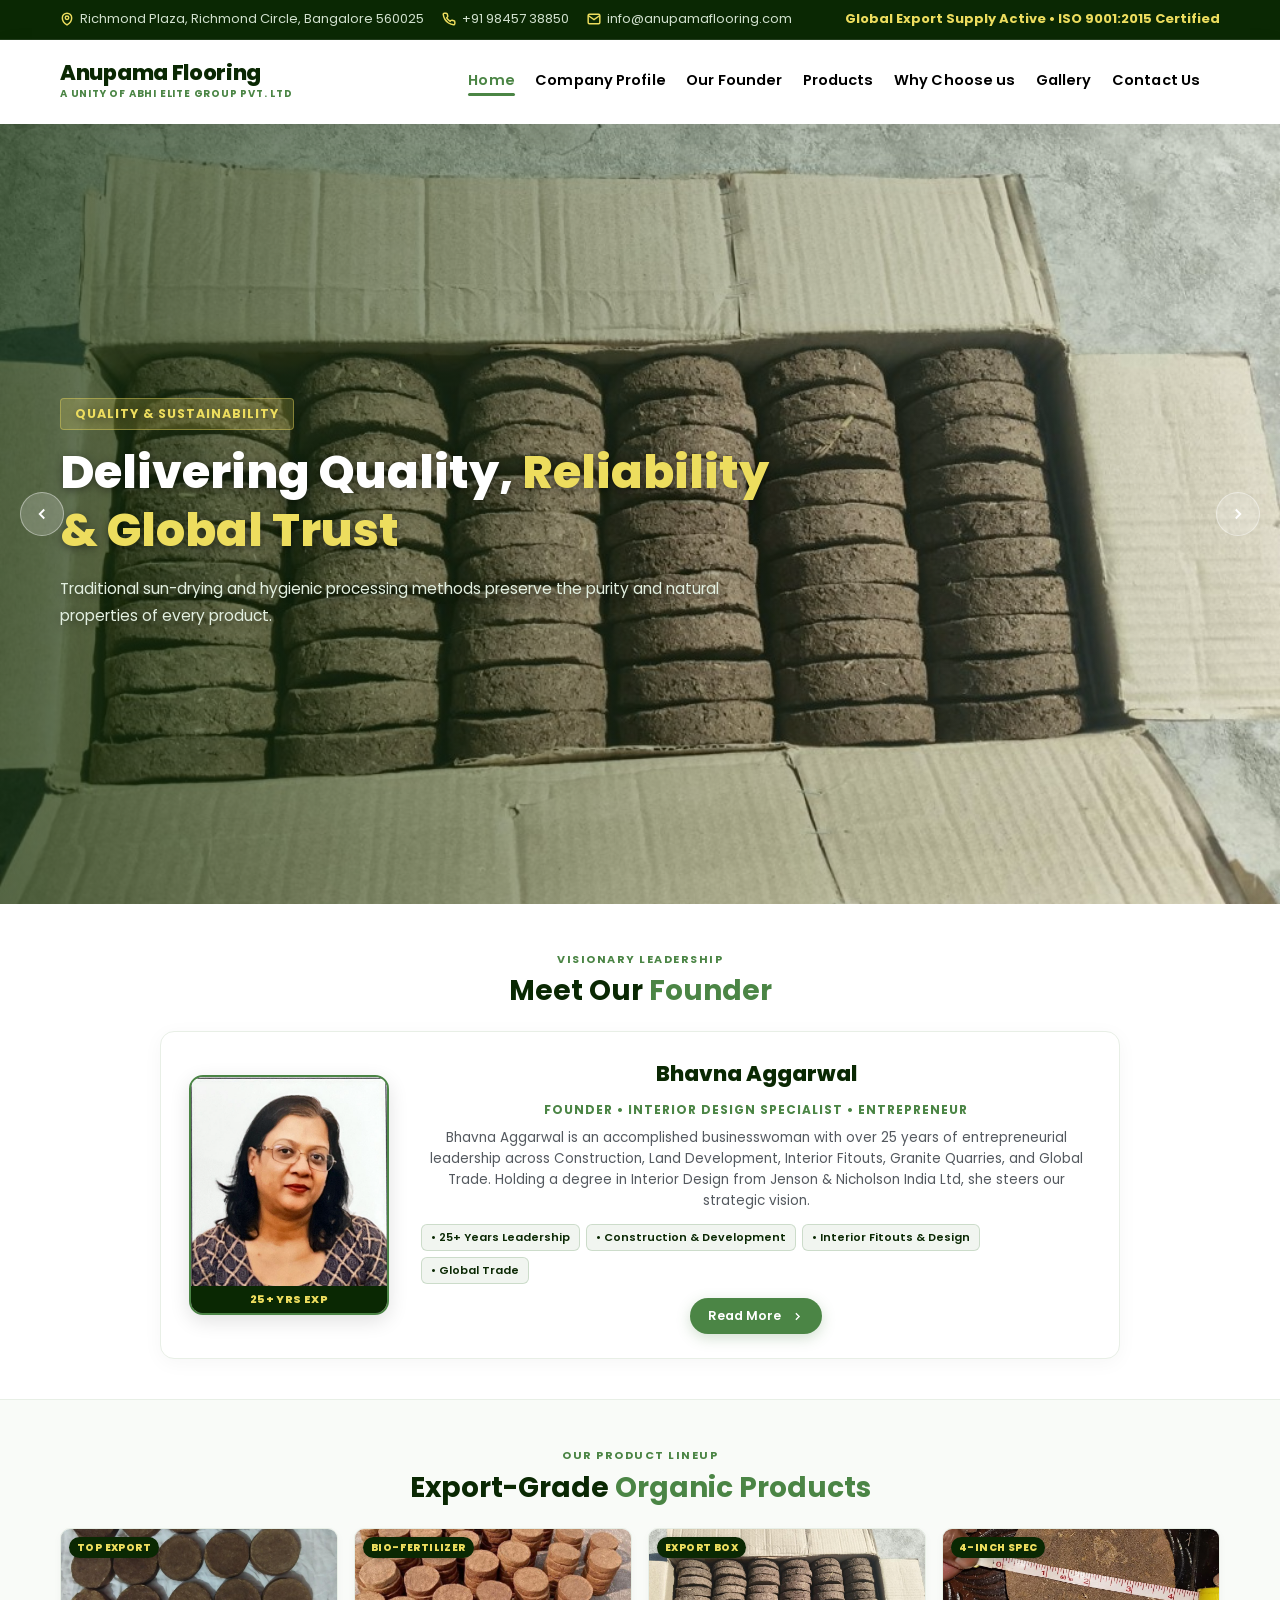
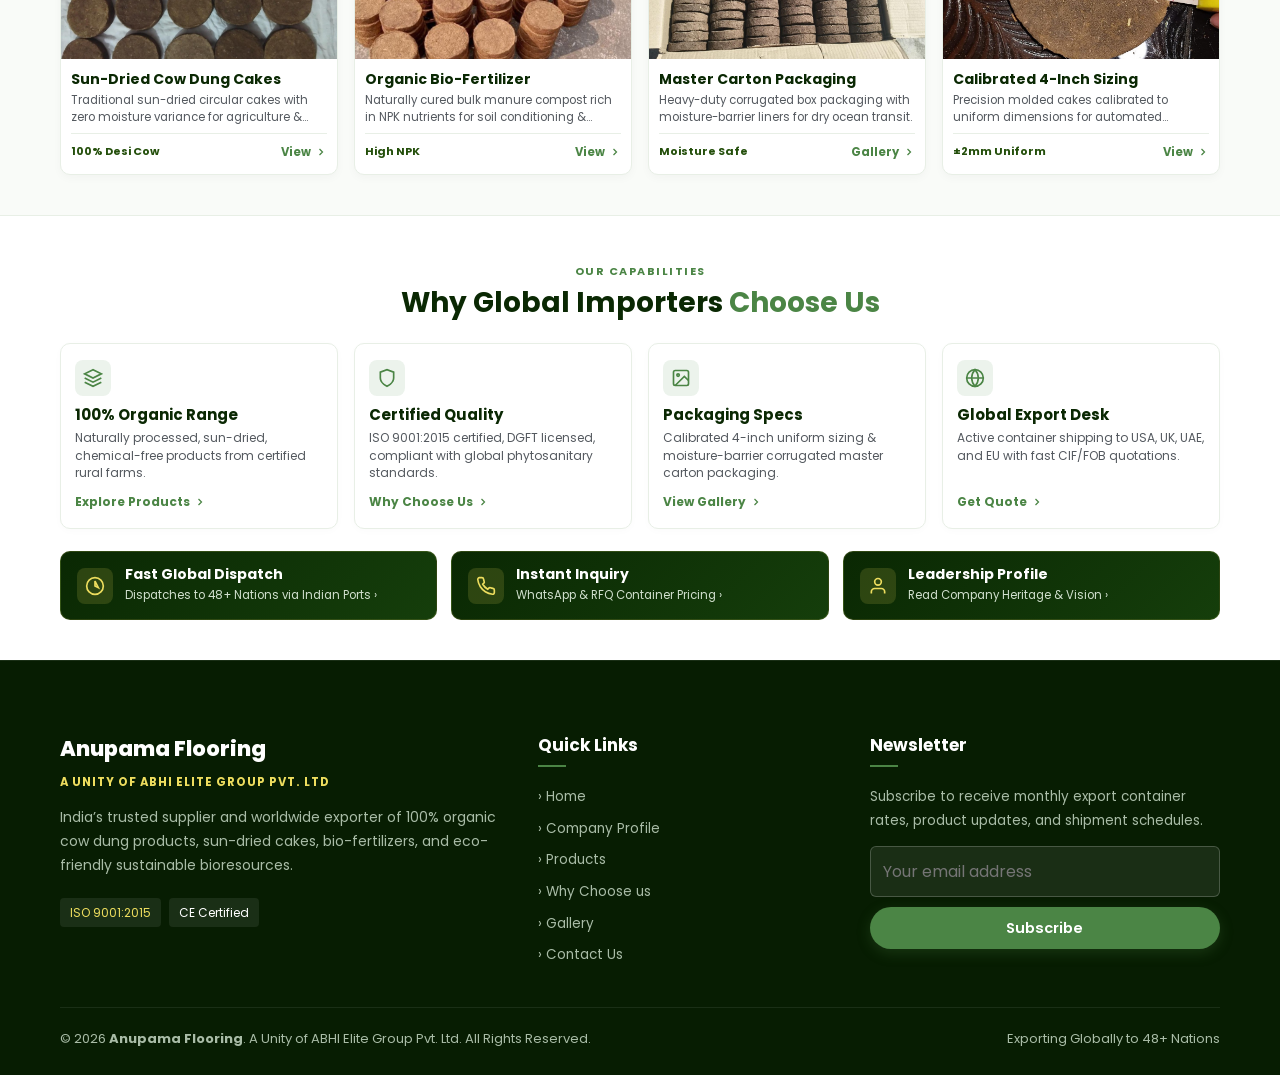
<file: index.html>
<!DOCTYPE html>
<html lang="en">
<head>
  <meta charset="UTF-8" />
  <meta name="viewport" content="width=device-width, initial-scale=1.0" />
  <title>Anupama Flooring | India’s Trusted Flooring Exporter | Hardwood, SPC Vinyl &amp; Vitrified Tiles</title>
  <meta name="description" content="Anupama Flooring is India’s trusted exporter and manufacturer of premium natural hardwood, waterproof SPC vinyl, glazed vitrified tiles, and outdoor teak decking." />
  
  <!-- Open Graph Meta -->
  <meta property="og:type" content="website" />
  <meta property="og:title" content="India's Trusted Flooring Exporter | Anupama Flooring" />
  <meta property="og:description" content="Exporting eco-friendly hardwood, waterproof SPC vinyl, and architectural tile products worldwide for residential and commercial infrastructure." />
  
  <!-- Favicon -->
  <link rel="icon" type="image/svg+xml" href="data:image/svg+xml,<svg xmlns='http://www.w3.org/2000/svg' viewBox='0 0 32 32'><rect width='32' height='32' rx='6' fill='%230A2803'/><path d='M8 8h7v7H8z' fill='%234B8545'/><path d='M17 8h7v7h-7z' fill='%23EDDD5E'/><path d='M8 17h7v7H8z' fill='%23784421'/><path d='M17 17h7v7h-7z' fill='%234B8545'/></svg>" />
  
  <!-- Stylesheet -->
  <link rel="stylesheet" href="css/style.css" />
</head>
<body>

  <!-- Mobile Backdrop Overlay -->
  <div class="mobile-nav-overlay" id="mobileOverlay"></div>

  <!-- ==========================================================================
       1. TOP BAR
       ========================================================================== -->
  <div class="topbar">
    <div class="container topbar-content">
      <div class="topbar-left">
        <div class="topbar-item">
          <svg width="14" height="14" viewBox="0 0 24 24" fill="none" stroke="currentColor" stroke-width="2.5"><path d="M12 22s-8-4.5-8-11.8A8 8 0 0 1 12 2a8 8 0 0 1 8 8.2c0 7.3-8 11.8-8 11.8z"></path><circle cx="12" cy="10" r="3"></circle></svg>
          <span>Richmond Plaza, Richmond Circle, Bangalore 560025</span>
        </div>
        <div class="topbar-item">
          <svg width="14" height="14" viewBox="0 0 24 24" fill="none" stroke="currentColor" stroke-width="2.5"><path d="M22 16.92v3a2 2 0 0 1-2.18 2 19.79 19.79 0 0 1-8.63-3.07 19.5 19.5 0 0 1-6-6 19.79 19.79 0 0 1-3.07-8.67A2 2 0 0 1 4.11 2h3a2 2 0 0 1 2 1.72 12.84 12.84 0 0 0 .7 2.81 2 2 0 0 1-.45 2.11L8.09 9.91a16 16 0 0 0 6 6l1.27-1.27a2 2 0 0 1 2.11-.45 12.84 12.84 0 0 0 2.81.7A2 2 0 0 1 22 16.92z"></path></svg>
          <a href="tel:+919845738850">+91 98457 38850</a>
        </div>
        <div class="topbar-item">
          <svg width="14" height="14" viewBox="0 0 24 24" fill="none" stroke="currentColor" stroke-width="2.5"><path d="M4 4h16c1.1 0 2 .9 2 2v12c0 1.1-.9 2-2 2H4c-1.1 0-2-.9-2-2V6c0-1.1.9-2 2-2z"></path><polyline points="22,6 12,13 2,6"></polyline></svg>
          <a href="mailto:info@anupamaflooring.com">info@anupamaflooring.com</a>
        </div>
      </div>
      <div class="topbar-right">
        <div class="topbar-item">
          <span style="color: var(--pxl-yellow-badge); font-weight: 700;">Global Export Supply Active &bull; ISO 9001:2015 Certified</span>
        </div>
      </div>
    </div>
  </div>

  <!-- ==========================================================================
       2. MAIN NAVBAR
       ========================================================================== -->
  <header class="header-main">
    <div class="container navbar-container">
      
      <!-- Brand Logo -->
      <a href="index.html" class="site-logo">
        <div class="logo-text-group">
          <span class="logo-brand-title">Anupama Flooring</span>
          <span class="logo-brand-subtitle">A Unity of ABHI Elite Group Pvt. Ltd</span>
        </div>
      </a>

      <!-- Navbar Options Linking to Separate Pages -->
      <nav class="main-nav-menu" id="navMenu">
        <div class="mobile-drawer-header">
          <div class="drawer-logo-title">Anupama Flooring</div>
          <button class="drawer-close-btn" id="drawerCloseBtn" aria-label="Close menu">&times;</button>
        </div>
        <a href="index.html" class="main-nav-link active"><span class="nav-link-text">Home</span></a>
        <a href="company-profile.html" class="main-nav-link"><span class="nav-link-text">Company Profile</span></a>
        <a href="founder-profile.html" class="main-nav-link"><span class="nav-link-text">Our Founder</span></a>
        <a href="products.html" class="main-nav-link"><span class="nav-link-text">Products</span></a>
        <a href="why-choose-us.html" class="main-nav-link"><span class="nav-link-text">Why Choose us</span></a>
        <a href="gallery.html" class="main-nav-link"><span class="nav-link-text">Gallery</span></a>
        <a href="contact-us.html" class="main-nav-link"><span class="nav-link-text">Contact Us</span></a>
      </nav>

      <!-- Mobile Menu Toggle -->
      <div class="header-cta-group">
        <button class="mobile-menu-toggle" id="mobileToggle" aria-label="Toggle navigation">
          <svg width="26" height="26" viewBox="0 0 24 24" fill="none" stroke="currentColor" stroke-width="2"><line x1="3" y1="12" x2="21" y2="12"></line><line x1="3" y1="6" x2="21" y2="6"></line><line x1="3" y1="18" x2="21" y2="18"></line></svg>
        </button>
      </div>

    </div>
  </header>

  <!-- ==========================================================================
       3. HERO SLIDER (Pure, Clean & 1-Second Auto-Transition)
       ========================================================================== -->
  <section class="hero-slider-section" id="home">
    <div class="hero-slider-container">
      
      <!-- Slide 1: 100% Organic Products -->
      <div class="hero-slide-item active">
        <div class="hero-slide-bg" style="background-image: url('images/product-bulk-stacks.jpg');"></div>
        <div class="hero-slide-overlay"></div>
        <div class="container">
          <div class="hero-slide-content">
            <span class="slide-badge-tag">100% Organic Products</span>
            <h1 class="slide-heading-title">
              India’s Trusted Exporter of <span>Organic Cow Dung Products</span>
            </h1>
            <p class="slide-description-text">
              High-quality, naturally processed and chemical-free products sourced directly from trusted rural farms in India.
            </p>
          </div>
        </div>
      </div>

      <!-- Slide 2: Quality & Sustainability -->
      <div class="hero-slide-item">
        <div class="hero-slide-bg" style="background-image: url('images/product-box-pack.jpg');"></div>
        <div class="hero-slide-overlay"></div>
        <div class="container">
          <div class="hero-slide-content">
            <span class="slide-badge-tag">Quality &amp; Sustainability</span>
            <h2 class="slide-heading-title">
              Delivering Quality, <span>Reliability &amp; Global Trust</span>
            </h2>
            <p class="slide-description-text">
              Traditional sun-drying and hygienic processing methods preserve the purity and natural properties of every product.
            </p>
          </div>
        </div>
      </div>

      <!-- Slide 3: Sustainable Agriculture -->
      <div class="hero-slide-item">
        <div class="hero-slide-bg" style="background-image: url('images/product-diameter-spec.jpg');"></div>
        <div class="hero-slide-overlay"></div>
        <div class="container">
          <div class="hero-slide-content">
            <span class="slide-badge-tag">Sustainable Agriculture</span>
            <h2 class="slide-heading-title">
              Organic Farming with <span>Cow Dung Fertilizer</span>
            </h2>
            <p class="slide-description-text">
              Rich in nutrients and naturally improves soil fertility, making it a preferred alternative to chemical fertilizers.
            </p>
          </div>
        </div>
      </div>

      <!-- Slide 4: Renewable Resource -->
      <div class="hero-slide-item">
        <div class="hero-slide-bg" style="background-image: url('images/product-grid-array.jpg');"></div>
        <div class="hero-slide-overlay"></div>
        <div class="container">
          <div class="hero-slide-content">
            <span class="slide-badge-tag">Renewable Resource</span>
            <h2 class="slide-heading-title">
              Eco-Friendly Fuel for a <span>Sustainable Future</span>
            </h2>
            <p class="slide-description-text">
              Cow dung cakes provide a renewable fuel source that reduces reliance on fossil fuels and supports sustainable living.
            </p>
          </div>
        </div>
      </div>

      <!-- Slide 5: Global Export -->
      <div class="hero-slide-item">
        <div class="hero-slide-bg" style="background-image: url('images/product-thickness-spec.jpg');"></div>
        <div class="hero-slide-overlay"></div>
        <div class="container">
          <div class="hero-slide-content">
            <span class="slide-badge-tag">Global Export</span>
            <h2 class="slide-heading-title">
              Supplying Organic Products <span>Across the Globe</span>
            </h2>
            <p class="slide-description-text">
              India exports cow dung products to the USA, UK, UAE, European nations and other international markets.
            </p>
          </div>
        </div>
      </div>

      <!-- Slide 6: Export-Grade Standards -->
      <div class="hero-slide-item">
        <div class="hero-slide-bg" style="background-image: url('images/product-box-pack.jpg');"></div>
        <div class="hero-slide-overlay"></div>
        <div class="container">
          <div class="hero-slide-content">
            <span class="slide-badge-tag">Export-Grade Standards</span>
            <h2 class="slide-heading-title">
              Purity and Consistency in <span>Every Batch</span>
            </h2>
            <p class="slide-description-text">
              Carefully inspected to maintain purity, consistency, and strict export-grade standards while meeting global compliance requirements.
            </p>
          </div>
        </div>
      </div>

      <!-- Slider Arrows -->
      <button class="slider-control-prev" id="sliderPrev" aria-label="Previous Slide">
        <svg width="18" height="18" viewBox="0 0 24 24" fill="none" stroke="currentColor" stroke-width="2.5"><polyline points="15 18 9 12 15 6"></polyline></svg>
      </button>
      <button class="slider-control-next" id="sliderNext" aria-label="Next Slide">
        <svg width="18" height="18" viewBox="0 0 24 24" fill="none" stroke="currentColor" stroke-width="2.5"><polyline points="9 18 15 12 9 6"></polyline></svg>
      </button>

    </div>
  </section>

  <!-- ==========================================================================
       4. ABOUT THE FOUNDER (Bhavna Aggarwal - Compact with Photo)
       ========================================================================== -->
  <section class="section-founder" id="founder" style="padding: 40px 0; background-color: var(--pxl-white);">
    <div class="container">
      
      <div class="pxl-heading text-center home-heading-compact">
        <span class="pxl-heading-subtitle">Visionary Leadership</span>
        <h2 class="pxl-heading-title">Meet Our <span>Founder</span></h2>
      </div>

      <div class="founder-home-card">
        <div class="founder-home-inner">
          
          <!-- Founder Photo Frame -->
          <div class="founder-home-img-wrap">
            <img src="images/bhavna-aggarwal.png" alt="Bhavna Aggarwal - Founder, Anupama Flooring" loading="lazy" />
            <span class="founder-home-exp-badge">25+ Yrs Exp</span>
          </div>

          <!-- Founder Bio & Details -->
          <div class="founder-home-content">
            <h3 class="founder-name-title" style="font-size: 21px; margin-bottom: 2px;">Bhavna Aggarwal</h3>
            <span class="founder-role-tag" style="font-size: 12px; margin-bottom: 8px; display: inline-block;">Founder &bull; Interior Design Specialist &bull; Entrepreneur</span>
            
            <div class="founder-bio-text" style="font-size: 13.5px; line-height: 1.55; margin-bottom: 12px;">
              <p>
                Bhavna Aggarwal is an accomplished businesswoman with over 25 years of entrepreneurial leadership across Construction, Land Development, Interior Fitouts, Granite Quarries, and Global Trade. Holding a degree in Interior Design from Jenson &amp; Nicholson India Ltd, she steers our strategic vision.
              </p>
            </div>

            <!-- Expertise Badges -->
            <div class="founder-portfolio-pills" style="margin-bottom: 14px; gap: 6px;">
              <span class="founder-pill-tag" style="padding: 3px 9px; font-size: 11px;">&bull; 25+ Years Leadership</span>
              <span class="founder-pill-tag" style="padding: 3px 9px; font-size: 11px;">&bull; Construction &amp; Development</span>
              <span class="founder-pill-tag" style="padding: 3px 9px; font-size: 11px;">&bull; Interior Fitouts &amp; Design</span>
              <span class="founder-pill-tag" style="padding: 3px 9px; font-size: 11px;">&bull; Global Trade</span>
            </div>

            <div>
              <a href="founder-profile.html" class="pxl-button pxl-btn-primary btn-sm" style="height: 36px; padding: 0 18px; font-size: 12.5px;">
                <span>Read More</span>
                <svg width="13" height="13" viewBox="0 0 24 24" fill="none" stroke="currentColor" stroke-width="2.5"><polyline points="9 18 15 12 9 6"></polyline></svg>
              </a>
            </div>
          </div>

        </div>
      </div>

    </div>
  </section>

  <!-- ==========================================================================
       5. FEATURED PRODUCT PICTURE CARDS (Compact & Space-Efficient)
       ========================================================================== -->
  <section class="home-compact-section" style="background-color: var(--pxl-bg-light); border-top: 1px solid var(--pxl-border); border-bottom: 1px solid var(--pxl-border);">
    <div class="container">
      
      <div class="pxl-heading text-center home-heading-compact">
        <span class="pxl-heading-subtitle">Our Product Lineup</span>
        <h2 class="pxl-heading-title">Export-Grade <span>Organic Products</span></h2>
      </div>

      <div class="home-products-grid">
        
        <!-- Product Card 1 -->
        <a href="products.html" class="home-product-card">
          <div class="home-product-img-wrap">
            <img src="images/product-grid-array.jpg" alt="Sun-Dried Organic Cow Dung Cakes" loading="lazy" />
            <span class="home-product-badge">Top Export</span>
          </div>
          <div class="home-product-body">
            <h4 class="home-product-title">Sun-Dried Cow Dung Cakes</h4>
            <p class="home-product-desc">Traditional sun-dried circular cakes with zero moisture variance for agriculture &amp; Vedic rituals.</p>
            <div class="home-product-footer">
              <span style="font-size: 11px; font-weight: 700; color: var(--pxl-forest);">100% Desi Cow</span>
              <span class="home-product-btn">
                <span>View</span>
                <svg width="12" height="12" viewBox="0 0 24 24" fill="none" stroke="currentColor" stroke-width="2.5"><polyline points="9 18 15 12 9 6"></polyline></svg>
              </span>
            </div>
          </div>
        </a>

        <!-- Product Card 2 -->
        <a href="products.html" class="home-product-card">
          <div class="home-product-img-wrap">
            <img src="images/product-bulk-stacks.jpg" alt="Organic Cow Dung Fertilizer / Bio-Compost" loading="lazy" />
            <span class="home-product-badge">Bio-Fertilizer</span>
          </div>
          <div class="home-product-body">
            <h4 class="home-product-title">Organic Bio-Fertilizer</h4>
            <p class="home-product-desc">Naturally cured bulk manure compost rich in NPK nutrients for soil conditioning &amp; crops.</p>
            <div class="home-product-footer">
              <span style="font-size: 11px; font-weight: 700; color: var(--pxl-forest);">High NPK</span>
              <span class="home-product-btn">
                <span>View</span>
                <svg width="12" height="12" viewBox="0 0 24 24" fill="none" stroke="currentColor" stroke-width="2.5"><polyline points="9 18 15 12 9 6"></polyline></svg>
              </span>
            </div>
          </div>
        </a>

        <!-- Product Card 3 -->
        <a href="gallery.html" class="home-product-card">
          <div class="home-product-img-wrap">
            <img src="images/product-box-pack.jpg" alt="Export Master Packaging" loading="lazy" />
            <span class="home-product-badge">Export Box</span>
          </div>
          <div class="home-product-body">
            <h4 class="home-product-title">Master Carton Packaging</h4>
            <p class="home-product-desc">Heavy-duty corrugated box packaging with moisture-barrier liners for dry ocean transit.</p>
            <div class="home-product-footer">
              <span style="font-size: 11px; font-weight: 700; color: var(--pxl-forest);">Moisture Safe</span>
              <span class="home-product-btn">
                <span>Gallery</span>
                <svg width="12" height="12" viewBox="0 0 24 24" fill="none" stroke="currentColor" stroke-width="2.5"><polyline points="9 18 15 12 9 6"></polyline></svg>
              </span>
            </div>
          </div>
        </a>

        <!-- Product Card 4 -->
        <a href="products.html" class="home-product-card">
          <div class="home-product-img-wrap">
            <img src="images/product-diameter-spec.jpg" alt="Calibrated 4-Inch Sized Bio-Cakes" loading="lazy" />
            <span class="home-product-badge">4-Inch Spec</span>
          </div>
          <div class="home-product-body">
            <h4 class="home-product-title">Calibrated 4-Inch Sizing</h4>
            <p class="home-product-desc">Precision molded cakes calibrated to uniform dimensions for automated handling.</p>
            <div class="home-product-footer">
              <span style="font-size: 11px; font-weight: 700; color: var(--pxl-forest);">&plusmn;2mm Uniform</span>
              <span class="home-product-btn">
                <span>View</span>
                <svg width="12" height="12" viewBox="0 0 24 24" fill="none" stroke="currentColor" stroke-width="2.5"><polyline points="9 18 15 12 9 6"></polyline></svg>
              </span>
            </div>
          </div>
        </a>

      </div>
    </div>
  </section>

  <!-- ==========================================================================
       6. QUICK PORTALS / CORE PILLARS GRID BOXES (Compact)
       ========================================================================== -->
  <section class="home-compact-section" style="background-color: var(--pxl-white);">
    <div class="container">
      
      <div class="pxl-heading text-center home-heading-compact">
        <span class="pxl-heading-subtitle">Our Capabilities</span>
        <h2 class="pxl-heading-title">Why Global Importers <span>Choose Us</span></h2>
      </div>

      <div class="home-features-grid">
        
        <!-- Box 1 -->
        <a href="products.html" class="home-feature-card">
          <div class="home-feature-icon">
            <svg width="20" height="20" viewBox="0 0 24 24" fill="none" stroke="currentColor" stroke-width="2"><path d="M12 2L2 7l10 5 10-5-10-5zM2 17l10 5 10-5M2 12l10 5 10-5"/></svg>
          </div>
          <h3 class="home-feature-title">100% Organic Range</h3>
          <p class="home-feature-desc">Naturally processed, sun-dried, chemical-free products from certified rural farms.</p>
          <span class="home-feature-link">
            <span>Explore Products</span>
            <svg width="12" height="12" viewBox="0 0 24 24" fill="none" stroke="currentColor" stroke-width="2.5"><polyline points="9 18 15 12 9 6"></polyline></svg>
          </span>
        </a>

        <!-- Box 2 -->
        <a href="why-choose-us.html" class="home-feature-card">
          <div class="home-feature-icon">
            <svg width="20" height="20" viewBox="0 0 24 24" fill="none" stroke="currentColor" stroke-width="2"><path d="M12 22s8-4 8-10V5l-8-3-8 3v7c0 6 8 10 8 10z"/></svg>
          </div>
          <h3 class="home-feature-title">Certified Quality</h3>
          <p class="home-feature-desc">ISO 9001:2015 certified, DGFT licensed, compliant with global phytosanitary standards.</p>
          <span class="home-feature-link">
            <span>Why Choose Us</span>
            <svg width="12" height="12" viewBox="0 0 24 24" fill="none" stroke="currentColor" stroke-width="2.5"><polyline points="9 18 15 12 9 6"></polyline></svg>
          </span>
        </a>

        <!-- Box 3 -->
        <a href="gallery.html" class="home-feature-card">
          <div class="home-feature-icon">
            <svg width="20" height="20" viewBox="0 0 24 24" fill="none" stroke="currentColor" stroke-width="2"><rect x="3" y="3" width="18" height="18" rx="2"/><circle cx="8.5" cy="8.5" r="1.5"/><polyline points="21 15 16 10 5 21"/></svg>
          </div>
          <h3 class="home-feature-title">Packaging Specs</h3>
          <p class="home-feature-desc">Calibrated 4-inch uniform sizing &amp; moisture-barrier corrugated master carton packaging.</p>
          <span class="home-feature-link">
            <span>View Gallery</span>
            <svg width="12" height="12" viewBox="0 0 24 24" fill="none" stroke="currentColor" stroke-width="2.5"><polyline points="9 18 15 12 9 6"></polyline></svg>
          </span>
        </a>

        <!-- Box 4 -->
        <a href="contact-us.html" class="home-feature-card">
          <div class="home-feature-icon">
            <svg width="20" height="20" viewBox="0 0 24 24" fill="none" stroke="currentColor" stroke-width="2"><circle cx="12" cy="12" r="10"/><line x1="2" y1="12" x2="22" y2="12"/><path d="M12 2a15.3 15.3 0 0 1 4 10 15.3 15.3 0 0 1-4 10 15.3 15.3 0 0 1-4-10 15.3 15.3 0 0 1 4-10z"/></svg>
          </div>
          <h3 class="home-feature-title">Global Export Desk</h3>
          <p class="home-feature-desc">Active container shipping to USA, UK, UAE, and EU with fast CIF/FOB quotations.</p>
          <span class="home-feature-link">
            <span>Get Quote</span>
            <svg width="12" height="12" viewBox="0 0 24 24" fill="none" stroke="currentColor" stroke-width="2.5"><polyline points="9 18 15 12 9 6"></polyline></svg>
          </span>
        </a>

      </div>

      <!-- Quick Action Portals Banner (Compact) -->
      <div class="home-quick-banner-grid">
        
        <a href="why-choose-us.html" class="home-quick-banner-card">
          <div class="home-quick-banner-icon">
            <svg width="20" height="20" viewBox="0 0 24 24" fill="none" stroke="currentColor" stroke-width="2"><circle cx="12" cy="12" r="10"/><polygon points="12 6 12 12 16 14"/></svg>
          </div>
          <div>
            <h4 class="home-quick-banner-title">Fast Global Dispatch</h4>
            <p class="home-quick-banner-subtitle">Dispatches to 48+ Nations via Indian Ports &rsaquo;</p>
          </div>
        </a>

        <a href="contact-us.html" class="home-quick-banner-card">
          <div class="home-quick-banner-icon">
            <svg width="20" height="20" viewBox="0 0 24 24" fill="none" stroke="currentColor" stroke-width="2"><path d="M22 16.92v3a2 2 0 0 1-2.18 2 19.79 19.79 0 0 1-8.63-3.07 19.5 19.5 0 0 1-6-6 19.79 19.79 0 0 1-3.07-8.67A2 2 0 0 1 4.11 2h3a2 2 0 0 1 2 1.72 12.84 12.84 0 0 0 .7 2.81 2 2 0 0 1-.45 2.11L8.09 9.91a16 16 0 0 0 6 6l1.27-1.27a2 2 0 0 1 2.11-.45 12.84 12.84 0 0 0 2.81.7A2 2 0 0 1 22 16.92z"/></svg>
          </div>
          <div>
            <h4 class="home-quick-banner-title">Instant Inquiry</h4>
            <p class="home-quick-banner-subtitle">WhatsApp &amp; RFQ Container Pricing &rsaquo;</p>
          </div>
        </a>

        <a href="company-profile.html" class="home-quick-banner-card">
          <div class="home-quick-banner-icon">
            <svg width="20" height="20" viewBox="0 0 24 24" fill="none" stroke="currentColor" stroke-width="2"><path d="M20 21v-2a4 4 0 0 0-4-4H8a4 4 0 0 0-4 4v2"/><circle cx="12" cy="7" r="4"/></svg>
          </div>
          <div>
            <h4 class="home-quick-banner-title">Leadership Profile</h4>
            <p class="home-quick-banner-subtitle">Read Company Heritage &amp; Vision &rsaquo;</p>
          </div>
        </a>

      </div>

    </div>
  </section>

  <!-- ==========================================================================
       7. FOOTER
       ========================================================================== -->
  <footer class="footer-main">
    <div class="container">
      <div class="footer-grid-layout">
        
        <!-- Col 1: About -->
        <div>
          <div class="footer-brand-title">Anupama Flooring</div>
          <div class="footer-brand-tag">A Unity of ABHI Elite Group Pvt. Ltd</div>
          <p style="font-size: 14px; line-height: 1.7; margin-bottom: 20px;">
            India’s trusted supplier and worldwide exporter of 100% organic cow dung products, sun-dried cakes, bio-fertilizers, and eco-friendly sustainable bioresources.
          </p>
          <div style="display: flex; gap: 8px;">
            <span style="background: rgba(255,255,255,0.08); padding: 4px 10px; border-radius: 4px; font-size: 12px; color: var(--pxl-yellow-badge);">ISO 9001:2015</span>
            <span style="background: rgba(255,255,255,0.08); padding: 4px 10px; border-radius: 4px; font-size: 12px; color: #fff;">CE Certified</span>
          </div>
        </div>

        <!-- Col 2: Navigation -->
        <div>
          <h5 class="footer-title-heading">Quick Links</h5>
          <div class="footer-nav-list">
            <a href="index.html">&rsaquo; Home</a>
            <a href="company-profile.html">&rsaquo; Company Profile</a>
            <a href="products.html">&rsaquo; Products</a>
            <a href="why-choose-us.html">&rsaquo; Why Choose us</a>
            <a href="gallery.html">&rsaquo; Gallery</a>
            <a href="contact-us.html">&rsaquo; Contact Us</a>
          </div>
        </div>

        <!-- Col 3: Newsletter & Contact -->
        <div>
          <h5 class="footer-title-heading">Newsletter</h5>
          <p style="font-size: 13.5px; margin-bottom: 14px;">Subscribe to receive monthly export container rates, product updates, and shipment schedules.</p>
          <form onsubmit="event.preventDefault(); showToast('Subscribed to Export Updates!'); this.reset();" style="display: flex; flex-direction: column; gap: 10px;">
            <input type="email" placeholder="Your email address" required style="padding: 12px; border-radius: 6px; border: 1px solid rgba(255,255,255,0.2); background: rgba(255,255,255,0.08); color: #fff;" />
            <button type="submit" class="pxl-button pxl-btn-primary btn-sm" style="height: 42px;">Subscribe</button>
          </form>
        </div>

      </div>

      <!-- Bottom Bar -->
      <div class="footer-bottom-bar">
        <div>
          &copy; 2026 <strong>Anupama Flooring</strong>. A Unity of ABHI Elite Group Pvt. Ltd. All Rights Reserved.
        </div>
        <div>
          <span>Exporting Globally to 48+ Nations</span>
        </div>
      </div>

    </div>
  </footer>

  <!-- JavaScript -->
  <script src="js/main.js"></script>
</body>
</html>
</file>
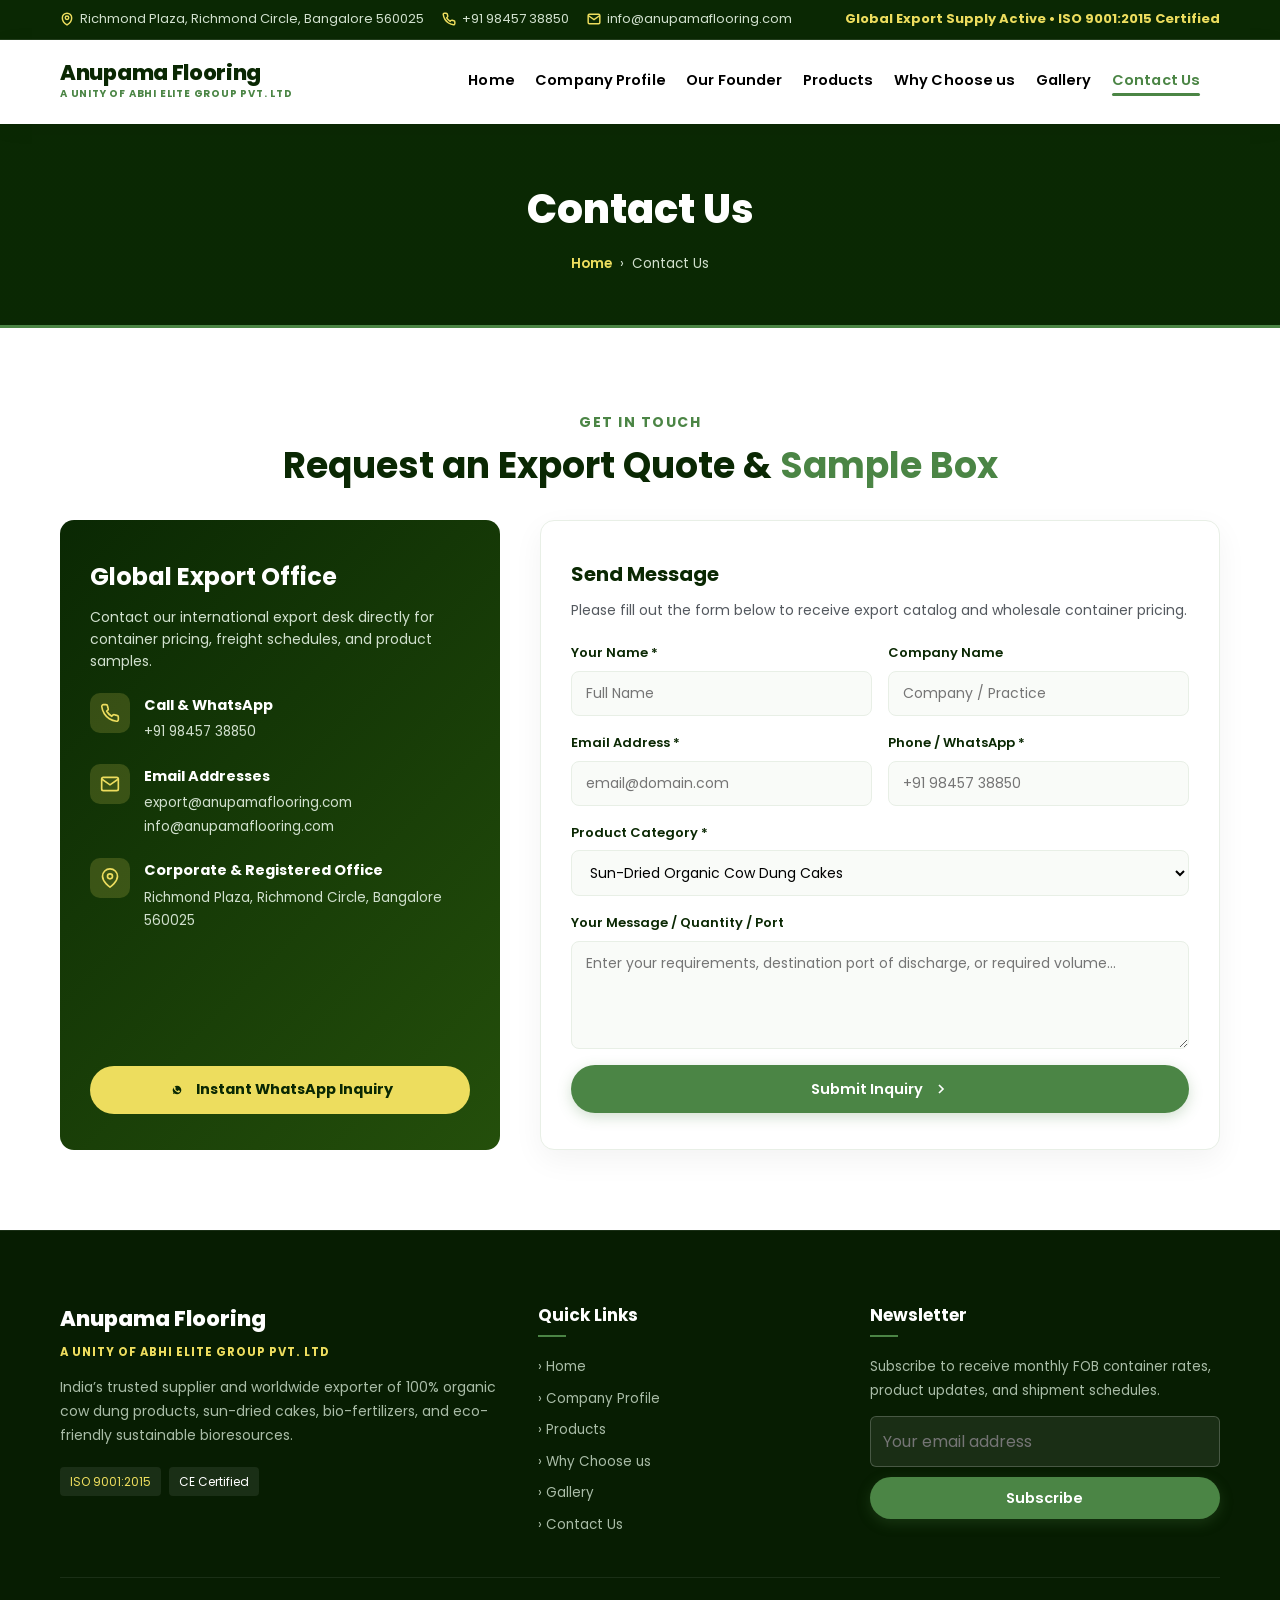
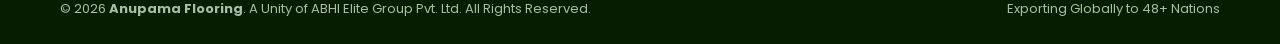
<file: contact-us.html>
<!DOCTYPE html>
<html lang="en">
<head>
  <meta charset="UTF-8" />
  <meta name="viewport" content="width=device-width, initial-scale=1.0" />
  <title>Contact Us &amp; Export Inquiries | Anupama Flooring</title>
  <meta name="description" content="Contact Anupama Flooring for export quotations, bulk container shipping, physical sample requests, and international distributor partnerships." />
  
  <link rel="icon" type="image/svg+xml" href="data:image/svg+xml,<svg xmlns='http://www.w3.org/2000/svg' viewBox='0 0 32 32'><rect width='32' height='32' rx='6' fill='%230A2803'/><path d='M8 8h7v7H8z' fill='%234B8545'/><path d='M17 8h7v7h-7z' fill='%23EDDD5E'/><path d='M8 17h7v7H8z' fill='%23784421'/><path d='M17 17h7v7h-7z' fill='%234B8545'/></svg>" />
  <link rel="stylesheet" href="css/style.css" />
</head>
<body>

  <!-- Mobile Backdrop Overlay -->
  <div class="mobile-nav-overlay" id="mobileOverlay"></div>

  <!-- TOP BAR -->
  <div class="topbar">
    <div class="container topbar-content">
      <div class="topbar-left">
        <div class="topbar-item">
          <svg width="14" height="14" viewBox="0 0 24 24" fill="none" stroke="currentColor" stroke-width="2.5"><path d="M12 22s-8-4.5-8-11.8A8 8 0 0 1 12 2a8 8 0 0 1 8 8.2c0 7.3-8 11.8-8 11.8z"></path><circle cx="12" cy="10" r="3"></circle></svg>
          <span>Richmond Plaza, Richmond Circle, Bangalore 560025</span>
        </div>
        <div class="topbar-item">
          <svg width="14" height="14" viewBox="0 0 24 24" fill="none" stroke="currentColor" stroke-width="2.5"><path d="M22 16.92v3a2 2 0 0 1-2.18 2 19.79 19.79 0 0 1-8.63-3.07 19.5 19.5 0 0 1-6-6 19.79 19.79 0 0 1-3.07-8.67A2 2 0 0 1 4.11 2h3a2 2 0 0 1 2 1.72 12.84 12.84 0 0 0 .7 2.81 2 2 0 0 1-.45 2.11L8.09 9.91a16 16 0 0 0 6 6l1.27-1.27a2 2 0 0 1 2.11-.45 12.84 12.84 0 0 0 2.81.7A2 2 0 0 1 22 16.92z"></path></svg>
          <a href="tel:+919845738850">+91 98457 38850</a>
        </div>
        <div class="topbar-item">
          <svg width="14" height="14" viewBox="0 0 24 24" fill="none" stroke="currentColor" stroke-width="2.5"><path d="M4 4h16c1.1 0 2 .9 2 2v12c0 1.1-.9 2-2 2H4c-1.1 0-2-.9-2-2V6c0-1.1.9-2 2-2z"></path><polyline points="22,6 12,13 2,6"></polyline></svg>
          <a href="mailto:info@anupamaflooring.com">info@anupamaflooring.com</a>
        </div>
      </div>
      <div class="topbar-right">
        <div class="topbar-item">
          <span style="color: var(--pxl-yellow-badge); font-weight: 700;">Global Export Supply Active &bull; ISO 9001:2015 Certified</span>
        </div>
      </div>
    </div>
  </div>

  <!-- MAIN NAVBAR -->
  <header class="header-main">
    <div class="container navbar-container">
      <a href="index.html" class="site-logo">
        <div class="logo-text-group">
          <span class="logo-brand-title">Anupama Flooring</span>
          <span class="logo-brand-subtitle">A Unity of ABHI Elite Group Pvt. Ltd</span>
        </div>
      </a>

      <nav class="main-nav-menu" id="navMenu">
        <div class="mobile-drawer-header">
          <div class="drawer-logo-title">Anupama Flooring</div>
          <button class="drawer-close-btn" id="drawerCloseBtn" aria-label="Close menu">&times;</button>
        </div>
        <a href="index.html" class="main-nav-link"><span class="nav-link-text">Home</span></a>
        <a href="company-profile.html" class="main-nav-link"><span class="nav-link-text">Company Profile</span></a>
        <a href="founder-profile.html" class="main-nav-link"><span class="nav-link-text">Our Founder</span></a>
        <a href="products.html" class="main-nav-link"><span class="nav-link-text">Products</span></a>
        <a href="why-choose-us.html" class="main-nav-link"><span class="nav-link-text">Why Choose us</span></a>
        <a href="gallery.html" class="main-nav-link"><span class="nav-link-text">Gallery</span></a>
        <a href="contact-us.html" class="main-nav-link active"><span class="nav-link-text">Contact Us</span></a>
      </nav>

      <div class="header-cta-group">
        <button class="mobile-menu-toggle" id="mobileToggle" aria-label="Toggle navigation">
          <svg width="26" height="26" viewBox="0 0 24 24" fill="none" stroke="currentColor" stroke-width="2"><line x1="3" y1="12" x2="21" y2="12"></line><line x1="3" y1="6" x2="21" y2="6"></line><line x1="3" y1="18" x2="21" y2="18"></line></svg>
        </button>
      </div>
    </div>
  </header>

  <!-- PAGE TITLE BANNER -->
  <section class="page-title-banner">
    <div class="container">
      <h1>Contact Us</h1>
      <div class="page-breadcrumbs">
        <a href="index.html">Home</a>
        <span>&rsaquo;</span>
        <span>Contact Us</span>
      </div>
    </div>
  </section>

  <!-- CONTACT SECTION -->
  <section class="section-contact" style="background-color: var(--pxl-white); padding: 80px 0;">
    <div class="container">
      
      <div class="pxl-heading text-center">
        <span class="pxl-heading-subtitle">Get In Touch</span>
        <h2 class="pxl-heading-title">Request an Export Quote &amp; <span>Sample Box</span></h2>
      </div>

      <div class="contact-split-grid">
        
        <!-- Left Green Box -->
        <div class="contact-green-card">
          <div>
            <h3 style="font-family: var(--font-heading); font-size: 24px; font-weight: 700; margin-bottom: 8px;">Global Export Office</h3>
            <p style="font-size: 14px; color: #D1E0CE; line-height: 1.6;">Contact our international export desk directly for container pricing, freight schedules, and product samples.</p>
            
            <div class="contact-info-list">
              
              <div class="contact-info-entry">
                <div class="contact-entry-icon">
                  <svg width="20" height="20" viewBox="0 0 24 24" fill="none" stroke="currentColor" stroke-width="2"><path d="M22 16.92v3a2 2 0 0 1-2.18 2 19.79 19.79 0 0 1-8.63-3.07 19.5 19.5 0 0 1-6-6 19.79 19.79 0 0 1-3.07-8.67A2 2 0 0 1 4.11 2h3a2 2 0 0 1 2 1.72 12.84 12.84 0 0 0 .7 2.81 2 2 0 0 1-.45 2.11L8.09 9.91a16 16 0 0 0 6 6l1.27-1.27a2 2 0 0 1 2.11-.45 12.84 12.84 0 0 0 2.81.7A2 2 0 0 1 22 16.92z"></path></svg>
                </div>
                <div class="contact-entry-text">
                  <h5>Call &amp; WhatsApp</h5>
                  <p><a href="tel:+919845738850">+91 98457 38850</a></p>
                </div>
              </div>

              <div class="contact-info-entry">
                <div class="contact-entry-icon">
                  <svg width="20" height="20" viewBox="0 0 24 24" fill="none" stroke="currentColor" stroke-width="2"><path d="M4 4h16c1.1 0 2 .9 2 2v12c0 1.1-.9 2-2 2H4c-1.1 0-2-.9-2-2V6c0-1.1.9-2 2-2z"></path><polyline points="22,6 12,13 2,6"></polyline></svg>
                </div>
                <div class="contact-entry-text">
                  <h5>Email Addresses</h5>
                  <p><a href="mailto:export@anupamaflooring.com">export@anupamaflooring.com</a></p>
                  <p><a href="mailto:info@anupamaflooring.com">info@anupamaflooring.com</a></p>
                </div>
              </div>

              <div class="contact-info-entry">
                <div class="contact-entry-icon">
                  <svg width="20" height="20" viewBox="0 0 24 24" fill="none" stroke="currentColor" stroke-width="2"><path d="M21 10c0 7-9 13-9 13s-9-6-9-13a9 9 0 0 1 18 0z"></path><circle cx="12" cy="10" r="3"></circle></svg>
                </div>
                <div class="contact-entry-text">
                  <h5>Corporate &amp; Registered Office</h5>
                  <p>Richmond Plaza, Richmond Circle, Bangalore 560025</p>
                </div>
              </div>

            </div>
          </div>

          <div style="margin-top: 30px;">
            <a href="https://wa.me/919845738850?text=Hello,%20I%20would%20like%20to%20inquire%20about%20your%20organic%20cow%20dung%20products" target="_blank" class="pxl-button pxl-btn-secondary" style="width: 100%;">
              <svg width="18" height="18" viewBox="0 0 24 24" fill="currentColor"><path d="M12.031 6.172c-3.181 0-5.767 2.586-5.768 5.766-.001 1.298.38 2.27 1.019 3.287l-.582 2.128 2.182-.573c.978.58 1.911.928 3.145.929 3.178 0 5.767-2.587 5.768-5.766.001-3.187-2.575-5.77-5.764-5.771zm3.392 8.244c-.144.405-.837.774-1.17.824-.312.045-.634.075-1.077-.07-.294-.096-.677-.22-1.189-.446-2.129-.937-3.523-3.085-3.63-3.228-.106-.143-.86-1.144-.86-2.183 0-1.039.544-1.551.737-1.764.193-.213.421-.266.562-.266.141 0 .282.002.404.008.129.006.302-.049.472.361.174.421.597 1.458.649 1.564.053.107.088.232.018.374-.07.142-.106.232-.211.356-.106.124-.223.277-.318.372-.106.106-.217.221-.093.433.123.212.55 1.07 1.18 1.632.812.723 1.498.948 1.71 1.054.212.106.336.088.46-.053.124-.142.53-.618.671-.83.141-.212.282-.177.476-.106.194.071 1.233.582 1.445.688.212.106.353.159.406.247.052.088.052.512-.092.917z"/></svg>
              <span>Instant WhatsApp Inquiry</span>
            </a>
          </div>
        </div>

        <!-- Right Farm Form Card -->
        <div class="contact-form-card">
          <h4 style="font-family: var(--font-heading); font-size: 20px; font-weight: 700; color: var(--pxl-dark-green); margin-bottom: 6px;">Send Message</h4>
          <p style="font-size: 14px; color: var(--pxl-text-body); margin-bottom: 20px;">Please fill out the form below to receive export catalog and wholesale container pricing.</p>

          <form id="rfqForm" class="farm-form-grid">
            
            <div class="farm-form-group">
              <label>Your Name *</label>
              <input type="text" placeholder="Full Name" required />
            </div>

            <div class="farm-form-group">
              <label>Company Name</label>
              <input type="text" placeholder="Company / Practice" />
            </div>

            <div class="farm-form-group">
              <label>Email Address *</label>
              <input type="email" placeholder="email@domain.com" required />
            </div>

            <div class="farm-form-group">
              <label>Phone / WhatsApp *</label>
              <input type="tel" placeholder="+91 98457 38850" required />
            </div>

            <div class="farm-form-group full">
              <label>Product Category *</label>
              <select required>
                <option value="Cakes">Sun-Dried Organic Cow Dung Cakes</option>
                <option value="Fertilizer">Organic Cow Dung Fertilizer / Bio-Compost</option>
                <option value="Agnihotra">Vedic Agnihotra Pure Desi Cow Dung</option>
                <option value="Calibrated">Calibrated 4-Inch Sized Bio-Cakes</option>
                <option value="Pellets">High-Density Compressed Bio-Cakes &amp; Pellets</option>
                <option value="Packaging">Export Master Moisture-Barrier Packaging</option>
              </select>
            </div>

            <div class="farm-form-group full">
              <label>Your Message / Quantity / Port</label>
              <textarea rows="4" placeholder="Enter your requirements, destination port of discharge, or required volume..."></textarea>
            </div>

            <div class="farm-form-group full">
              <button type="submit" class="pxl-button pxl-btn-primary" style="width: 100%;">
                <span>Submit Inquiry</span>
                <svg width="16" height="16" viewBox="0 0 24 24" fill="none" stroke="currentColor" stroke-width="2.5"><polyline points="9 18 15 12 9 6"></polyline></svg>
              </button>
            </div>

          </form>
        </div>

      </div>

    </div>
  </section>

  <!-- FOOTER -->
  <footer class="footer-main">
    <div class="container">
      <div class="footer-grid-layout">
        <div>
          <div class="footer-brand-title">Anupama Flooring</div>
          <div class="footer-brand-tag">A Unity of ABHI Elite Group Pvt. Ltd</div>
          <p style="font-size: 14px; line-height: 1.7; margin-bottom: 20px;">
            India’s trusted supplier and worldwide exporter of 100% organic cow dung products, sun-dried cakes, bio-fertilizers, and eco-friendly sustainable bioresources.
          </p>
          <div style="display: flex; gap: 8px;">
            <span style="background: rgba(255,255,255,0.08); padding: 4px 10px; border-radius: 4px; font-size: 12px; color: var(--pxl-yellow-badge);">ISO 9001:2015</span>
            <span style="background: rgba(255,255,255,0.08); padding: 4px 10px; border-radius: 4px; font-size: 12px; color: #fff;">CE Certified</span>
          </div>
        </div>

        <div>
          <h5 class="footer-title-heading">Quick Links</h5>
          <div class="footer-nav-list">
            <a href="index.html">&rsaquo; Home</a>
            <a href="company-profile.html">&rsaquo; Company Profile</a>
            <a href="products.html">&rsaquo; Products</a>
            <a href="why-choose-us.html">&rsaquo; Why Choose us</a>
            <a href="gallery.html">&rsaquo; Gallery</a>
            <a href="contact-us.html">&rsaquo; Contact Us</a>
          </div>
        </div>

        <div>
          <h5 class="footer-title-heading">Newsletter</h5>
          <p style="font-size: 13.5px; margin-bottom: 14px;">Subscribe to receive monthly FOB container rates, product updates, and shipment schedules.</p>
          <form onsubmit="event.preventDefault(); showToast('Subscribed to Export Updates!'); this.reset();" style="display: flex; flex-direction: column; gap: 10px;">
            <input type="email" placeholder="Your email address" required style="padding: 12px; border-radius: 6px; border: 1px solid rgba(255,255,255,0.2); background: rgba(255,255,255,0.08); color: #fff;" />
            <button type="submit" class="pxl-button pxl-btn-primary btn-sm" style="height: 42px;">Subscribe</button>
          </form>
        </div>
      </div>

      <div class="footer-bottom-bar">
        <div>
          &copy; 2026 <strong>Anupama Flooring</strong>. A Unity of ABHI Elite Group Pvt. Ltd. All Rights Reserved.
        </div>
        <div>
          <span>Exporting Globally to 48+ Nations</span>
        </div>
      </div>
    </div>
  </footer>

  <script src="js/main.js"></script>
</body>
</html>
</file>
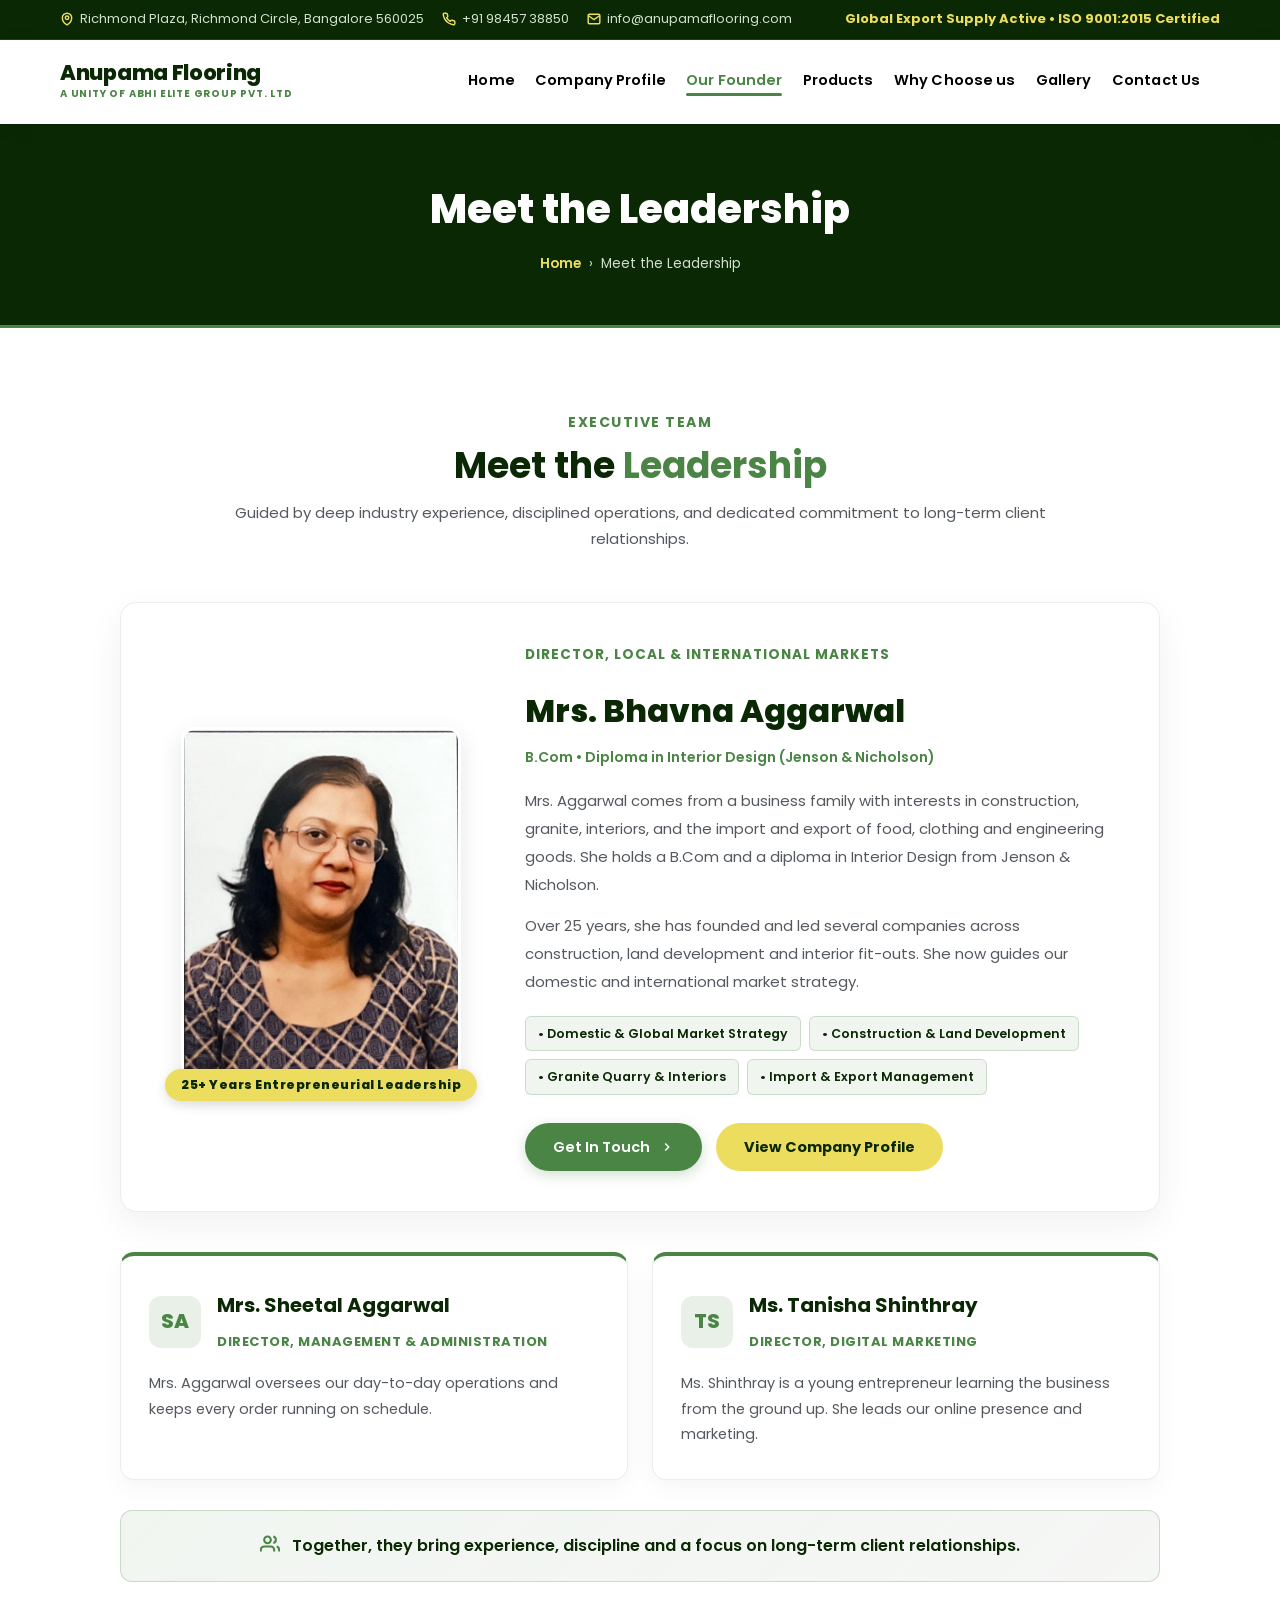
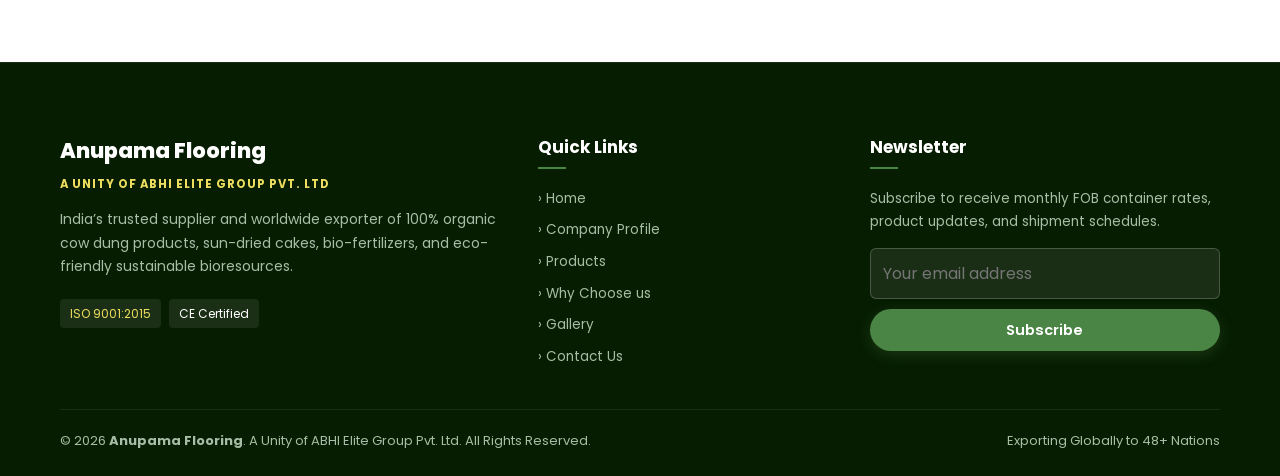
<file: founder-profile.html>
<!DOCTYPE html>
<html lang="en">
<head>
  <meta charset="UTF-8" />
  <meta name="viewport" content="width=device-width, initial-scale=1.0" />
  <title>Meet the Leadership | Anupama Flooring</title>
  <meta name="description" content="Discover the leadership team behind Anupama Flooring: Mrs. Bhavna Aggarwal, Mrs. Sheetal Aggarwal, and Ms. Tanisha Shinthray." />
  
  <link rel="icon" type="image/svg+xml" href="data:image/svg+xml,<svg xmlns='http://www.w3.org/2000/svg' viewBox='0 0 32 32'><rect width='32' height='32' rx='6' fill='%230A2803'/><path d='M8 8h7v7H8z' fill='%234B8545'/><path d='M17 8h7v7h-7z' fill='%23EDDD5E'/><path d='M8 17h7v7H8z' fill='%23784421'/><path d='M17 17h7v7h-7z' fill='%234B8545'/></svg>" />
  <link rel="stylesheet" href="css/style.css" />
</head>
<body>

  <!-- Mobile Backdrop Overlay -->
  <div class="mobile-nav-overlay" id="mobileOverlay"></div>

  <!-- TOP BAR -->
  <div class="topbar">
    <div class="container topbar-content">
      <div class="topbar-left">
        <div class="topbar-item">
          <svg width="14" height="14" viewBox="0 0 24 24" fill="none" stroke="currentColor" stroke-width="2.5"><path d="M12 22s-8-4.5-8-11.8A8 8 0 0 1 12 2a8 8 0 0 1 8 8.2c0 7.3-8 11.8-8 11.8z"></path><circle cx="12" cy="10" r="3"></circle></svg>
          <span>Richmond Plaza, Richmond Circle, Bangalore 560025</span>
        </div>
        <div class="topbar-item">
          <svg width="14" height="14" viewBox="0 0 24 24" fill="none" stroke="currentColor" stroke-width="2.5"><path d="M22 16.92v3a2 2 0 0 1-2.18 2 19.79 19.79 0 0 1-8.63-3.07 19.5 19.5 0 0 1-6-6 19.79 19.79 0 0 1-3.07-8.67A2 2 0 0 1 4.11 2h3a2 2 0 0 1 2 1.72 12.84 12.84 0 0 0 .7 2.81 2 2 0 0 1-.45 2.11L8.09 9.91a16 16 0 0 0 6 6l1.27-1.27a2 2 0 0 1 2.11-.45 12.84 12.84 0 0 0 2.81.7A2 2 0 0 1 22 16.92z"></path></svg>
          <a href="tel:+919845738850">+91 98457 38850</a>
        </div>
        <div class="topbar-item">
          <svg width="14" height="14" viewBox="0 0 24 24" fill="none" stroke="currentColor" stroke-width="2.5"><path d="M4 4h16c1.1 0 2 .9 2 2v12c0 1.1-.9 2-2 2H4c-1.1 0-2-.9-2-2V6c0-1.1.9-2 2-2z"></path><polyline points="22,6 12,13 2,6"></polyline></svg>
          <a href="mailto:info@anupamaflooring.com">info@anupamaflooring.com</a>
        </div>
      </div>
      <div class="topbar-right">
        <div class="topbar-item">
          <span style="color: var(--pxl-yellow-badge); font-weight: 700;">Global Export Supply Active &bull; ISO 9001:2015 Certified</span>
        </div>
      </div>
    </div>
  </div>

  <!-- MAIN NAVBAR (No extra menu option created) -->
  <header class="header-main">
    <div class="container navbar-container">
      <a href="index.html" class="site-logo">
        <div class="logo-text-group">
          <span class="logo-brand-title">Anupama Flooring</span>
          <span class="logo-brand-subtitle">A Unity of ABHI Elite Group Pvt. Ltd</span>
        </div>
      </a>

      <nav class="main-nav-menu" id="navMenu">
        <div class="mobile-drawer-header">
          <div class="drawer-logo-title">Anupama Flooring</div>
          <button class="drawer-close-btn" id="drawerCloseBtn" aria-label="Close menu">&times;</button>
        </div>
        <a href="index.html" class="main-nav-link"><span class="nav-link-text">Home</span></a>
        <a href="company-profile.html" class="main-nav-link"><span class="nav-link-text">Company Profile</span></a>
        <a href="founder-profile.html" class="main-nav-link active"><span class="nav-link-text">Our Founder</span></a>
        <a href="products.html" class="main-nav-link"><span class="nav-link-text">Products</span></a>
        <a href="why-choose-us.html" class="main-nav-link"><span class="nav-link-text">Why Choose us</span></a>
        <a href="gallery.html" class="main-nav-link"><span class="nav-link-text">Gallery</span></a>
        <a href="contact-us.html" class="main-nav-link"><span class="nav-link-text">Contact Us</span></a>
      </nav>

      <div class="header-cta-group">
        <button class="mobile-menu-toggle" id="mobileToggle" aria-label="Toggle navigation">
          <svg width="26" height="26" viewBox="0 0 24 24" fill="none" stroke="currentColor" stroke-width="2"><line x1="3" y1="12" x2="21" y2="12"></line><line x1="3" y1="6" x2="21" y2="6"></line><line x1="3" y1="18" x2="21" y2="18"></line></svg>
        </button>
      </div>
    </div>
  </header>

  <!-- PAGE TITLE BANNER -->
  <section class="page-title-banner">
    <div class="container">
      <h1>Meet the Leadership</h1>
      <div class="page-breadcrumbs">
        <a href="index.html">Home</a>
        <span>&rsaquo;</span>
        <span>Meet the Leadership</span>
      </div>
    </div>
  </section>

  <!-- FOUNDER FULL PROFILE SECTION -->
  <section class="section-founder" style="padding: 80px 0; background-color: var(--pxl-white);">
    <div class="container">
      
      <!-- Top Text: MEET THE LEADERSHIP -->
      <div class="pxl-heading text-center" style="max-width: 820px; margin: 0 auto 50px auto;">
        <span class="pxl-heading-subtitle">Executive Team</span>
        <h2 class="pxl-heading-title">Meet the <span>Leadership</span></h2>
        <p style="color: var(--pxl-text-body); font-size: 15px; margin-top: 10px;">
          Guided by deep industry experience, disciplined operations, and dedicated commitment to long-term client relationships.
        </p>
      </div>

      <div class="founder-card-layout" style="max-width: 1040px; margin: 0 auto; box-shadow: 0 12px 36px rgba(0,0,0,0.06);">
        
        <!-- Left: Founder Photo with Experience Badge -->
        <div class="founder-photo-col">
          <div class="founder-img-frame">
            <img src="images/bhavna-aggarwal.png" alt="Mrs. Bhavna Aggarwal - Director, Local & International Markets" loading="lazy" />
          </div>
          <div class="founder-badge-exp">25+ Years Entrepreneurial Leadership</div>
        </div>

        <!-- Right: Full Biography & Details -->
        <div>
          <span class="founder-role-tag">Director, Local &amp; International Markets</span>
          <h2 class="founder-name-title" style="font-size: 32px; margin-bottom: 6px;">Mrs. Bhavna Aggarwal</h2>
          <p style="font-size: 14px; font-weight: 600; color: var(--pxl-primary); margin-bottom: 18px;">
            B.Com &bull; Diploma in Interior Design (Jenson &amp; Nicholson)
          </p>
          
          <div class="founder-bio-text" style="font-size: 15px; line-height: 1.85;">
            <p style="margin-bottom: 14px;">
              Mrs. Aggarwal comes from a business family with interests in construction, granite, interiors, and the import and export of food, clothing and engineering goods. She holds a B.Com and a diploma in Interior Design from Jenson &amp; Nicholson.
            </p>
            <p>
              Over 25 years, she has founded and led several companies across construction, land development and interior fit-outs. She now guides our domestic and international market strategy.
            </p>
          </div>

          <!-- Expertise Badges -->
          <div class="founder-portfolio-pills" style="margin-top: 20px;">
            <span class="founder-pill-tag">&bull; Domestic &amp; Global Market Strategy</span>
            <span class="founder-pill-tag">&bull; Construction &amp; Land Development</span>
            <span class="founder-pill-tag">&bull; Granite Quarry &amp; Interiors</span>
            <span class="founder-pill-tag">&bull; Import &amp; Export Management</span>
          </div>

          <div style="margin-top: 28px; display: flex; gap: 14px; flex-wrap: wrap;">
            <a href="contact-us.html" class="pxl-button pxl-btn-primary">
              <span>Get In Touch</span>
              <svg width="14" height="14" viewBox="0 0 24 24" fill="none" stroke="currentColor" stroke-width="2.5"><polyline points="9 18 15 12 9 6"></polyline></svg>
            </a>
            <a href="company-profile.html" class="pxl-button pxl-btn-secondary">
              <span>View Company Profile</span>
            </a>
          </div>
        </div>

      </div>

      <!-- OTHER LEADERSHIP DIRECTORS (NO PHOTOS) -->
      <div style="max-width: 1040px; margin: 40px auto 0 auto;">
        
        <div style="display: grid; grid-template-columns: repeat(auto-fit, minmax(320px, 1fr)); gap: 24px; margin-bottom: 30px;">
          
          <!-- Leader 2: Mrs. Sheetal Aggarwal -->
          <div style="background: var(--pxl-white); border-radius: 14px; border: 1px solid var(--pxl-border); padding: 32px 28px; box-shadow: 0 8px 24px rgba(0,0,0,0.04); position: relative; overflow: hidden; border-top: 4px solid var(--pxl-primary); transition: var(--transition);">
            <div style="display: flex; align-items: center; gap: 16px; margin-bottom: 16px;">
              <div style="width: 52px; height: 52px; border-radius: 12px; background: rgba(75,133,69,0.12); color: var(--pxl-primary); display: flex; align-items: center; justify-content: center; font-size: 20px; font-weight: 800; font-family: var(--font-heading); flex-shrink: 0;">
                SA
              </div>
              <div>
                <h3 style="font-family: var(--font-heading); font-size: 20px; font-weight: 700; color: var(--pxl-dark-green); margin-bottom: 4px;">
                  Mrs. Sheetal Aggarwal
                </h3>
                <span style="font-size: 13px; font-weight: 700; color: var(--pxl-primary); text-transform: uppercase; letter-spacing: 0.5px;">
                  Director, Management &amp; Administration
                </span>
              </div>
            </div>
            <p style="font-size: 14.5px; color: var(--pxl-text-body); line-height: 1.75; margin-bottom: 0;">
              Mrs. Aggarwal oversees our day-to-day operations and keeps every order running on schedule.
            </p>
          </div>

          <!-- Leader 3: Ms. Tanisha Shinthray -->
          <div style="background: var(--pxl-white); border-radius: 14px; border: 1px solid var(--pxl-border); padding: 32px 28px; box-shadow: 0 8px 24px rgba(0,0,0,0.04); position: relative; overflow: hidden; border-top: 4px solid var(--pxl-primary); transition: var(--transition);">
            <div style="display: flex; align-items: center; gap: 16px; margin-bottom: 16px;">
              <div style="width: 52px; height: 52px; border-radius: 12px; background: rgba(75,133,69,0.12); color: var(--pxl-primary); display: flex; align-items: center; justify-content: center; font-size: 20px; font-weight: 800; font-family: var(--font-heading); flex-shrink: 0;">
                TS
              </div>
              <div>
                <h3 style="font-family: var(--font-heading); font-size: 20px; font-weight: 700; color: var(--pxl-dark-green); margin-bottom: 4px;">
                  Ms. Tanisha Shinthray
                </h3>
                <span style="font-size: 13px; font-weight: 700; color: var(--pxl-primary); text-transform: uppercase; letter-spacing: 0.5px;">
                  Director, Digital Marketing
                </span>
              </div>
            </div>
            <p style="font-size: 14.5px; color: var(--pxl-text-body); line-height: 1.75; margin-bottom: 0;">
              Ms. Shinthray is a young entrepreneur learning the business from the ground up. She leads our online presence and marketing.
            </p>
          </div>

        </div>

        <!-- Joint Statement / Focus on Client Relationships -->
        <div style="background: linear-gradient(135deg, rgba(75,133,69,0.08) 0%, rgba(10,40,3,0.04) 100%); border: 1px solid rgba(75,133,69,0.25); border-radius: 12px; padding: 22px 28px; text-align: center;">
          <p style="font-size: 16px; font-weight: 600; color: var(--pxl-dark-green); line-height: 1.6; margin: 0;">
            <svg width="20" height="20" viewBox="0 0 24 24" fill="none" stroke="var(--pxl-primary)" stroke-width="2.5" style="display: inline-block; vertical-align: -3px; margin-right: 8px;"><path d="M17 21v-2a4 4 0 0 0-4-4H5a4 4 0 0 0-4 4v2"></path><circle cx="9" cy="7" r="4"></circle><path d="M23 21v-2a4 4 0 0 0-3-3.87"></path><path d="M16 3.13a4 4 0 0 1 0 7.75"></path></svg>
            Together, they bring experience, discipline and a focus on long-term client relationships.
          </p>
        </div>

      </div>

    </div>
  </section>

  <!-- FOOTER -->
  <footer class="footer-main">
    <div class="container">
      <div class="footer-grid-layout">
        <div>
          <div class="footer-brand-title">Anupama Flooring</div>
          <div class="footer-brand-tag">A Unity of ABHI Elite Group Pvt. Ltd</div>
          <p style="font-size: 14px; line-height: 1.7; margin-bottom: 20px;">
            India’s trusted supplier and worldwide exporter of 100% organic cow dung products, sun-dried cakes, bio-fertilizers, and eco-friendly sustainable bioresources.
          </p>
          <div style="display: flex; gap: 8px;">
            <span style="background: rgba(255,255,255,0.08); padding: 4px 10px; border-radius: 4px; font-size: 12px; color: var(--pxl-yellow-badge);">ISO 9001:2015</span>
            <span style="background: rgba(255,255,255,0.08); padding: 4px 10px; border-radius: 4px; font-size: 12px; color: #fff;">CE Certified</span>
          </div>
        </div>

        <div>
          <h5 class="footer-title-heading">Quick Links</h5>
          <div class="footer-nav-list">
            <a href="index.html">&rsaquo; Home</a>
            <a href="company-profile.html">&rsaquo; Company Profile</a>
            <a href="products.html">&rsaquo; Products</a>
            <a href="why-choose-us.html">&rsaquo; Why Choose us</a>
            <a href="gallery.html">&rsaquo; Gallery</a>
            <a href="contact-us.html">&rsaquo; Contact Us</a>
          </div>
        </div>

        <div>
          <h5 class="footer-title-heading">Newsletter</h5>
          <p style="font-size: 13.5px; margin-bottom: 14px;">Subscribe to receive monthly FOB container rates, product updates, and shipment schedules.</p>
          <form onsubmit="event.preventDefault(); showToast('Subscribed to Export Updates!'); this.reset();" style="display: flex; flex-direction: column; gap: 10px;">
            <input type="email" placeholder="Your email address" required style="padding: 12px; border-radius: 6px; border: 1px solid rgba(255,255,255,0.2); background: rgba(255,255,255,0.08); color: #fff;" />
            <button type="submit" class="pxl-button pxl-btn-primary btn-sm" style="height: 42px;">Subscribe</button>
          </form>
        </div>
      </div>

      <div class="footer-bottom-bar">
        <div>
          &copy; 2026 <strong>Anupama Flooring</strong>. A Unity of ABHI Elite Group Pvt. Ltd. All Rights Reserved.
        </div>
        <div>
          <span>Exporting Globally to 48+ Nations</span>
        </div>
      </div>
    </div>
  </footer>

  <script src="js/main.js"></script>
</body>
</html>
</file>
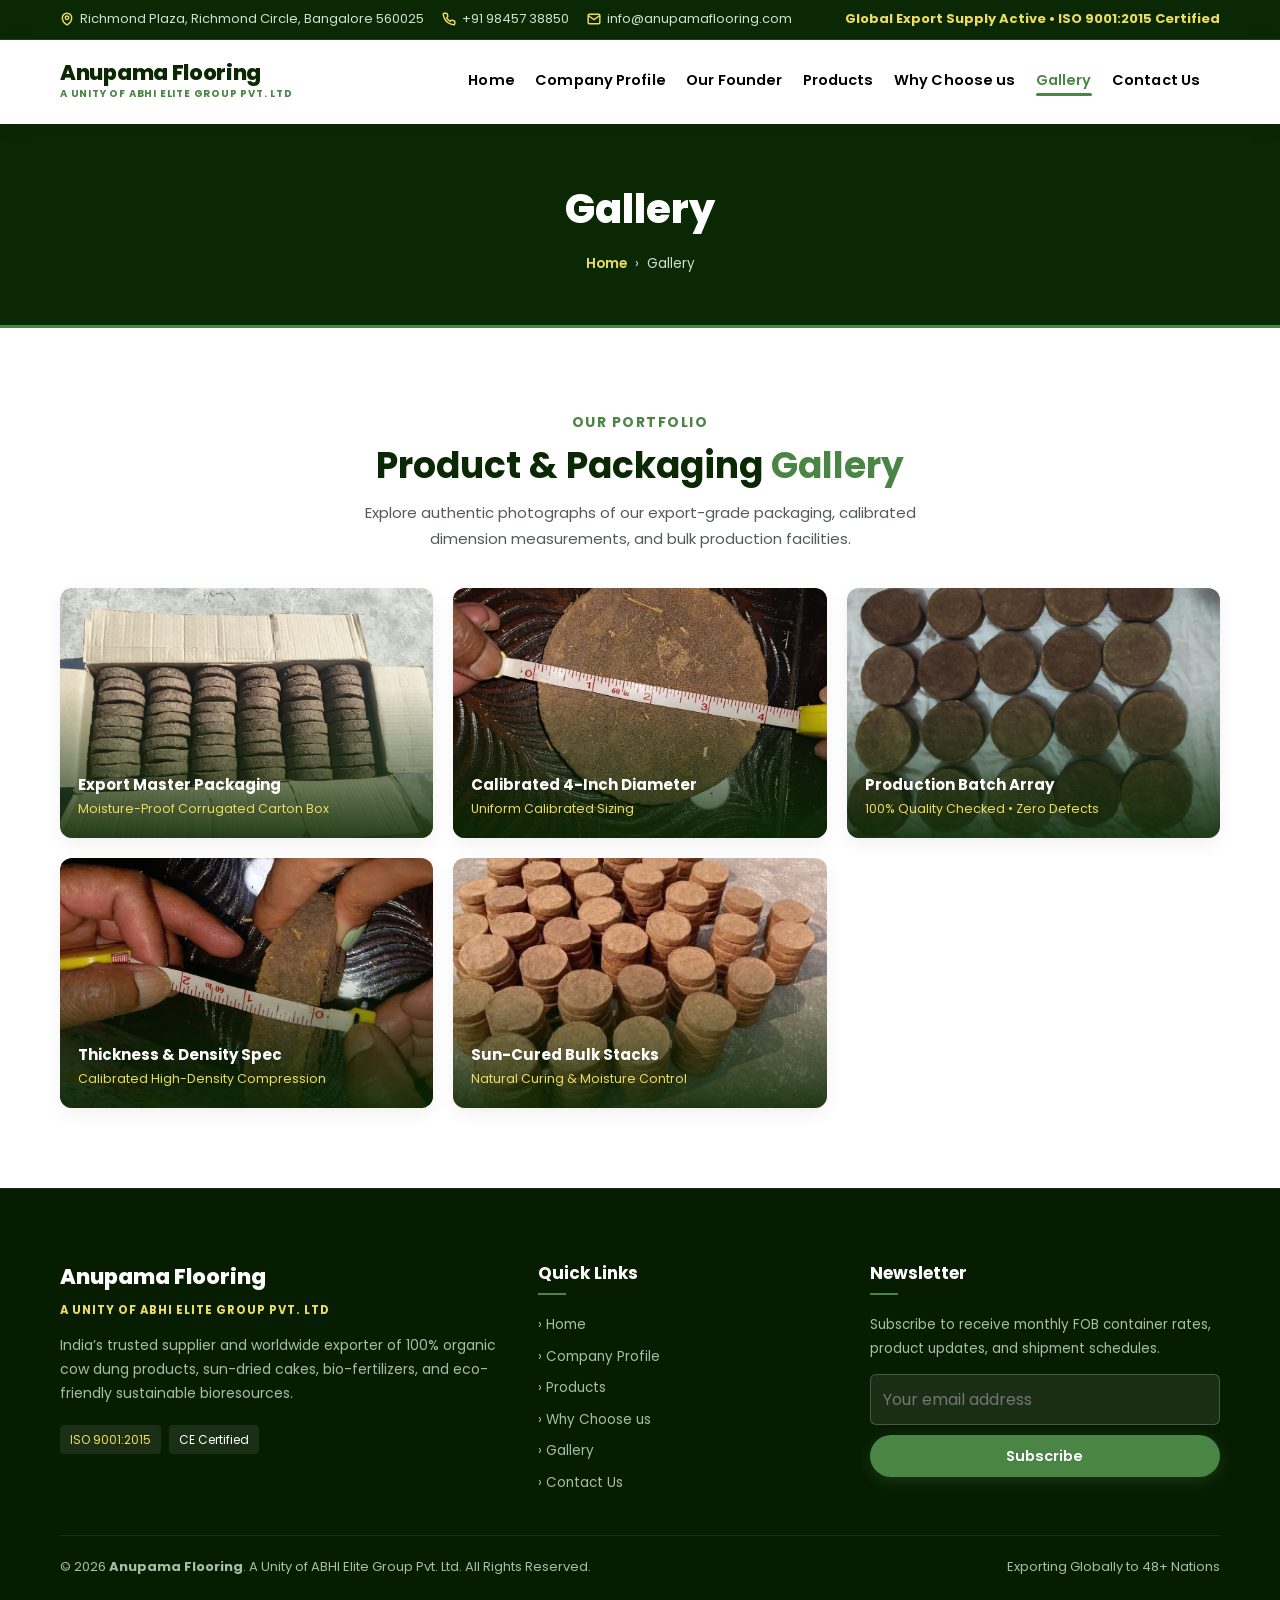
<file: gallery.html>
<!DOCTYPE html>
<html lang="en">
<head>
  <meta charset="UTF-8" />
  <meta name="viewport" content="width=device-width, initial-scale=1.0" />
  <title>Gallery &amp; Global Installations | Anupama Flooring</title>
  <meta name="description" content="View global project installations by Anupama Flooring across luxury residences, resorts, commercial towers, and penthouses in UAE, Europe, USA, and Asia." />
  
  <link rel="icon" type="image/svg+xml" href="data:image/svg+xml,<svg xmlns='http://www.w3.org/2000/svg' viewBox='0 0 32 32'><rect width='32' height='32' rx='6' fill='%230A2803'/><path d='M8 8h7v7H8z' fill='%234B8545'/><path d='M17 8h7v7h-7z' fill='%23EDDD5E'/><path d='M8 17h7v7H8z' fill='%23784421'/><path d='M17 17h7v7h-7z' fill='%234B8545'/></svg>" />
  <link rel="stylesheet" href="css/style.css" />
</head>
<body>

  <!-- Mobile Backdrop Overlay -->
  <div class="mobile-nav-overlay" id="mobileOverlay"></div>

  <!-- TOP BAR -->
  <div class="topbar">
    <div class="container topbar-content">
      <div class="topbar-left">
        <div class="topbar-item">
          <svg width="14" height="14" viewBox="0 0 24 24" fill="none" stroke="currentColor" stroke-width="2.5"><path d="M12 22s-8-4.5-8-11.8A8 8 0 0 1 12 2a8 8 0 0 1 8 8.2c0 7.3-8 11.8-8 11.8z"></path><circle cx="12" cy="10" r="3"></circle></svg>
          <span>Richmond Plaza, Richmond Circle, Bangalore 560025</span>
        </div>
        <div class="topbar-item">
          <svg width="14" height="14" viewBox="0 0 24 24" fill="none" stroke="currentColor" stroke-width="2.5"><path d="M22 16.92v3a2 2 0 0 1-2.18 2 19.79 19.79 0 0 1-8.63-3.07 19.5 19.5 0 0 1-6-6 19.79 19.79 0 0 1-3.07-8.67A2 2 0 0 1 4.11 2h3a2 2 0 0 1 2 1.72 12.84 12.84 0 0 0 .7 2.81 2 2 0 0 1-.45 2.11L8.09 9.91a16 16 0 0 0 6 6l1.27-1.27a2 2 0 0 1 2.11-.45 12.84 12.84 0 0 0 2.81.7A2 2 0 0 1 22 16.92z"></path></svg>
          <a href="tel:+919845738850">+91 98457 38850</a>
        </div>
        <div class="topbar-item">
          <svg width="14" height="14" viewBox="0 0 24 24" fill="none" stroke="currentColor" stroke-width="2.5"><path d="M4 4h16c1.1 0 2 .9 2 2v12c0 1.1-.9 2-2 2H4c-1.1 0-2-.9-2-2V6c0-1.1.9-2 2-2z"></path><polyline points="22,6 12,13 2,6"></polyline></svg>
          <a href="mailto:info@anupamaflooring.com">info@anupamaflooring.com</a>
        </div>
      </div>
      <div class="topbar-right">
        <div class="topbar-item">
          <span style="color: var(--pxl-yellow-badge); font-weight: 700;">Global Export Supply Active &bull; ISO 9001:2015 Certified</span>
        </div>
      </div>
    </div>
  </div>

  <!-- MAIN NAVBAR -->
  <header class="header-main">
    <div class="container navbar-container">
      <a href="index.html" class="site-logo">
        <div class="logo-text-group">
          <span class="logo-brand-title">Anupama Flooring</span>
          <span class="logo-brand-subtitle">A Unity of ABHI Elite Group Pvt. Ltd</span>
        </div>
      </a>

      <nav class="main-nav-menu" id="navMenu">
        <div class="mobile-drawer-header">
          <div class="drawer-logo-title">Anupama Flooring</div>
          <button class="drawer-close-btn" id="drawerCloseBtn" aria-label="Close menu">&times;</button>
        </div>
        <a href="index.html" class="main-nav-link"><span class="nav-link-text">Home</span></a>
        <a href="company-profile.html" class="main-nav-link"><span class="nav-link-text">Company Profile</span></a>
        <a href="founder-profile.html" class="main-nav-link"><span class="nav-link-text">Our Founder</span></a>
        <a href="products.html" class="main-nav-link"><span class="nav-link-text">Products</span></a>
        <a href="why-choose-us.html" class="main-nav-link"><span class="nav-link-text">Why Choose us</span></a>
        <a href="gallery.html" class="main-nav-link active"><span class="nav-link-text">Gallery</span></a>
        <a href="contact-us.html" class="main-nav-link"><span class="nav-link-text">Contact Us</span></a>
      </nav>

      <div class="header-cta-group">
        <button class="mobile-menu-toggle" id="mobileToggle" aria-label="Toggle navigation">
          <svg width="26" height="26" viewBox="0 0 24 24" fill="none" stroke="currentColor" stroke-width="2"><line x1="3" y1="12" x2="21" y2="12"></line><line x1="3" y1="6" x2="21" y2="6"></line><line x1="3" y1="18" x2="21" y2="18"></line></svg>
        </button>
      </div>
    </div>
  </header>

  <!-- PAGE TITLE BANNER -->
  <section class="page-title-banner">
    <div class="container">
      <h1>Gallery</h1>
      <div class="page-breadcrumbs">
        <a href="index.html">Home</a>
        <span>&rsaquo;</span>
        <span>Gallery</span>
      </div>
    </div>
  </section>

  <!-- GALLERY MOSAIC GRID -->
  <section class="section-gallery" style="background-color: var(--pxl-white); padding: 80px 0;">
    <div class="container">
      
      <div class="pxl-heading text-center">
        <span class="pxl-heading-subtitle">Our Portfolio</span>
        <h2 class="pxl-heading-title">Product &amp; Packaging <span>Gallery</span></h2>
        <p style="color: var(--pxl-text-body); max-width: 600px; margin: 10px auto 0 auto; font-size: 15px;">
          Explore authentic photographs of our export-grade packaging, calibrated dimension measurements, and bulk production facilities.
        </p>
      </div>

      <div class="gallery-mosaic-grid">
        
        <div class="gallery-box-item">
          <img src="images/product-box-pack.jpg" alt="Export Moisture-Barrier Packaging" loading="lazy" />
          <div class="gallery-overlay-tag">
            <h4>Export Master Packaging</h4>
            <p>Moisture-Proof Corrugated Carton Box</p>
          </div>
        </div>

        <div class="gallery-box-item">
          <img src="images/product-diameter-spec.jpg" alt="4-Inch Diameter Precision Spec" loading="lazy" />
          <div class="gallery-overlay-tag">
            <h4>Calibrated 4-Inch Diameter</h4>
            <p>Uniform Calibrated Sizing</p>
          </div>
        </div>

        <div class="gallery-box-item">
          <img src="images/product-grid-array.jpg" alt="Uniform Batch Array" loading="lazy" />
          <div class="gallery-overlay-tag">
            <h4>Production Batch Array</h4>
            <p>100% Quality Checked &bull; Zero Defects</p>
          </div>
        </div>

        <div class="gallery-box-item">
          <img src="images/product-thickness-spec.jpg" alt="Thickness & Density Calibration" loading="lazy" />
          <div class="gallery-overlay-tag">
            <h4>Thickness &amp; Density Spec</h4>
            <p>Calibrated High-Density Compression</p>
          </div>
        </div>

        <div class="gallery-box-item">
          <img src="images/product-bulk-stacks.jpg" alt="Bulk Curing & Stacking Facility" loading="lazy" />
          <div class="gallery-overlay-tag">
            <h4>Sun-Cured Bulk Stacks</h4>
            <p>Natural Curing &amp; Moisture Control</p>
          </div>
        </div>

      </div>

    </div>
  </section>

  <!-- FOOTER -->
  <footer class="footer-main">
    <div class="container">
      <div class="footer-grid-layout">
        <div>
          <div class="footer-brand-title">Anupama Flooring</div>
          <div class="footer-brand-tag">A Unity of ABHI Elite Group Pvt. Ltd</div>
          <p style="font-size: 14px; line-height: 1.7; margin-bottom: 20px;">
            India’s trusted supplier and worldwide exporter of 100% organic cow dung products, sun-dried cakes, bio-fertilizers, and eco-friendly sustainable bioresources.
          </p>
          <div style="display: flex; gap: 8px;">
            <span style="background: rgba(255,255,255,0.08); padding: 4px 10px; border-radius: 4px; font-size: 12px; color: var(--pxl-yellow-badge);">ISO 9001:2015</span>
            <span style="background: rgba(255,255,255,0.08); padding: 4px 10px; border-radius: 4px; font-size: 12px; color: #fff;">CE Certified</span>
          </div>
        </div>

        <div>
          <h5 class="footer-title-heading">Quick Links</h5>
          <div class="footer-nav-list">
            <a href="index.html">&rsaquo; Home</a>
            <a href="company-profile.html">&rsaquo; Company Profile</a>
            <a href="products.html">&rsaquo; Products</a>
            <a href="why-choose-us.html">&rsaquo; Why Choose us</a>
            <a href="gallery.html">&rsaquo; Gallery</a>
            <a href="contact-us.html">&rsaquo; Contact Us</a>
          </div>
        </div>

        <div>
          <h5 class="footer-title-heading">Newsletter</h5>
          <p style="font-size: 13.5px; margin-bottom: 14px;">Subscribe to receive monthly FOB container rates, product updates, and shipment schedules.</p>
          <form onsubmit="event.preventDefault(); showToast('Subscribed to Export Updates!'); this.reset();" style="display: flex; flex-direction: column; gap: 10px;">
            <input type="email" placeholder="Your email address" required style="padding: 12px; border-radius: 6px; border: 1px solid rgba(255,255,255,0.2); background: rgba(255,255,255,0.08); color: #fff;" />
            <button type="submit" class="pxl-button pxl-btn-primary btn-sm" style="height: 42px;">Subscribe</button>
          </form>
        </div>
      </div>

      <div class="footer-bottom-bar">
        <div>
          &copy; 2026 <strong>Anupama Flooring</strong>. A Unity of ABHI Elite Group Pvt. Ltd. All Rights Reserved.
        </div>
        <div>
          <span>Exporting Globally to 48+ Nations</span>
        </div>
      </div>
    </div>
  </footer>

  <script src="js/main.js"></script>
</body>
</html>
</file>
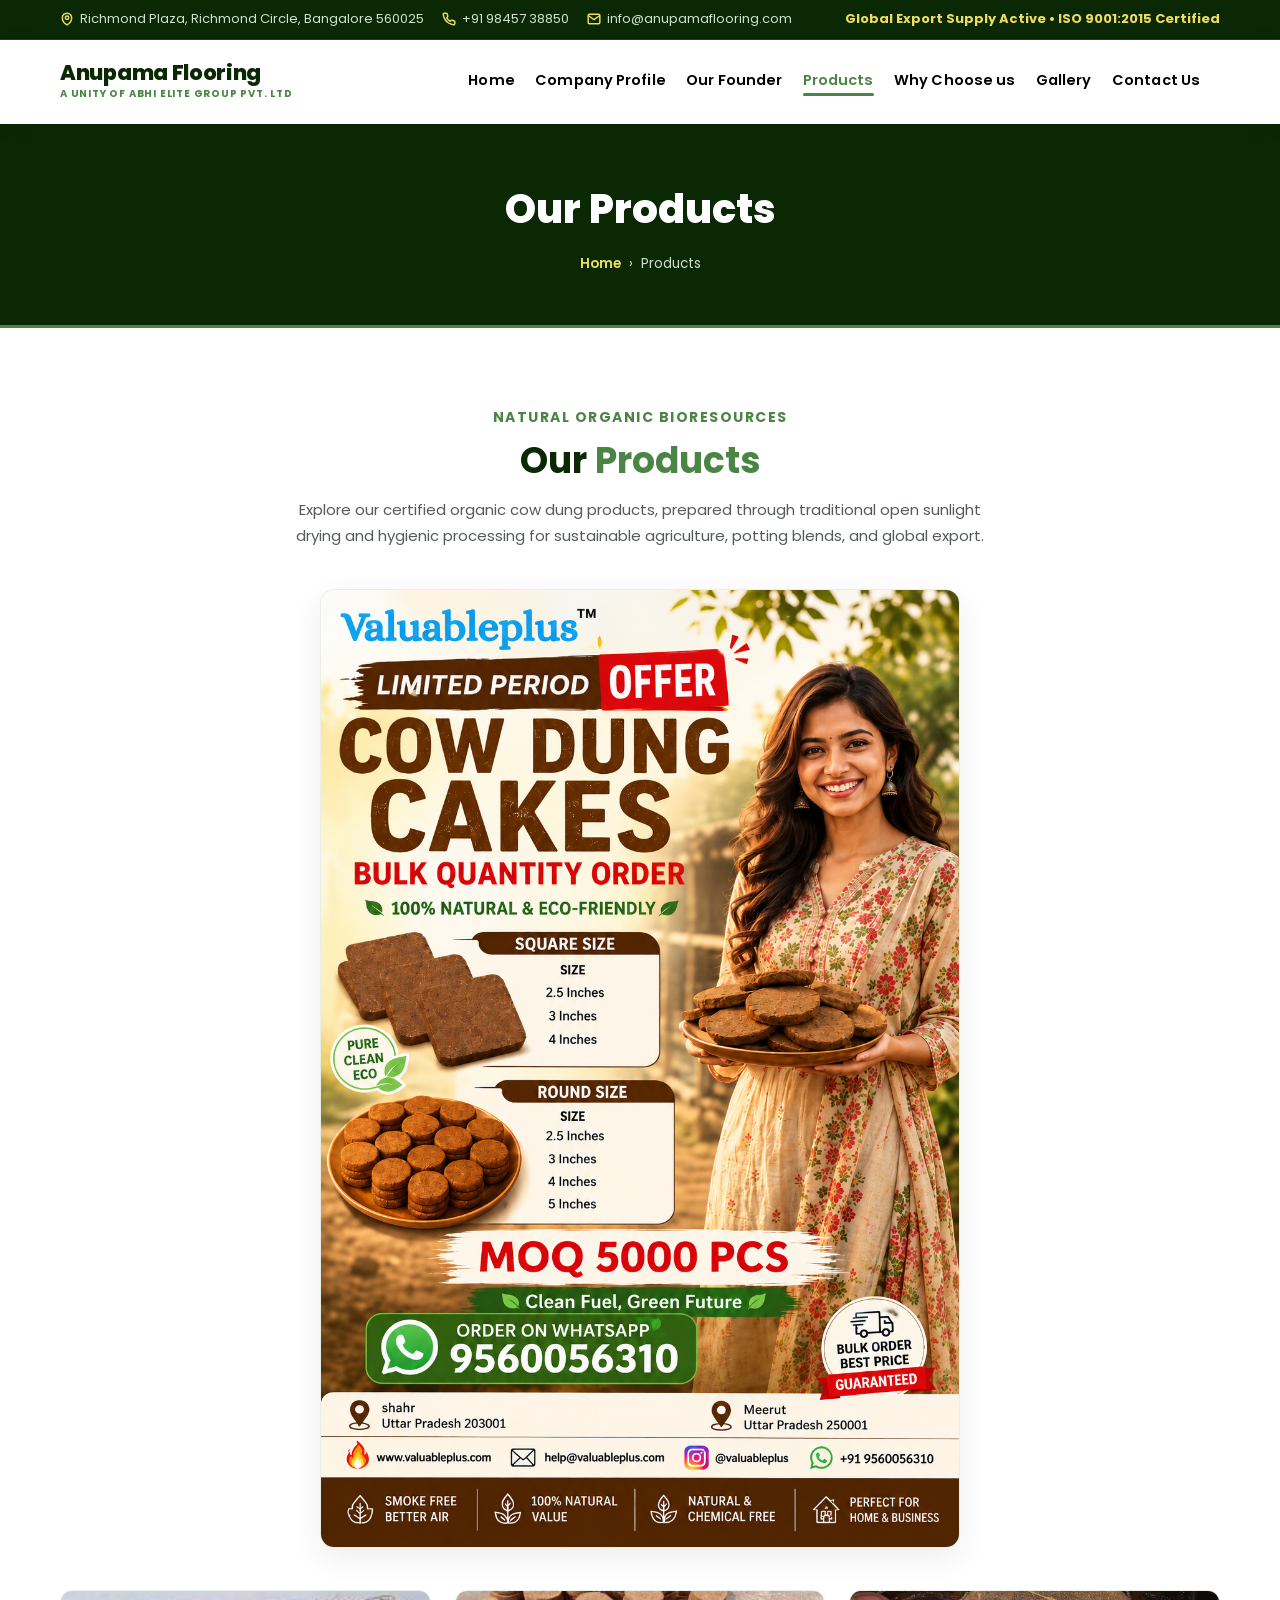
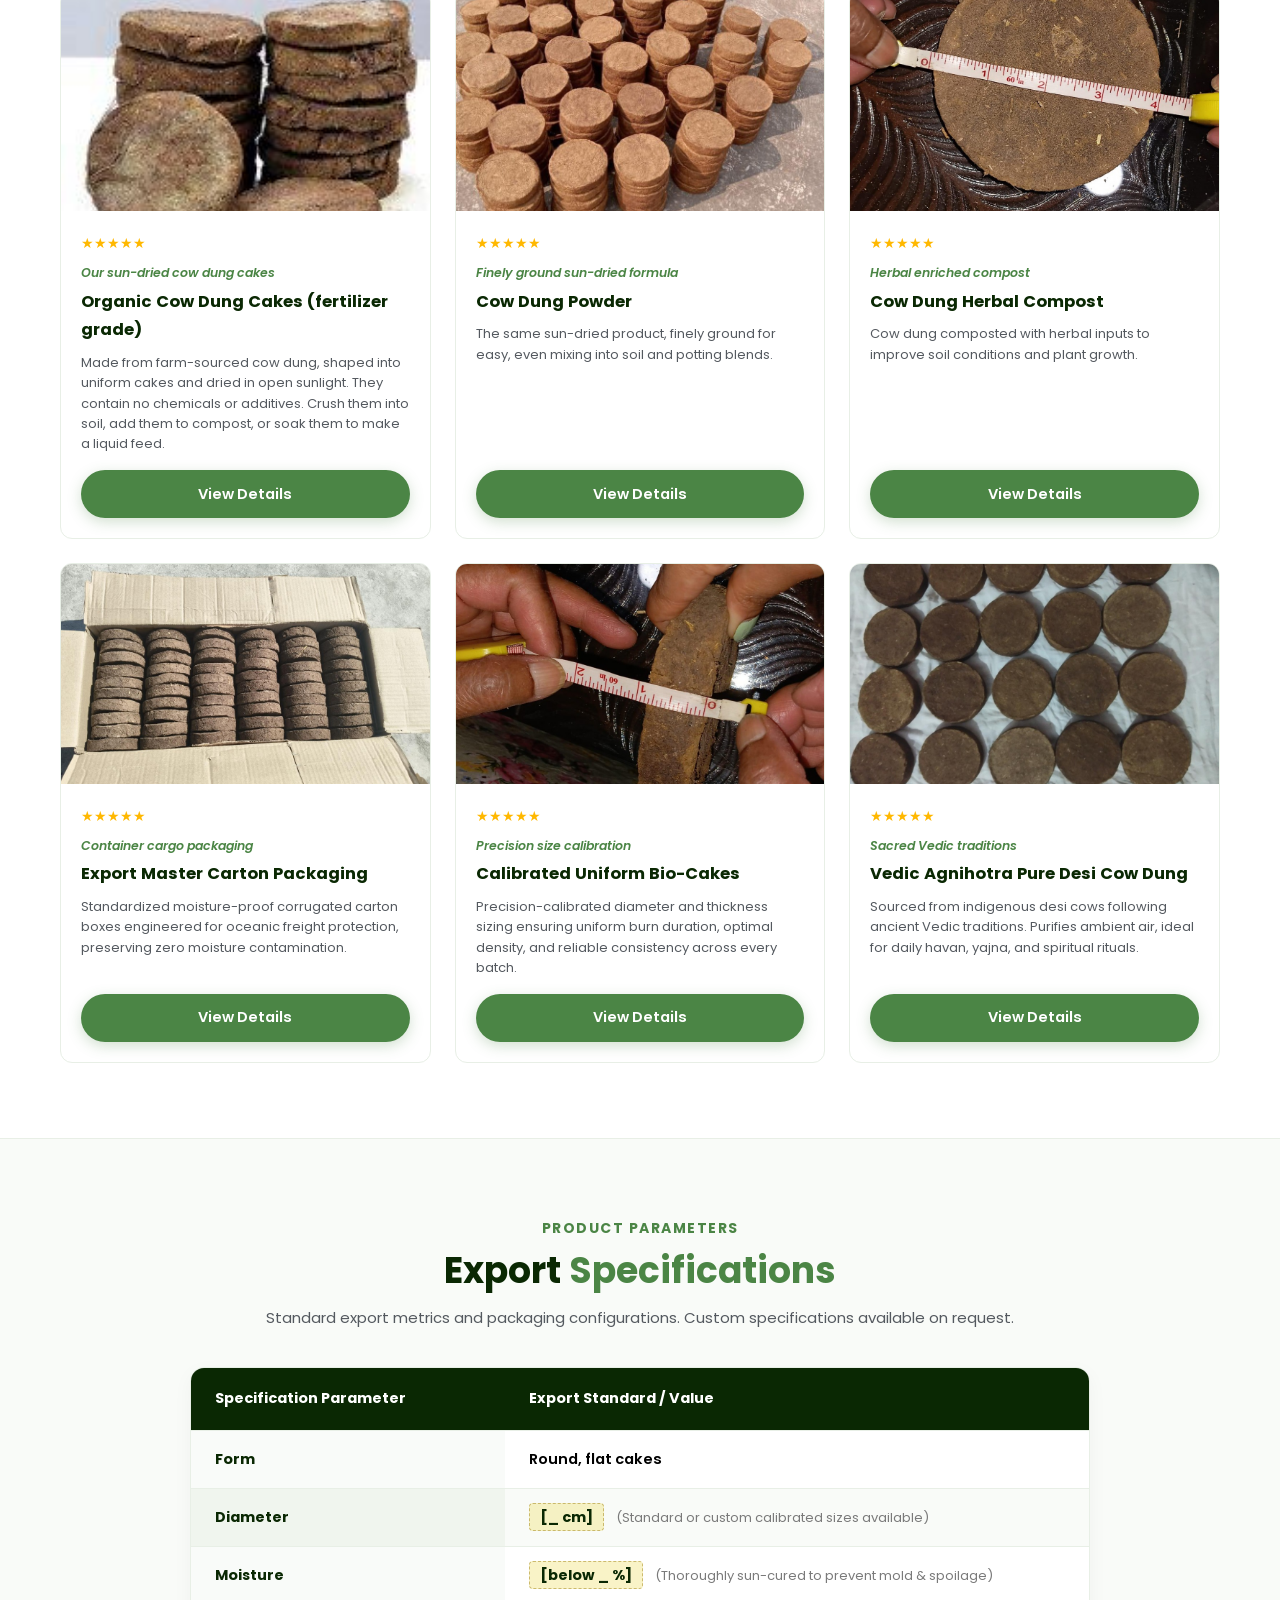
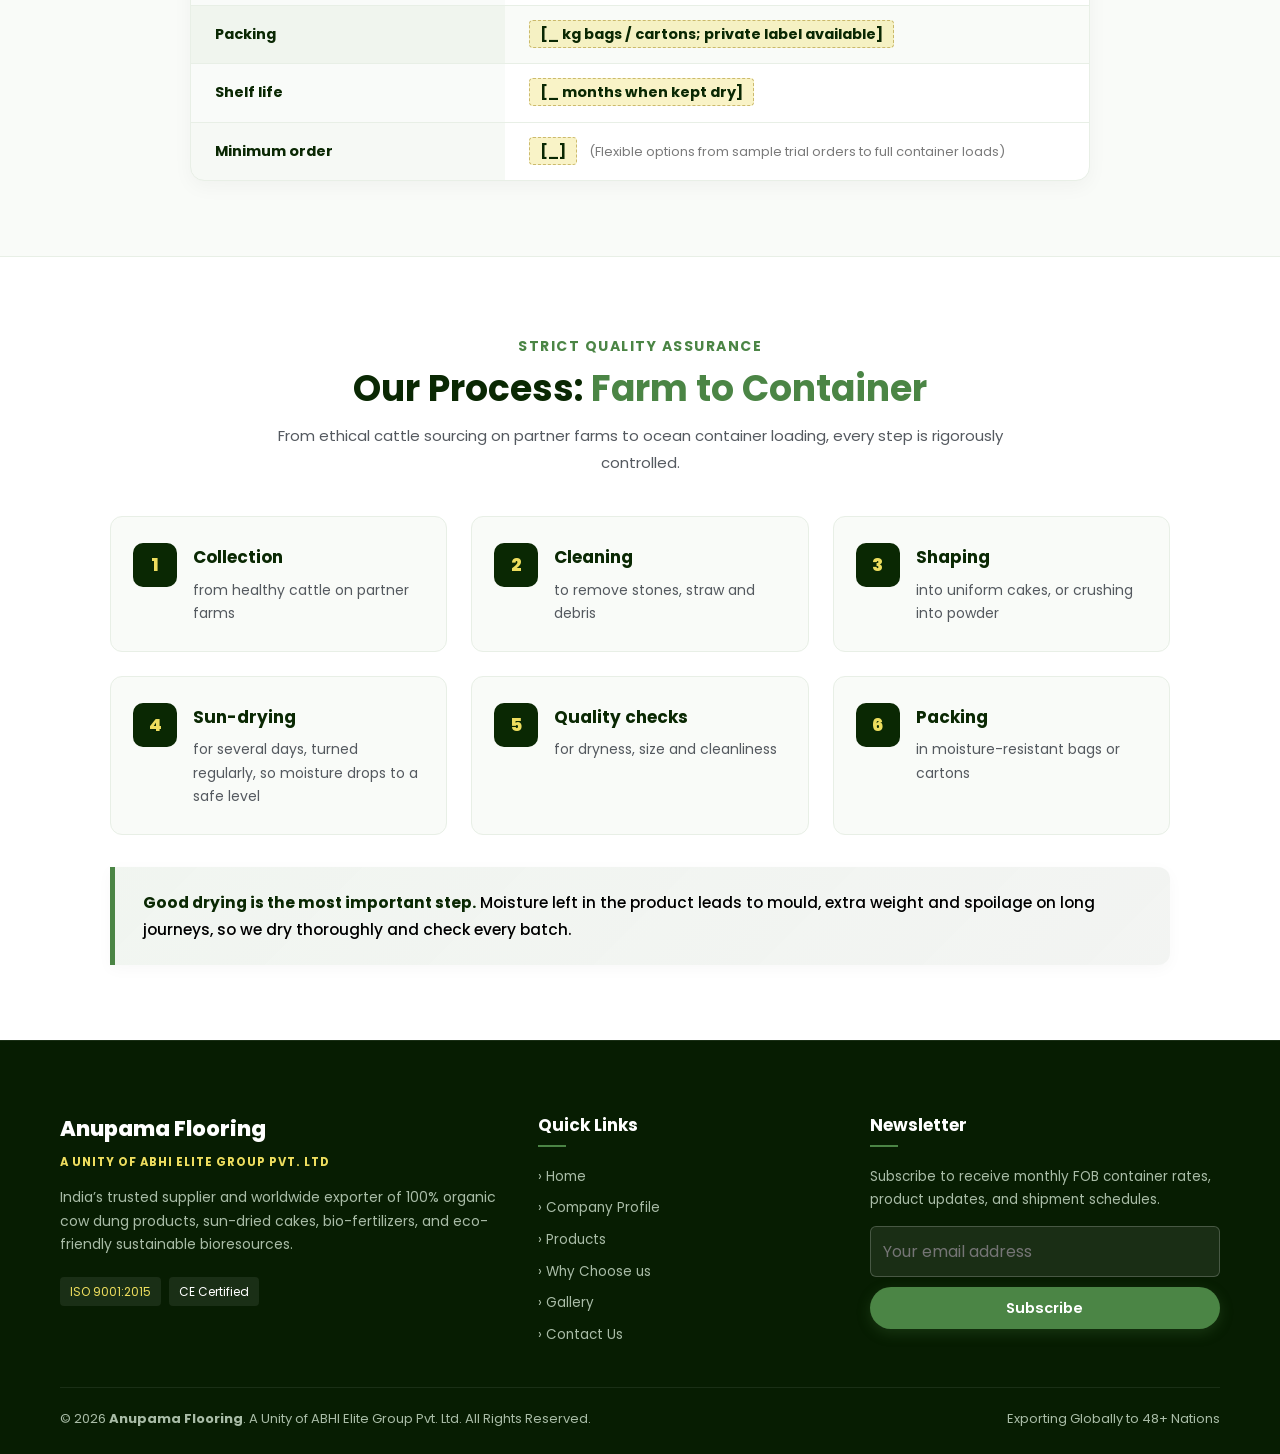
<file: products.html>
<!DOCTYPE html>
<html lang="en">
<head>
  <meta charset="UTF-8" />
  <meta name="viewport" content="width=device-width, initial-scale=1.0" />
  <title>Our Products | 100% Organic Cow Dung Products &amp; Global Export Catalog</title>
  <meta name="description" content="Explore our 100% organic cow dung export catalog: sun-dried cow dung cakes, bio-fertilizers, Vedic Agnihotra supplies, and calibrated export packaging under FARMDUNGEXPORTER, a unity of ABHIELITE GROUP PVT LTD." />
  
  <link rel="icon" type="image/svg+xml" href="data:image/svg+xml,<svg xmlns='http://www.w3.org/2000/svg' viewBox='0 0 32 32'><rect width='32' height='32' rx='6' fill='%230A2803'/><path d='M8 8h7v7H8z' fill='%234B8545'/><path d='M17 8h7v7h-7z' fill='%23EDDD5E'/><path d='M8 17h7v7H8z' fill='%23784421'/><path d='M17 17h7v7h-7z' fill='%234B8545'/></svg>" />
  <link rel="stylesheet" href="css/style.css" />
</head>
<body>

  <!-- Mobile Backdrop Overlay -->
  <div class="mobile-nav-overlay" id="mobileOverlay"></div>

  <!-- TOP BAR -->
  <div class="topbar">
    <div class="container topbar-content">
      <div class="topbar-left">
        <div class="topbar-item">
          <svg width="14" height="14" viewBox="0 0 24 24" fill="none" stroke="currentColor" stroke-width="2.5"><path d="M12 22s-8-4.5-8-11.8A8 8 0 0 1 12 2a8 8 0 0 1 8 8.2c0 7.3-8 11.8-8 11.8z"></path><circle cx="12" cy="10" r="3"></circle></svg>
          <span>Richmond Plaza, Richmond Circle, Bangalore 560025</span>
        </div>
        <div class="topbar-item">
          <svg width="14" height="14" viewBox="0 0 24 24" fill="none" stroke="currentColor" stroke-width="2.5"><path d="M22 16.92v3a2 2 0 0 1-2.18 2 19.79 19.79 0 0 1-8.63-3.07 19.5 19.5 0 0 1-6-6 19.79 19.79 0 0 1-3.07-8.67A2 2 0 0 1 4.11 2h3a2 2 0 0 1 2 1.72 12.84 12.84 0 0 0 .7 2.81 2 2 0 0 1-.45 2.11L8.09 9.91a16 16 0 0 0 6 6l1.27-1.27a2 2 0 0 1 2.11-.45 12.84 12.84 0 0 0 2.81.7A2 2 0 0 1 22 16.92z"></path></svg>
          <a href="tel:+919845738850">+91 98457 38850</a>
        </div>
        <div class="topbar-item">
          <svg width="14" height="14" viewBox="0 0 24 24" fill="none" stroke="currentColor" stroke-width="2.5"><path d="M4 4h16c1.1 0 2 .9 2 2v12c0 1.1-.9 2-2 2H4c-1.1 0-2-.9-2-2V6c0-1.1.9-2 2-2z"></path><polyline points="22,6 12,13 2,6"></polyline></svg>
          <a href="mailto:info@anupamaflooring.com">info@anupamaflooring.com</a>
        </div>
      </div>
      <div class="topbar-right">
        <div class="topbar-item">
          <span style="color: var(--pxl-yellow-badge); font-weight: 700;">Global Export Supply Active &bull; ISO 9001:2015 Certified</span>
        </div>
      </div>
    </div>
  </div>

  <!-- MAIN NAVBAR -->
  <header class="header-main">
    <div class="container navbar-container">
      <a href="index.html" class="site-logo">
        <div class="logo-text-group">
          <span class="logo-brand-title">Anupama Flooring</span>
          <span class="logo-brand-subtitle">A Unity of ABHI Elite Group Pvt. Ltd</span>
        </div>
      </a>

      <nav class="main-nav-menu" id="navMenu">
        <div class="mobile-drawer-header">
          <div class="drawer-logo-title">Anupama Flooring</div>
          <button class="drawer-close-btn" id="drawerCloseBtn" aria-label="Close menu">&times;</button>
        </div>
        <a href="index.html" class="main-nav-link"><span class="nav-link-text">Home</span></a>
        <a href="company-profile.html" class="main-nav-link"><span class="nav-link-text">Company Profile</span></a>
        <a href="founder-profile.html" class="main-nav-link"><span class="nav-link-text">Our Founder</span></a>
        <a href="products.html" class="main-nav-link active"><span class="nav-link-text">Products</span></a>
        <a href="why-choose-us.html" class="main-nav-link"><span class="nav-link-text">Why Choose us</span></a>
        <a href="gallery.html" class="main-nav-link"><span class="nav-link-text">Gallery</span></a>
        <a href="contact-us.html" class="main-nav-link"><span class="nav-link-text">Contact Us</span></a>
      </nav>

      <div class="header-cta-group">
        <button class="mobile-menu-toggle" id="mobileToggle" aria-label="Toggle navigation">
          <svg width="26" height="26" viewBox="0 0 24 24" fill="none" stroke="currentColor" stroke-width="2"><line x1="3" y1="12" x2="21" y2="12"></line><line x1="3" y1="6" x2="21" y2="6"></line><line x1="3" y1="18" x2="21" y2="18"></line></svg>
        </button>
      </div>
    </div>
  </header>

  <!-- PAGE TITLE BANNER -->
  <section class="page-title-banner">
    <div class="container">
      <h1>Our Products</h1>
      <div class="page-breadcrumbs">
        <a href="index.html">Home</a>
        <span>&rsaquo;</span>
        <span>Products</span>
      </div>
    </div>
  </section>

  <!-- ==========================================================================
       SECTION 1: OUR PRODUCTS GRID
       ========================================================================== -->
  <section class="section-products" style="background-color: var(--pxl-white); padding: 75px 0;">
    <div class="container">
      
      <div class="pxl-heading text-center" style="max-width: 820px; margin: 0 auto 40px auto;">
        <span class="pxl-heading-subtitle">Natural Organic Bioresources</span>
        <h2 class="pxl-heading-title">Our <span>Products</span></h2>
        <p style="color: var(--pxl-text-body); max-width: 720px; margin: 12px auto 0 auto; font-size: 15px;">
          Explore our certified organic cow dung products, prepared through traditional open sunlight drying and hygienic processing for sustainable agriculture, potting blends, and global export.
        </p>
      </div>

      <!-- Featured Product Banner (Above Products) -->
      <div class="product-featured-banner" style="max-width: 640px; margin: 0 auto 42px auto; text-align: center;">
        <div style="border-radius: 14px; overflow: hidden; box-shadow: 0 10px 30px rgba(10, 40, 3, 0.08); border: 1px solid var(--pxl-border); background: var(--pxl-white);">
          <img src="images/banner.png" alt="Anupama Flooring - Organic Cow Dung Export Products Banner" style="width: 100%; height: auto; display: block; margin: 0 auto;" loading="lazy" />
        </div>
      </div>

      <div class="products-grid-layout">
        
        <!-- Product 1: Organic Cow Dung Cakes (fertilizer grade) -->
        <div class="pxl-product-card">
          <div class="pxl-product-thumb">
            <img src="images/sun-dried-cow-dung-cakes.jpg" alt="Our sun-dried cow dung cakes" loading="lazy" />
            <div class="pxl-product-actions-bar">
              <button class="action-icon-btn btn-view-detail" data-product-id="p1" title="Quick View">
                <svg width="16" height="16" viewBox="0 0 24 24" fill="none" stroke="currentColor" stroke-width="2"><circle cx="12" cy="12" r="3"></circle><path d="M1 12s4-8 11-8 11 8 11 8-4 8-11 8-11-8-11-8z"></path></svg>
              </button>
              <a href="contact-us.html" class="action-icon-btn" title="Inquire Quote">
                <svg width="16" height="16" viewBox="0 0 24 24" fill="none" stroke="currentColor" stroke-width="2"><path d="M6 2L3 6v14a2 2 0 0 0 2 2h14a2 2 0 0 0 2-2V6l-3-4z"></path><line x1="3" y1="6" x2="21" y2="6"></line><path d="M16 10a4 4 0 0 1-8 0"></path></svg>
              </a>
            </div>
          </div>
          <div class="pxl-product-content">
            <div class="product-stars">&#9733;&#9733;&#9733;&#9733;&#9733;</div>
            <p style="font-size: 12.5px; color: var(--pxl-primary); font-style: italic; font-weight: 600; margin-bottom: 4px;">Our sun-dried cow dung cakes</p>
            <h6 class="pxl-product-name">Organic Cow Dung Cakes (fertilizer grade)</h6>
            <p class="pxl-product-excerpt">Made from farm-sourced cow dung, shaped into uniform cakes and dried in open sunlight. They contain no chemicals or additives. Crush them into soil, add them to compost, or soak them to make a liquid feed.</p>
            <button class="pxl-button pxl-btn-primary btn-sm btn-view-detail" data-product-id="p1" style="margin-top: auto;">View Details</button>
          </div>
        </div>

        <!-- Product 2: Cow Dung Powder -->
        <div class="pxl-product-card">
          <div class="pxl-product-thumb">
            <img src="images/product-bulk-stacks.jpg" alt="Cow Dung Powder" loading="lazy" />
            <div class="pxl-product-actions-bar">
              <button class="action-icon-btn btn-view-detail" data-product-id="p2" title="Quick View">
                <svg width="16" height="16" viewBox="0 0 24 24" fill="none" stroke="currentColor" stroke-width="2"><circle cx="12" cy="12" r="3"></circle><path d="M1 12s4-8 11-8 11 8 11 8-4 8-11 8-11-8-11-8z"></path></svg>
              </button>
              <a href="contact-us.html" class="action-icon-btn" title="Inquire Quote">
                <svg width="16" height="16" viewBox="0 0 24 24" fill="none" stroke="currentColor" stroke-width="2"><path d="M6 2L3 6v14a2 2 0 0 0 2 2h14a2 2 0 0 0 2-2V6l-3-4z"></path><line x1="3" y1="6" x2="21" y2="6"></line><path d="M16 10a4 4 0 0 1-8 0"></path></svg>
              </a>
            </div>
          </div>
          <div class="pxl-product-content">
            <div class="product-stars">&#9733;&#9733;&#9733;&#9733;&#9733;</div>
            <p style="font-size: 12.5px; color: var(--pxl-primary); font-style: italic; font-weight: 600; margin-bottom: 4px;">Finely ground sun-dried formula</p>
            <h6 class="pxl-product-name">Cow Dung Powder</h6>
            <p class="pxl-product-excerpt">The same sun-dried product, finely ground for easy, even mixing into soil and potting blends.</p>
            <button class="pxl-button pxl-btn-primary btn-sm btn-view-detail" data-product-id="p2" style="margin-top: auto;">View Details</button>
          </div>
        </div>

        <!-- Product 3: Cow Dung Herbal Compost -->
        <div class="pxl-product-card">
          <div class="pxl-product-thumb">
            <img src="images/product-diameter-spec.jpg" alt="Cow Dung Herbal Compost" loading="lazy" />
            <div class="pxl-product-actions-bar">
              <button class="action-icon-btn btn-view-detail" data-product-id="p3" title="Quick View">
                <svg width="16" height="16" viewBox="0 0 24 24" fill="none" stroke="currentColor" stroke-width="2"><circle cx="12" cy="12" r="3"></circle><path d="M1 12s4-8 11-8 11 8 11 8-4 8-11 8-11-8-11-8z"></path></svg>
              </button>
              <a href="contact-us.html" class="action-icon-btn" title="Inquire Quote">
                <svg width="16" height="16" viewBox="0 0 24 24" fill="none" stroke="currentColor" stroke-width="2"><path d="M6 2L3 6v14a2 2 0 0 0 2 2h14a2 2 0 0 0 2-2V6l-3-4z"></path><line x1="3" y1="6" x2="21" y2="6"></line><path d="M16 10a4 4 0 0 1-8 0"></path></svg>
              </a>
            </div>
          </div>
          <div class="pxl-product-content">
            <div class="product-stars">&#9733;&#9733;&#9733;&#9733;&#9733;</div>
            <p style="font-size: 12.5px; color: var(--pxl-primary); font-style: italic; font-weight: 600; margin-bottom: 4px;">Herbal enriched compost</p>
            <h6 class="pxl-product-name">Cow Dung Herbal Compost</h6>
            <p class="pxl-product-excerpt">Cow dung composted with herbal inputs to improve soil conditions and plant growth.</p>
            <button class="pxl-button pxl-btn-primary btn-sm btn-view-detail" data-product-id="p3" style="margin-top: auto;">View Details</button>
          </div>
        </div>

        <!-- Product 4: Export Master Carton Packaging -->
        <div class="pxl-product-card">
          <div class="pxl-product-thumb">
            <img src="images/product-box-pack.jpg" alt="Export Moisture-Barrier Packaging" loading="lazy" />
            <div class="pxl-product-actions-bar">
              <button class="action-icon-btn btn-view-detail" data-product-id="p5" title="Quick View">
                <svg width="16" height="16" viewBox="0 0 24 24" fill="none" stroke="currentColor" stroke-width="2"><circle cx="12" cy="12" r="3"></circle><path d="M1 12s4-8 11-8 11 8 11 8-4 8-11 8-11-8-11-8z"></path></svg>
              </button>
              <a href="contact-us.html" class="action-icon-btn" title="Inquire Quote">
                <svg width="16" height="16" viewBox="0 0 24 24" fill="none" stroke="currentColor" stroke-width="2"><path d="M6 2L3 6v14a2 2 0 0 0 2 2h14a2 2 0 0 0 2-2V6l-3-4z"></path><line x1="3" y1="6" x2="21" y2="6"></line><path d="M16 10a4 4 0 0 1-8 0"></path></svg>
              </a>
            </div>
          </div>
          <div class="pxl-product-content">
            <div class="product-stars">&#9733;&#9733;&#9733;&#9733;&#9733;</div>
            <p style="font-size: 12.5px; color: var(--pxl-primary); font-style: italic; font-weight: 600; margin-bottom: 4px;">Container cargo packaging</p>
            <h6 class="pxl-product-name">Export Master Carton Packaging</h6>
            <p class="pxl-product-excerpt">Standardized moisture-proof corrugated carton boxes engineered for oceanic freight protection, preserving zero moisture contamination.</p>
            <button class="pxl-button pxl-btn-primary btn-sm btn-view-detail" data-product-id="p5" style="margin-top: auto;">View Details</button>
          </div>
        </div>

        <!-- Product 5: Calibrated Uniform Bio-Cakes -->
        <div class="pxl-product-card">
          <div class="pxl-product-thumb">
            <img src="images/product-thickness-spec.jpg" alt="Calibrated Uniform Bio-Cakes" loading="lazy" />
            <div class="pxl-product-actions-bar">
              <button class="action-icon-btn btn-view-detail" data-product-id="p4" title="Quick View">
                <svg width="16" height="16" viewBox="0 0 24 24" fill="none" stroke="currentColor" stroke-width="2"><circle cx="12" cy="12" r="3"></circle><path d="M1 12s4-8 11-8 11 8 11 8-4 8-11 8-11-8-11-8z"></path></svg>
              </button>
              <a href="contact-us.html" class="action-icon-btn" title="Inquire Quote">
                <svg width="16" height="16" viewBox="0 0 24 24" fill="none" stroke="currentColor" stroke-width="2"><path d="M6 2L3 6v14a2 2 0 0 0 2 2h14a2 2 0 0 0 2-2V6l-3-4z"></path><line x1="3" y1="6" x2="21" y2="6"></line><path d="M16 10a4 4 0 0 1-8 0"></path></svg>
              </a>
            </div>
          </div>
          <div class="pxl-product-content">
            <div class="product-stars">&#9733;&#9733;&#9733;&#9733;&#9733;</div>
            <p style="font-size: 12.5px; color: var(--pxl-primary); font-style: italic; font-weight: 600; margin-bottom: 4px;">Precision size calibration</p>
            <h6 class="pxl-product-name">Calibrated Uniform Bio-Cakes</h6>
            <p class="pxl-product-excerpt">Precision-calibrated diameter and thickness sizing ensuring uniform burn duration, optimal density, and reliable consistency across every batch.</p>
            <button class="pxl-button pxl-btn-primary btn-sm btn-view-detail" data-product-id="p4" style="margin-top: auto;">View Details</button>
          </div>
        </div>

        <!-- Product 6: Vedic Agnihotra Sacred Cow Dung -->
        <div class="pxl-product-card">
          <div class="pxl-product-thumb">
            <img src="images/product-grid-array.jpg" alt="Vedic Agnihotra Sacred Cow Dung" loading="lazy" />
            <div class="pxl-product-actions-bar">
              <button class="action-icon-btn btn-view-detail" data-product-id="p6" title="Quick View">
                <svg width="16" height="16" viewBox="0 0 24 24" fill="none" stroke="currentColor" stroke-width="2"><circle cx="12" cy="12" r="3"></circle><path d="M1 12s4-8 11-8 11 8 11 8-4 8-11 8-11-8-11-8z"></path></svg>
              </button>
              <a href="contact-us.html" class="action-icon-btn" title="Inquire Quote">
                <svg width="16" height="16" viewBox="0 0 24 24" fill="none" stroke="currentColor" stroke-width="2"><path d="M6 2L3 6v14a2 2 0 0 0 2 2h14a2 2 0 0 0 2-2V6l-3-4z"></path><line x1="3" y1="6" x2="21" y2="6"></line><path d="M16 10a4 4 0 0 1-8 0"></path></svg>
              </a>
            </div>
          </div>
          <div class="pxl-product-content">
            <div class="product-stars">&#9733;&#9733;&#9733;&#9733;&#9733;</div>
            <p style="font-size: 12.5px; color: var(--pxl-primary); font-style: italic; font-weight: 600; margin-bottom: 4px;">Sacred Vedic traditions</p>
            <h6 class="pxl-product-name">Vedic Agnihotra Pure Desi Cow Dung</h6>
            <p class="pxl-product-excerpt">Sourced from indigenous desi cows following ancient Vedic traditions. Purifies ambient air, ideal for daily havan, yajna, and spiritual rituals.</p>
            <button class="pxl-button pxl-btn-primary btn-sm btn-view-detail" data-product-id="p6" style="margin-top: auto;">View Details</button>
          </div>
        </div>

      </div>

    </div>
  </section>

  <!-- ==========================================================================
       SECTION 2: PRODUCT SPECIFICATIONS TABLE
       ========================================================================== -->
  <section style="background-color: var(--pxl-bg-light); padding: 75px 0; border-top: 1px solid var(--pxl-border); border-bottom: 1px solid var(--pxl-border);">
    <div class="container">
      
      <div class="pxl-heading text-center" style="max-width: 750px; margin: 0 auto 36px auto;">
        <span class="pxl-heading-subtitle">Product Parameters</span>
        <h2 class="pxl-heading-title">Export <span>Specifications</span></h2>
        <p style="color: var(--pxl-text-body); font-size: 15px; margin-top: 10px;">
          Standard export metrics and packaging configurations. Custom specifications available on request.
        </p>
      </div>

      <div style="max-width: 900px; margin: 0 auto; background: var(--pxl-white); border-radius: 14px; border: 1px solid var(--pxl-border); overflow-x: auto; box-shadow: 0 6px 20px rgba(0,0,0,0.04);">
        <table style="width: 100%; border-collapse: collapse; text-align: left; font-size: 14.5px; min-width: 600px;">
          <thead>
            <tr style="background: var(--pxl-dark-green); color: #fff;">
              <th style="padding: 18px 24px; font-family: var(--font-heading); font-weight: 700; width: 35%; border-bottom: 1px solid var(--pxl-border);">Specification Parameter</th>
              <th style="padding: 18px 24px; font-family: var(--font-heading); font-weight: 700; border-bottom: 1px solid var(--pxl-border);">Export Standard / Value</th>
            </tr>
          </thead>
          <tbody>
            <tr style="border-bottom: 1px solid var(--pxl-border);">
              <td style="padding: 16px 24px; font-weight: 700; color: var(--pxl-dark-green); background: rgba(75,133,69,0.03);">Form</td>
              <td style="padding: 16px 24px; color: var(--pxl-text-dark); font-weight: 600;">Round, flat cakes</td>
            </tr>
            <tr style="border-bottom: 1px solid var(--pxl-border); background: var(--pxl-bg-light);">
              <td style="padding: 16px 24px; font-weight: 700; color: var(--pxl-dark-green); background: rgba(75,133,69,0.05);">Diameter</td>
              <td style="padding: 16px 24px; color: var(--pxl-text-dark);">
                <span style="background: rgba(237,221,94,0.35); border: 1px dashed rgba(160,130,20,0.5); padding: 3px 10px; border-radius: 4px; font-weight: 700; color: var(--pxl-dark-green);">[_ cm]</span>
                <span style="font-size: 13px; color: var(--pxl-text-muted); margin-left: 8px;">(Standard or custom calibrated sizes available)</span>
              </td>
            </tr>
            <tr style="border-bottom: 1px solid var(--pxl-border);">
              <td style="padding: 16px 24px; font-weight: 700; color: var(--pxl-dark-green); background: rgba(75,133,69,0.03);">Moisture</td>
              <td style="padding: 16px 24px; color: var(--pxl-text-dark);">
                <span style="background: rgba(237,221,94,0.35); border: 1px dashed rgba(160,130,20,0.5); padding: 3px 10px; border-radius: 4px; font-weight: 700; color: var(--pxl-dark-green);">[below _ %]</span>
                <span style="font-size: 13px; color: var(--pxl-text-muted); margin-left: 8px;">(Thoroughly sun-cured to prevent mold & spoilage)</span>
              </td>
            </tr>
            <tr style="border-bottom: 1px solid var(--pxl-border); background: var(--pxl-bg-light);">
              <td style="padding: 16px 24px; font-weight: 700; color: var(--pxl-dark-green); background: rgba(75,133,69,0.05);">Packing</td>
              <td style="padding: 16px 24px; color: var(--pxl-text-dark);">
                <span style="background: rgba(237,221,94,0.35); border: 1px dashed rgba(160,130,20,0.5); padding: 3px 10px; border-radius: 4px; font-weight: 700; color: var(--pxl-dark-green);">[_ kg bags / cartons; private label available]</span>
              </td>
            </tr>
            <tr style="border-bottom: 1px solid var(--pxl-border);">
              <td style="padding: 16px 24px; font-weight: 700; color: var(--pxl-dark-green); background: rgba(75,133,69,0.03);">Shelf life</td>
              <td style="padding: 16px 24px; color: var(--pxl-text-dark);">
                <span style="background: rgba(237,221,94,0.35); border: 1px dashed rgba(160,130,20,0.5); padding: 3px 10px; border-radius: 4px; font-weight: 700; color: var(--pxl-dark-green);">[_ months when kept dry]</span>
              </td>
            </tr>
            <tr>
              <td style="padding: 16px 24px; font-weight: 700; color: var(--pxl-dark-green); background: rgba(75,133,69,0.05);">Minimum order</td>
              <td style="padding: 16px 24px; color: var(--pxl-text-dark);">
                <span style="background: rgba(237,221,94,0.35); border: 1px dashed rgba(160,130,20,0.5); padding: 3px 10px; border-radius: 4px; font-weight: 700; color: var(--pxl-dark-green);">[_]</span>
                <span style="font-size: 13px; color: var(--pxl-text-muted); margin-left: 8px;">(Flexible options from sample trial orders to full container loads)</span>
              </td>
            </tr>
          </tbody>
        </table>
      </div>

    </div>
  </section>

  <!-- ==========================================================================
       SECTION 3: OUR PROCESS: FARM TO CONTAINER
       ========================================================================== -->
  <section style="background-color: var(--pxl-white); padding: 75px 0;">
    <div class="container">
      
      <div class="pxl-heading text-center" style="max-width: 800px; margin: 0 auto 40px auto;">
        <span class="pxl-heading-subtitle">Strict Quality Assurance</span>
        <h2 class="pxl-heading-title">Our Process: <span>Farm to Container</span></h2>
        <p style="color: var(--pxl-text-body); font-size: 15px; margin-top: 10px;">
          From ethical cattle sourcing on partner farms to ocean container loading, every step is rigorously controlled.
        </p>
      </div>

      <!-- 6 Process Steps Grid -->
      <div style="display: grid; grid-template-columns: repeat(auto-fit, minmax(320px, 1fr)); gap: 24px; max-width: 1060px; margin: 0 auto;">
        
        <div style="background: var(--pxl-bg-light); border: 1px solid var(--pxl-border); border-radius: 12px; padding: 26px 22px; display: flex; gap: 16px; align-items: flex-start; transition: var(--transition);">
          <div style="width: 44px; height: 44px; border-radius: 10px; background: var(--pxl-dark-green); color: var(--pxl-yellow-badge); font-family: var(--font-heading); font-weight: 800; font-size: 18px; display: flex; align-items: center; justify-content: center; flex-shrink: 0;">
            1
          </div>
          <div>
            <h4 style="font-family: var(--font-heading); font-size: 17px; font-weight: 700; color: var(--pxl-dark-green); margin-bottom: 6px;">Collection</h4>
            <p style="font-size: 14px; color: var(--pxl-text-body); line-height: 1.65; margin: 0;">
              from healthy cattle on partner farms
            </p>
          </div>
        </div>

        <div style="background: var(--pxl-bg-light); border: 1px solid var(--pxl-border); border-radius: 12px; padding: 26px 22px; display: flex; gap: 16px; align-items: flex-start; transition: var(--transition);">
          <div style="width: 44px; height: 44px; border-radius: 10px; background: var(--pxl-dark-green); color: var(--pxl-yellow-badge); font-family: var(--font-heading); font-weight: 800; font-size: 18px; display: flex; align-items: center; justify-content: center; flex-shrink: 0;">
            2
          </div>
          <div>
            <h4 style="font-family: var(--font-heading); font-size: 17px; font-weight: 700; color: var(--pxl-dark-green); margin-bottom: 6px;">Cleaning</h4>
            <p style="font-size: 14px; color: var(--pxl-text-body); line-height: 1.65; margin: 0;">
              to remove stones, straw and debris
            </p>
          </div>
        </div>

        <div style="background: var(--pxl-bg-light); border: 1px solid var(--pxl-border); border-radius: 12px; padding: 26px 22px; display: flex; gap: 16px; align-items: flex-start; transition: var(--transition);">
          <div style="width: 44px; height: 44px; border-radius: 10px; background: var(--pxl-dark-green); color: var(--pxl-yellow-badge); font-family: var(--font-heading); font-weight: 800; font-size: 18px; display: flex; align-items: center; justify-content: center; flex-shrink: 0;">
            3
          </div>
          <div>
            <h4 style="font-family: var(--font-heading); font-size: 17px; font-weight: 700; color: var(--pxl-dark-green); margin-bottom: 6px;">Shaping</h4>
            <p style="font-size: 14px; color: var(--pxl-text-body); line-height: 1.65; margin: 0;">
              into uniform cakes, or crushing into powder
            </p>
          </div>
        </div>

        <div style="background: var(--pxl-bg-light); border: 1px solid var(--pxl-border); border-radius: 12px; padding: 26px 22px; display: flex; gap: 16px; align-items: flex-start; transition: var(--transition);">
          <div style="width: 44px; height: 44px; border-radius: 10px; background: var(--pxl-dark-green); color: var(--pxl-yellow-badge); font-family: var(--font-heading); font-weight: 800; font-size: 18px; display: flex; align-items: center; justify-content: center; flex-shrink: 0;">
            4
          </div>
          <div>
            <h4 style="font-family: var(--font-heading); font-size: 17px; font-weight: 700; color: var(--pxl-dark-green); margin-bottom: 6px;">Sun-drying</h4>
            <p style="font-size: 14px; color: var(--pxl-text-body); line-height: 1.65; margin: 0;">
              for several days, turned regularly, so moisture drops to a safe level
            </p>
          </div>
        </div>

        <div style="background: var(--pxl-bg-light); border: 1px solid var(--pxl-border); border-radius: 12px; padding: 26px 22px; display: flex; gap: 16px; align-items: flex-start; transition: var(--transition);">
          <div style="width: 44px; height: 44px; border-radius: 10px; background: var(--pxl-dark-green); color: var(--pxl-yellow-badge); font-family: var(--font-heading); font-weight: 800; font-size: 18px; display: flex; align-items: center; justify-content: center; flex-shrink: 0;">
            5
          </div>
          <div>
            <h4 style="font-family: var(--font-heading); font-size: 17px; font-weight: 700; color: var(--pxl-dark-green); margin-bottom: 6px;">Quality checks</h4>
            <p style="font-size: 14px; color: var(--pxl-text-body); line-height: 1.65; margin: 0;">
              for dryness, size and cleanliness
            </p>
          </div>
        </div>

        <div style="background: var(--pxl-bg-light); border: 1px solid var(--pxl-border); border-radius: 12px; padding: 26px 22px; display: flex; gap: 16px; align-items: flex-start; transition: var(--transition);">
          <div style="width: 44px; height: 44px; border-radius: 10px; background: var(--pxl-dark-green); color: var(--pxl-yellow-badge); font-family: var(--font-heading); font-weight: 800; font-size: 18px; display: flex; align-items: center; justify-content: center; flex-shrink: 0;">
            6
          </div>
          <div>
            <h4 style="font-family: var(--font-heading); font-size: 17px; font-weight: 700; color: var(--pxl-dark-green); margin-bottom: 6px;">Packing</h4>
            <p style="font-size: 14px; color: var(--pxl-text-body); line-height: 1.65; margin: 0;">
              in moisture-resistant bags or cartons
            </p>
          </div>
        </div>

      </div>

      <!-- Quality Drying Callout Box -->
      <div style="max-width: 1060px; margin: 32px auto 0 auto; background: linear-gradient(135deg, rgba(75, 133, 69, 0.08) 0%, rgba(10, 40, 3, 0.05) 100%); border-left: 5px solid var(--pxl-primary); border-radius: 0 12px 12px 0; padding: 22px 28px; box-shadow: 0 4px 16px rgba(0,0,0,0.03);">
        <p style="font-size: 15.5px; color: var(--pxl-text-dark); line-height: 1.75; margin: 0; font-weight: 500;">
          <strong style="color: var(--pxl-dark-green);">Good drying is the most important step.</strong> Moisture left in the product leads to mould, extra weight and spoilage on long journeys, so we dry thoroughly and check every batch.
        </p>
      </div>

    </div>
  </section>

  <!-- PRODUCT DETAIL MODAL -->
  <div class="modal-backdrop" id="productModal">
    <div class="modal-card">
      <button class="modal-close" aria-label="Close">&times;</button>
      <span id="modalProductCategory" style="font-size: 13px; font-weight: 700; color: var(--pxl-primary); text-transform: uppercase;">Category</span>
      <h3 id="modalProductTitle" style="font-family: var(--font-heading); font-size: 22px; font-weight: 700; color: var(--pxl-dark-green); margin-6px 0 12px 0;">Product Name</h3>
      <p id="modalProductDesc" style="font-size: 14px; color: var(--pxl-text-body); line-height: 1.6; margin-bottom: 18px;">Description</p>
      
      <div style="background: var(--pxl-bg-light); border-radius: 8px; padding: 16px; margin-bottom: 20px; border: 1px solid var(--pxl-border); font-size: 13.5px;">
        <div style="display: grid; grid-template-columns: 1fr 1fr; gap: 10px;">
          <div><strong>Thickness / Spec:</strong> <span id="modalProductThickness"></span></div>
          <div><strong>Dimensions:</strong> <span id="modalProductSize"></span></div>
          <div><strong>Surface Finish:</strong> <span id="modalProductFinish"></span></div>
          <div><strong>Moisture Level:</strong> <span id="modalProductWater"></span></div>
          <div style="grid-column: span 2;"><strong>Applications:</strong> <span id="modalProductApp"></span></div>
        </div>
      </div>

      <a href="contact-us.html" class="pxl-button pxl-btn-primary" style="width: 100%; display: flex; text-align: center;">Request Bulk Container Quote</a>
    </div>
  </div>

  <!-- FOOTER -->
  <footer class="footer-main">
    <div class="container">
      <div class="footer-grid-layout">
        <div>
          <div class="footer-brand-title">Anupama Flooring</div>
          <div class="footer-brand-tag">A Unity of ABHI Elite Group Pvt. Ltd</div>
          <p style="font-size: 14px; line-height: 1.7; margin-bottom: 20px;">
            India’s trusted supplier and worldwide exporter of 100% organic cow dung products, sun-dried cakes, bio-fertilizers, and eco-friendly sustainable bioresources.
          </p>
          <div style="display: flex; gap: 8px;">
            <span style="background: rgba(255,255,255,0.08); padding: 4px 10px; border-radius: 4px; font-size: 12px; color: var(--pxl-yellow-badge);">ISO 9001:2015</span>
            <span style="background: rgba(255,255,255,0.08); padding: 4px 10px; border-radius: 4px; font-size: 12px; color: #fff;">CE Certified</span>
          </div>
        </div>

        <div>
          <h5 class="footer-title-heading">Quick Links</h5>
          <div class="footer-nav-list">
            <a href="index.html">&rsaquo; Home</a>
            <a href="company-profile.html">&rsaquo; Company Profile</a>
            <a href="products.html">&rsaquo; Products</a>
            <a href="why-choose-us.html">&rsaquo; Why Choose us</a>
            <a href="gallery.html">&rsaquo; Gallery</a>
            <a href="contact-us.html">&rsaquo; Contact Us</a>
          </div>
        </div>

        <div>
          <h5 class="footer-title-heading">Newsletter</h5>
          <p style="font-size: 13.5px; margin-bottom: 14px;">Subscribe to receive monthly FOB container rates, product updates, and shipment schedules.</p>
          <form onsubmit="event.preventDefault(); showToast('Subscribed to Export Updates!'); this.reset();" style="display: flex; flex-direction: column; gap: 10px;">
            <input type="email" placeholder="Your email address" required style="padding: 12px; border-radius: 6px; border: 1px solid rgba(255,255,255,0.2); background: rgba(255,255,255,0.08); color: #fff;" />
            <button type="submit" class="pxl-button pxl-btn-primary btn-sm" style="height: 42px;">Subscribe</button>
          </form>
        </div>
      </div>

      <div class="footer-bottom-bar">
        <div>
          &copy; 2026 <strong>Anupama Flooring</strong>. A Unity of ABHI Elite Group Pvt. Ltd. All Rights Reserved.
        </div>
        <div>
          <span>Exporting Globally to 48+ Nations</span>
        </div>
      </div>
    </div>
  </footer>

  <script src="js/main.js"></script>
</body>
</html>
</file>
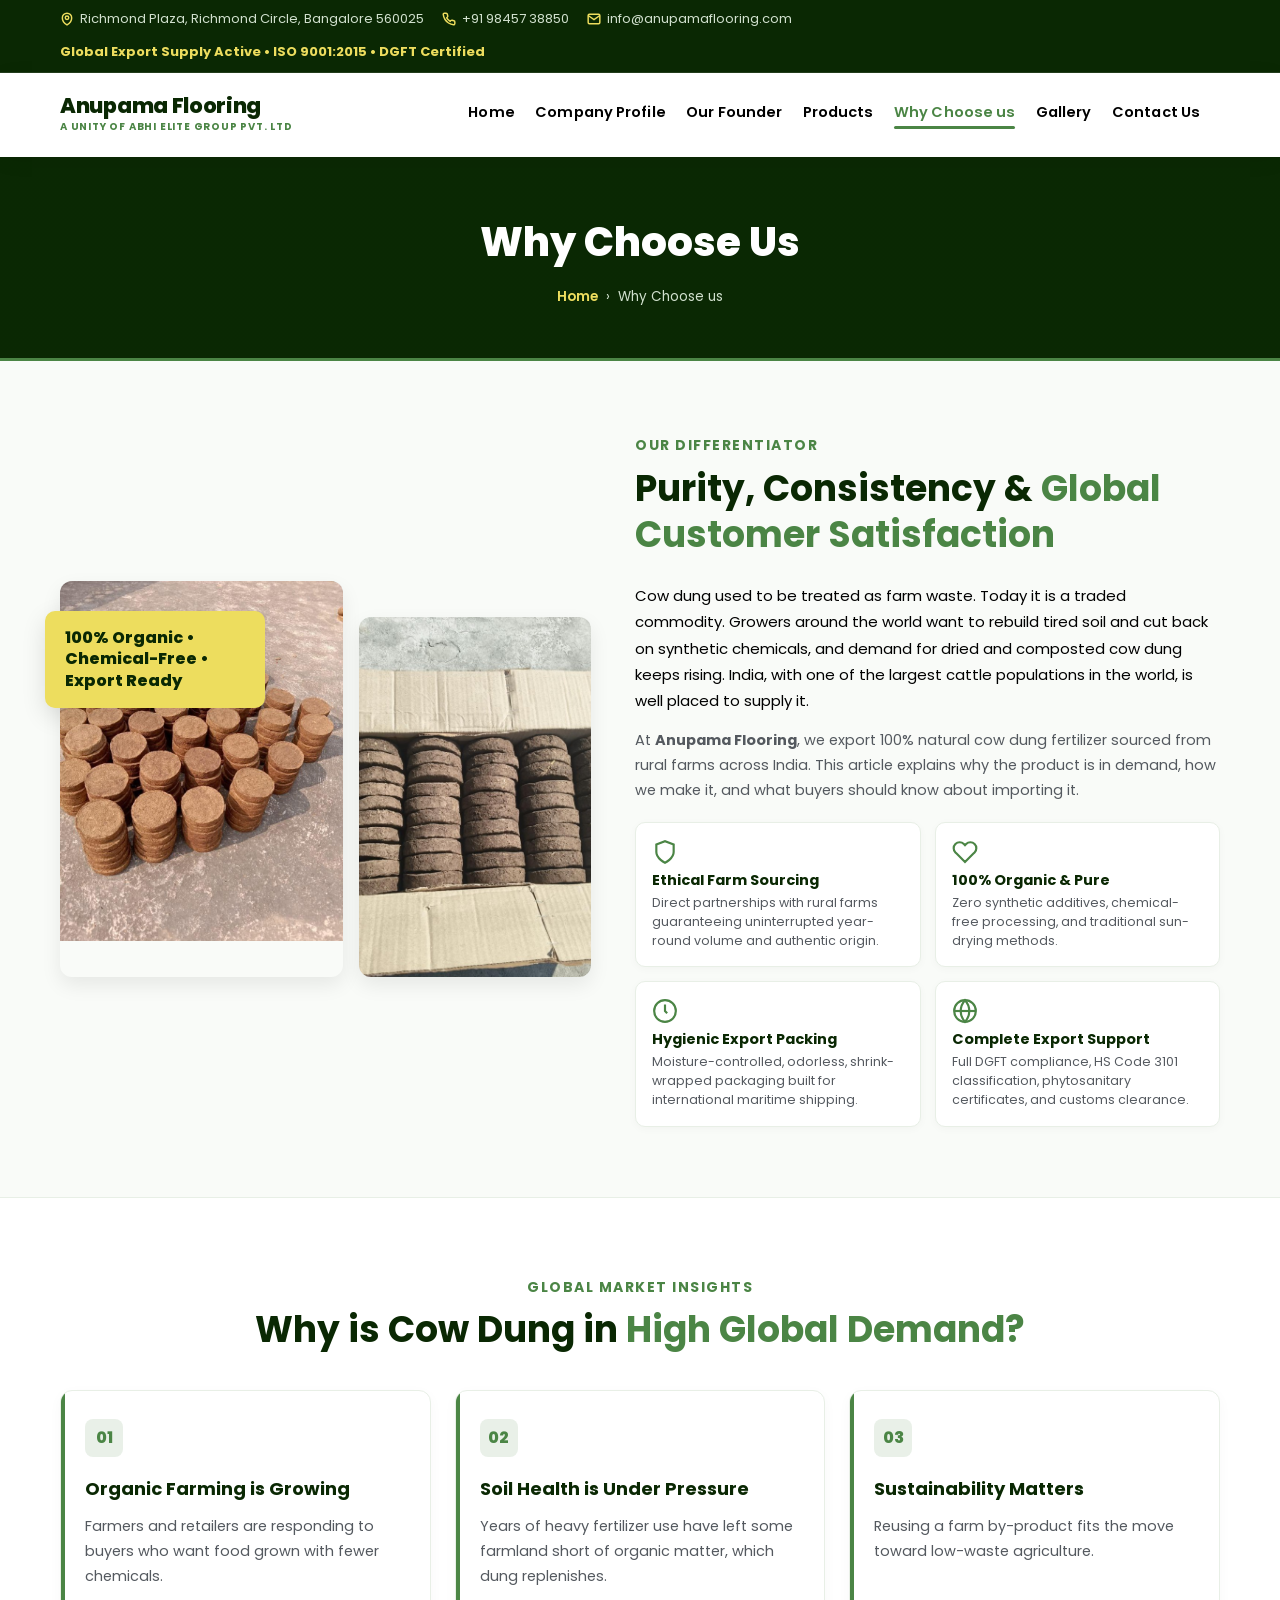
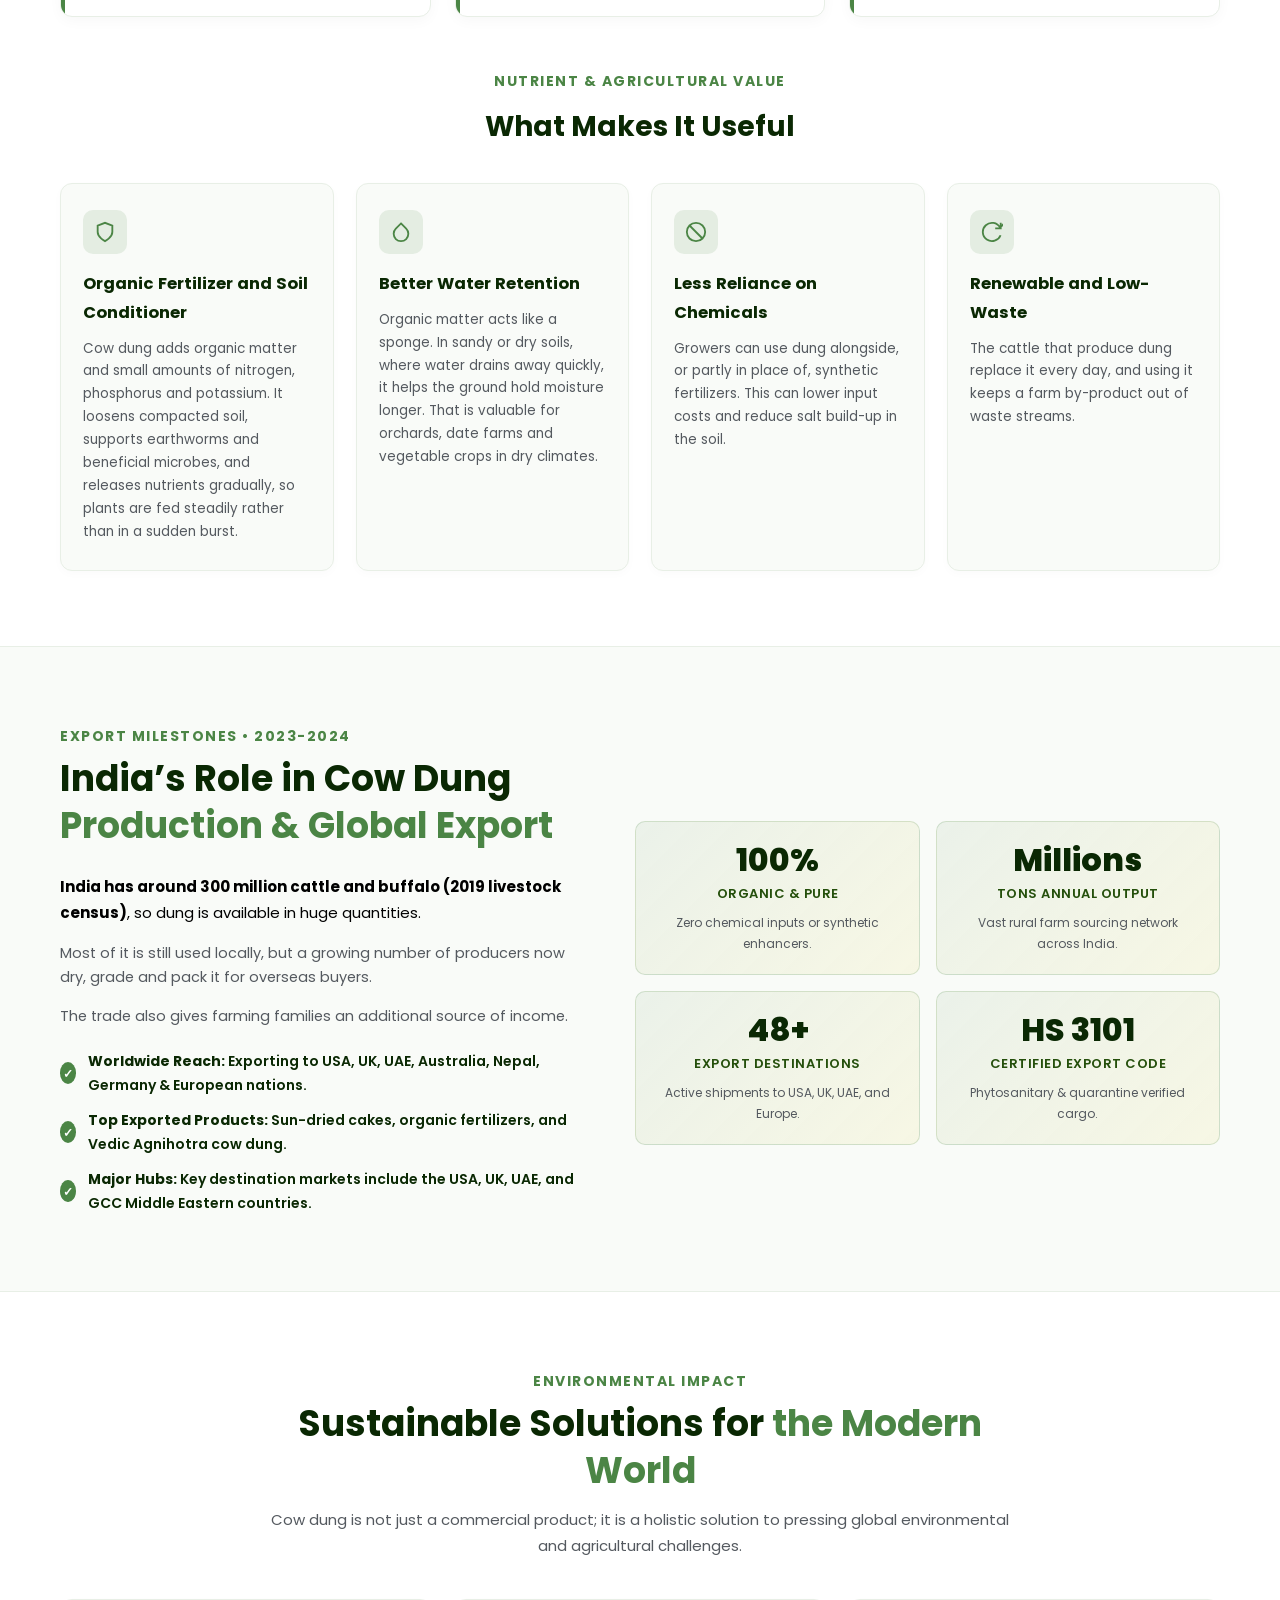
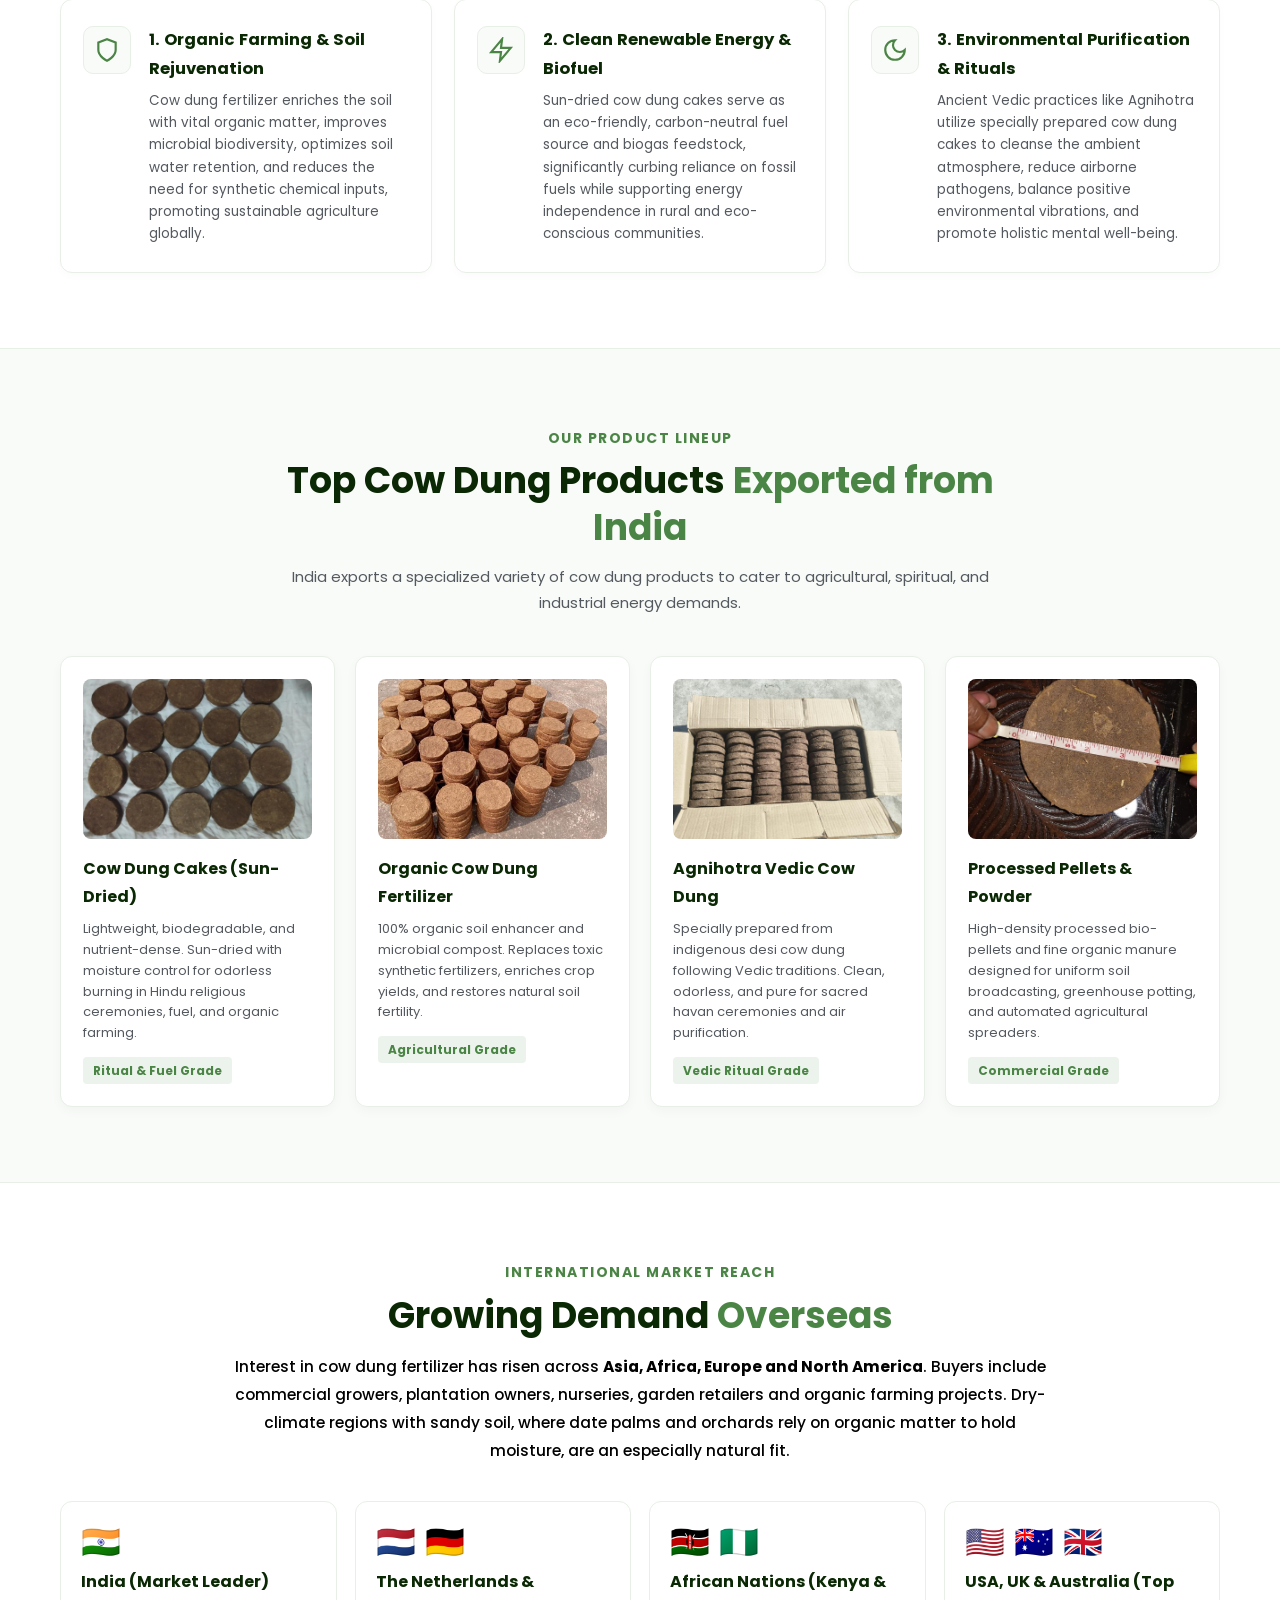
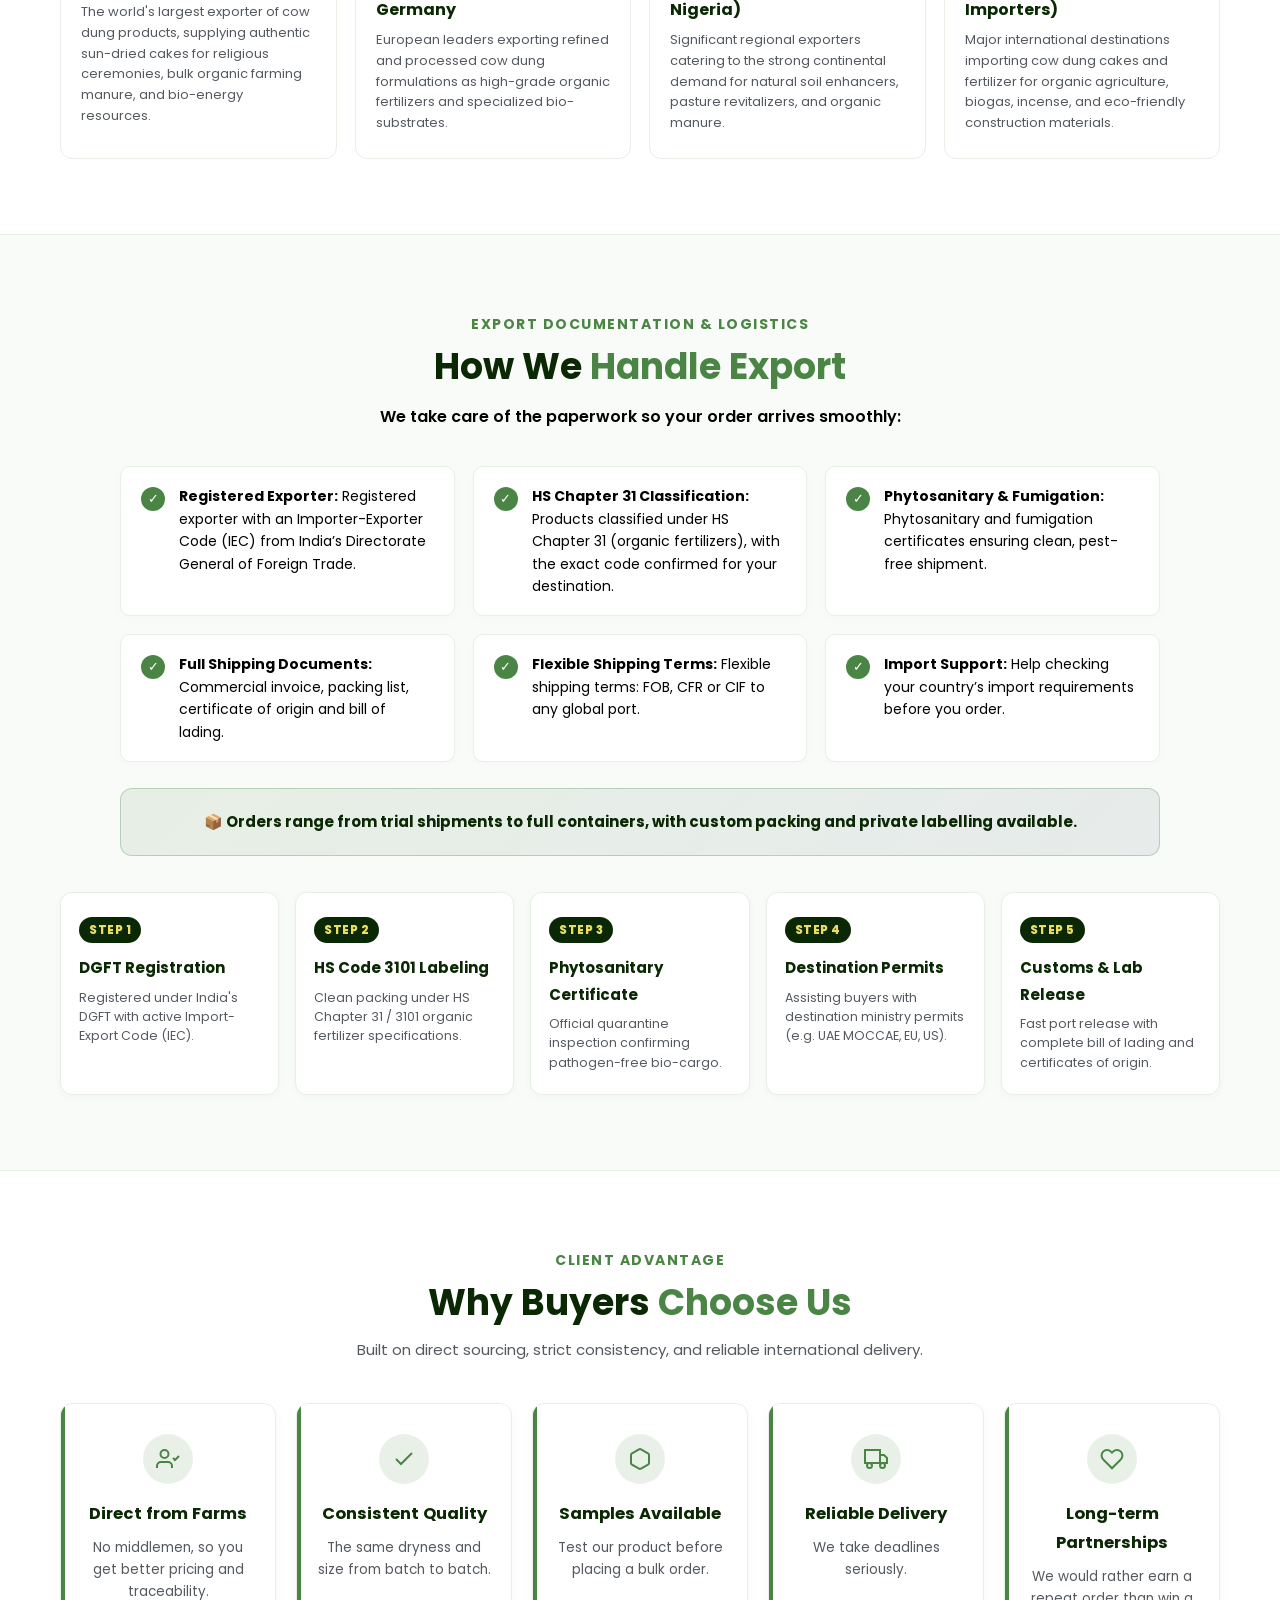
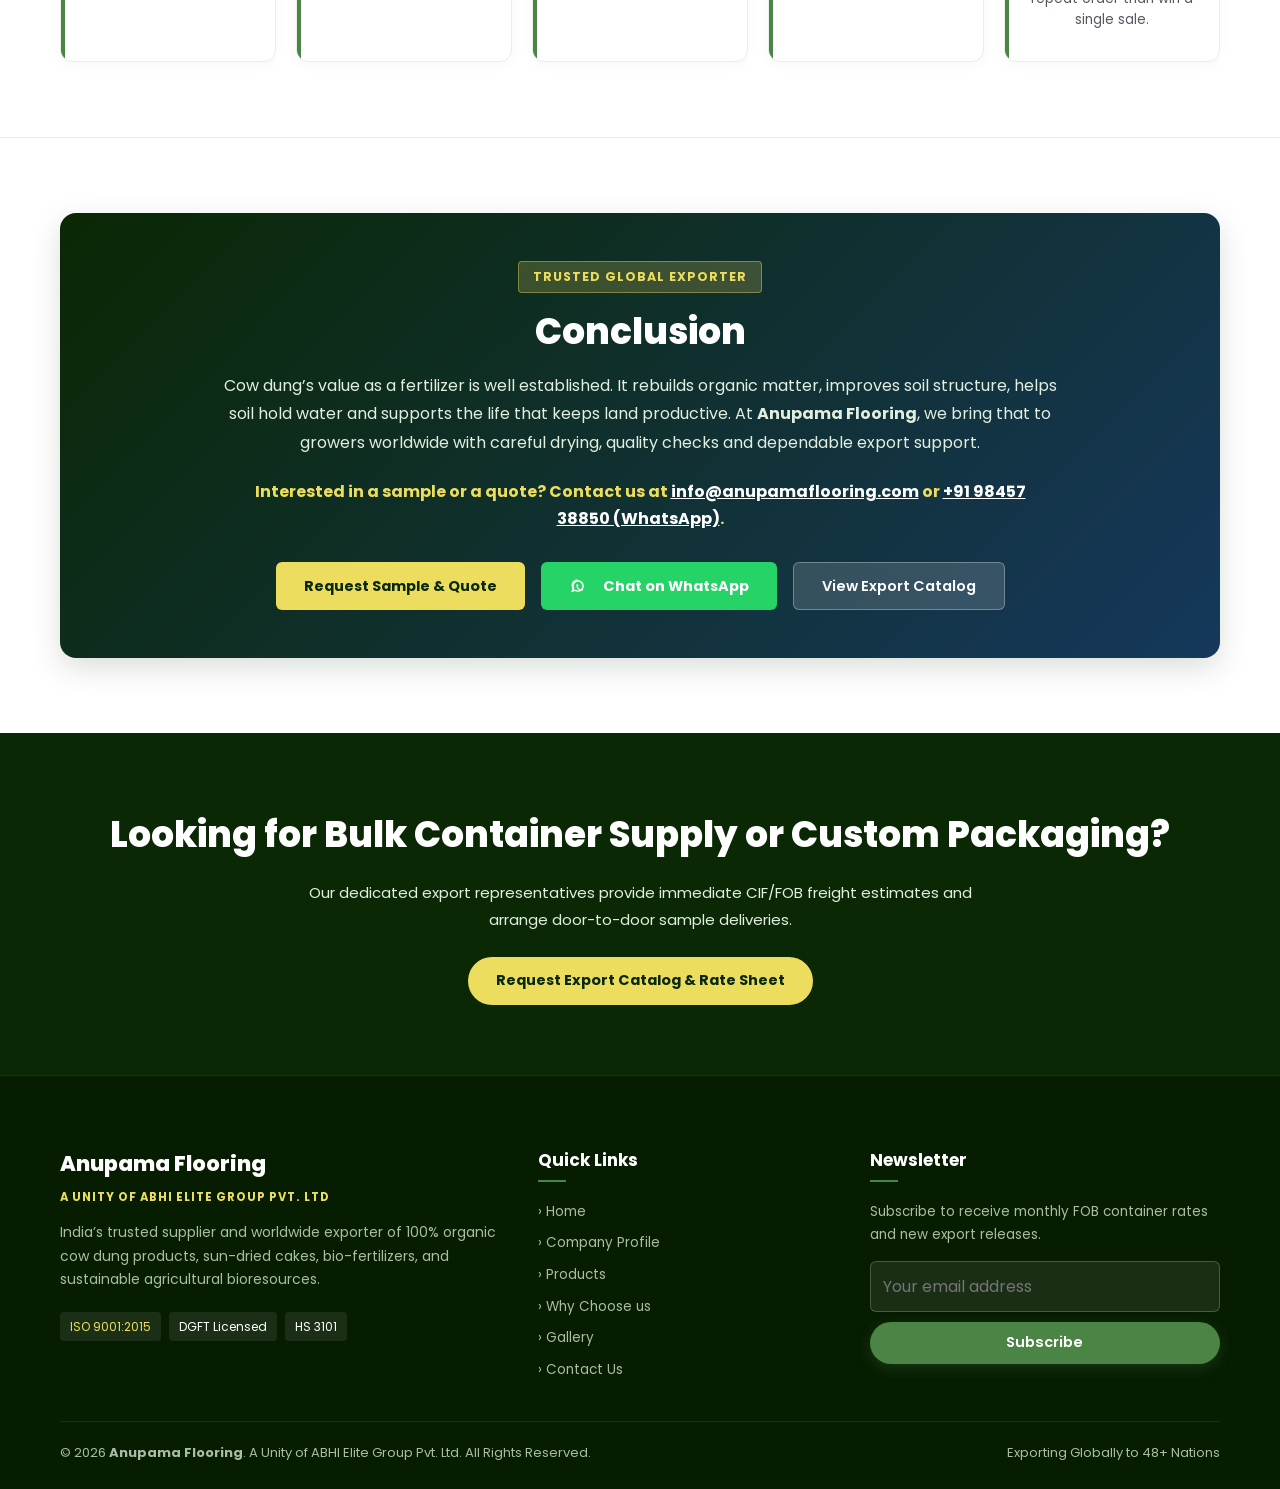
<file: why-choose-us.html>
<!DOCTYPE html>
<html lang="en">
<head>
  <meta charset="UTF-8" />
  <meta name="viewport" content="width=device-width, initial-scale=1.0" />
  <title>Why Choose Us | Global Cow Dung &amp; Organic By-Products Export | Certified Quality &amp; Trust</title>
  <meta name="description" content="Discover why global buyers choose us for 100% organic, chemical-free cow dung exports, cow dung cakes, bio-fertilizers, and Vedic Agnihotra supplies. DGFT licensed, MOCCAE compliant, and exporting worldwide." />
  
  <link rel="icon" type="image/svg+xml" href="data:image/svg+xml,<svg xmlns='http://www.w3.org/2000/svg' viewBox='0 0 32 32'><rect width='32' height='32' rx='6' fill='%230A2803'/><path d='M8 8h7v7H8z' fill='%234B8545'/><path d='M17 8h7v7h-7z' fill='%23EDDD5E'/><path d='M8 17h7v7H8z' fill='%23784421'/><path d='M17 17h7v7h-7z' fill='%234B8545'/></svg>" />
  <link rel="stylesheet" href="css/style.css" />
</head>
<body>

  <!-- Mobile Backdrop Overlay -->
  <div class="mobile-nav-overlay" id="mobileOverlay"></div>

  <!-- TOP BAR -->
  <div class="topbar">
    <div class="container topbar-content">
      <div class="topbar-left">
        <div class="topbar-item">
          <svg width="14" height="14" viewBox="0 0 24 24" fill="none" stroke="currentColor" stroke-width="2.5"><path d="M12 22s-8-4.5-8-11.8A8 8 0 0 1 12 2a8 8 0 0 1 8 8.2c0 7.3-8 11.8-8 11.8z"></path><circle cx="12" cy="10" r="3"></circle></svg>
          <span>Richmond Plaza, Richmond Circle, Bangalore 560025</span>
        </div>
        <div class="topbar-item">
          <svg width="14" height="14" viewBox="0 0 24 24" fill="none" stroke="currentColor" stroke-width="2.5"><path d="M22 16.92v3a2 2 0 0 1-2.18 2 19.79 19.79 0 0 1-8.63-3.07 19.5 19.5 0 0 1-6-6 19.79 19.79 0 0 1-3.07-8.67A2 2 0 0 1 4.11 2h3a2 2 0 0 1 2 1.72 12.84 12.84 0 0 0 .7 2.81 2 2 0 0 1-.45 2.11L8.09 9.91a16 16 0 0 0 6 6l1.27-1.27a2 2 0 0 1 2.11-.45 12.84 12.84 0 0 0 2.81.7A2 2 0 0 1 22 16.92z"></path></svg>
          <a href="tel:+919845738850">+91 98457 38850</a>
        </div>
        <div class="topbar-item">
          <svg width="14" height="14" viewBox="0 0 24 24" fill="none" stroke="currentColor" stroke-width="2.5"><path d="M4 4h16c1.1 0 2 .9 2 2v12c0 1.1-.9 2-2 2H4c-1.1 0-2-.9-2-2V6c0-1.1.9-2 2-2z"></path><polyline points="22,6 12,13 2,6"></polyline></svg>
          <a href="mailto:info@anupamaflooring.com">info@anupamaflooring.com</a>
        </div>
      </div>
      <div class="topbar-right">
        <div class="topbar-item">
          <span style="color: var(--pxl-yellow-badge); font-weight: 700;">Global Export Supply Active &bull; ISO 9001:2015 &bull; DGFT Certified</span>
        </div>
      </div>
    </div>
  </div>

  <!-- MAIN NAVBAR -->
  <header class="header-main">
    <div class="container navbar-container">
      <a href="index.html" class="site-logo">
        <div class="logo-text-group">
          <span class="logo-brand-title">Anupama Flooring</span>
          <span class="logo-brand-subtitle">A Unity of ABHI Elite Group Pvt. Ltd</span>
        </div>
      </a>

      <nav class="main-nav-menu" id="navMenu">
        <div class="mobile-drawer-header">
          <div class="drawer-logo-title">Anupama Flooring</div>
          <button class="drawer-close-btn" id="drawerCloseBtn" aria-label="Close menu">&times;</button>
        </div>
        <a href="index.html" class="main-nav-link"><span class="nav-link-text">Home</span></a>
        <a href="company-profile.html" class="main-nav-link"><span class="nav-link-text">Company Profile</span></a>
        <a href="founder-profile.html" class="main-nav-link"><span class="nav-link-text">Our Founder</span></a>
        <a href="products.html" class="main-nav-link"><span class="nav-link-text">Products</span></a>
        <a href="why-choose-us.html" class="main-nav-link active"><span class="nav-link-text">Why Choose us</span></a>
        <a href="gallery.html" class="main-nav-link"><span class="nav-link-text">Gallery</span></a>
        <a href="contact-us.html" class="main-nav-link"><span class="nav-link-text">Contact Us</span></a>
      </nav>

      <div class="header-cta-group">
        <button class="mobile-menu-toggle" id="mobileToggle" aria-label="Toggle navigation">
          <svg width="26" height="26" viewBox="0 0 24 24" fill="none" stroke="currentColor" stroke-width="2"><line x1="3" y1="12" x2="21" y2="12"></line><line x1="3" y1="6" x2="21" y2="6"></line><line x1="3" y1="18" x2="21" y2="18"></line></svg>
        </button>
      </div>
    </div>
  </header>

  <!-- PAGE TITLE BANNER -->
  <section class="page-title-banner">
    <div class="container">
      <h1>Why Choose Us</h1>
      <div class="page-breadcrumbs">
        <a href="index.html">Home</a>
        <span>&rsaquo;</span>
        <span>Why Choose us</span>
      </div>
    </div>
  </section>

  <!-- ==========================================================================
       SECTION 1: OUR COMMITMENT & DIFFERENTIATOR
       ========================================================================== -->
  <section class="section-why-choose-us" style="padding: 70px 0;">
    <div class="container">
      <div class="why-row-container">
        
        <!-- Left Staggered Mosaic Images + Badge -->
        <div class="why-media-mosaic">
          <div class="why-img-1">
            <img src="images/product-bulk-stacks.jpg" alt="Ethical Sourcing & Bulk Quality" loading="lazy" />
          </div>
          <div class="why-img-2">
            <img src="images/product-box-pack.jpg" alt="Export Grade Packaging" loading="lazy" />
          </div>
          <div class="why-floating-text-badge">
            100% Organic &bull; Chemical-Free &bull; Export Ready
          </div>
        </div>

        <!-- Right Content -->
        <div>
          <div class="pxl-heading">
            <span class="pxl-heading-subtitle">Our Differentiator</span>
            <h2 class="pxl-heading-title">
              Purity, Consistency &amp; <span>Global Customer Satisfaction</span>
            </h2>
          </div>
          <div class="pxl-text-editor">
            <p style="margin-bottom: 14px; font-size: 15px; line-height: 1.75; color: var(--pxl-text-dark);">
              Cow dung used to be treated as farm waste. Today it is a traded commodity. Growers around the world want to rebuild tired soil and cut back on synthetic chemicals, and demand for dried and composted cow dung keeps rising. India, with one of the largest cattle populations in the world, is well placed to supply it.
            </p>
            <p style="font-size: 14.5px; line-height: 1.7; color: var(--pxl-text-body);">
              At <strong>Anupama Flooring</strong>, we export 100% natural cow dung fertilizer sourced from rural farms across India. This article explains why the product is in demand, how we make it, and what buyers should know about importing it.
            </p>
          </div>

          <!-- 4 Pillars Grid -->
          <div class="why-features-grid">
            <div class="pxl-icon-box-item">
              <div class="pxl-icon-box-icon">
                <svg width="26" height="26" viewBox="0 0 24 24" fill="none" stroke="currentColor" stroke-width="2"><path d="M12 22s8-4 8-10V5l-8-3-8 3v7c0 6 8 10 8 10z"></path></svg>
              </div>
              <h4 class="pxl-icon-box-title">Ethical Farm Sourcing</h4>
              <p class="pxl-icon-box-description">Direct partnerships with rural farms guaranteeing uninterrupted year-round volume and authentic origin.</p>
            </div>

            <div class="pxl-icon-box-item">
              <div class="pxl-icon-box-icon">
                <svg width="26" height="26" viewBox="0 0 24 24" fill="none" stroke="currentColor" stroke-width="2"><path d="M20.84 4.61a5.5 5.5 0 0 0-7.78 0L12 5.67l-1.06-1.06a5.5 5.5 0 0 0-7.78 7.78l1.06 1.06L12 21.23l7.78-7.78 1.06-1.06a5.5 5.5 0 0 0 0-7.78z"></path></svg>
              </div>
              <h4 class="pxl-icon-box-title">100% Organic &amp; Pure</h4>
              <p class="pxl-icon-box-description">Zero synthetic additives, chemical-free processing, and traditional sun-drying methods.</p>
            </div>

            <div class="pxl-icon-box-item">
              <div class="pxl-icon-box-icon">
                <svg width="26" height="26" viewBox="0 0 24 24" fill="none" stroke="currentColor" stroke-width="2"><circle cx="12" cy="12" r="10"></circle><polyline points="12 6 12 12 14 14"></polyline></svg>
              </div>
              <h4 class="pxl-icon-box-title">Hygienic Export Packing</h4>
              <p class="pxl-icon-box-description">Moisture-controlled, odorless, shrink-wrapped packaging built for international maritime shipping.</p>
            </div>

            <div class="pxl-icon-box-item">
              <div class="pxl-icon-box-icon">
                <svg width="26" height="26" viewBox="0 0 24 24" fill="none" stroke="currentColor" stroke-width="2"><circle cx="12" cy="12" r="10"></circle><line x1="2" y1="12" x2="22" y2="12"></line><path d="M12 2a15.3 15.3 0 0 1 4 10 15.3 15.3 0 0 1-4 10 15.3 15.3 0 0 1-4-10 15.3 15.3 0 0 1 4-10z"></path></svg>
              </div>
              <h4 class="pxl-icon-box-title">Complete Export Support</h4>
              <p class="pxl-icon-box-description">Full DGFT compliance, HS Code 3101 classification, phytosanitary certificates, and customs clearance.</p>
            </div>
          </div>
        </div>

      </div>
    </div>
  </section>

  <!-- ==========================================================================
       SECTION 2: WHY IS COW DUNG IN HIGH GLOBAL DEMAND? & WHAT MAKES IT USEFUL
       ========================================================================== -->
  <section style="background: var(--pxl-white); padding: 75px 0; border-top: 1px solid var(--pxl-border); border-bottom: 1px solid var(--pxl-border);">
    <div class="container">
      
      <div class="pxl-heading text-center" style="max-width: 820px; margin: 0 auto 36px auto;">
        <span class="pxl-heading-subtitle">Global Market Insights</span>
        <h2 class="pxl-heading-title">Why is Cow Dung in <span>High Global Demand?</span></h2>
      </div>

      <!-- Part 1: Why Is Cow Dung in Demand? (3 Drivers) -->
      <div style="display: grid; grid-template-columns: repeat(auto-fit, minmax(320px, 1fr)); gap: 24px; margin-bottom: 50px;">
        
        <div class="why-category-card">
          <div class="category-number-badge">01</div>
          <h3 style="font-family: var(--font-heading); font-size: 18px; font-weight: 700; color: var(--pxl-dark-green); margin-bottom: 10px;">
            Organic Farming is Growing
          </h3>
          <p style="font-size: 14.5px; color: var(--pxl-text-body); line-height: 1.7;">
            Farmers and retailers are responding to buyers who want food grown with fewer chemicals.
          </p>
        </div>

        <div class="why-category-card">
          <div class="category-number-badge">02</div>
          <h3 style="font-family: var(--font-heading); font-size: 18px; font-weight: 700; color: var(--pxl-dark-green); margin-bottom: 10px;">
            Soil Health is Under Pressure
          </h3>
          <p style="font-size: 14.5px; color: var(--pxl-text-body); line-height: 1.7;">
            Years of heavy fertilizer use have left some farmland short of organic matter, which dung replenishes.
          </p>
        </div>

        <div class="why-category-card">
          <div class="category-number-badge">03</div>
          <h3 style="font-family: var(--font-heading); font-size: 18px; font-weight: 700; color: var(--pxl-dark-green); margin-bottom: 10px;">
            Sustainability Matters
          </h3>
          <p style="font-size: 14.5px; color: var(--pxl-text-body); line-height: 1.7;">
            Reusing a farm by-product fits the move toward low-waste agriculture.
          </p>
        </div>

      </div>

      <!-- Part 2: What Makes It Useful Header -->
      <div class="pxl-heading text-center" style="max-width: 750px; margin: 0 auto 32px auto;">
        <span class="pxl-heading-subtitle">Nutrient &amp; Agricultural Value</span>
        <h3 style="font-family: var(--font-heading); font-size: clamp(22px, 3vw, 28px); font-weight: 700; color: var(--pxl-dark-green);">
          What Makes It <span>Useful</span>
        </h3>
      </div>

      <!-- 4 Pillars of Utility -->
      <div style="display: grid; grid-template-columns: repeat(auto-fit, minmax(260px, 1fr)); gap: 22px;">
        
        <div style="background: var(--pxl-bg-light); border: 1px solid var(--pxl-border); border-radius: 12px; padding: 26px 22px; transition: var(--transition); box-shadow: 0 3px 10px rgba(0,0,0,0.02);">
          <div style="width: 44px; height: 44px; border-radius: 10px; background: rgba(75,133,69,0.12); color: var(--pxl-primary); display: flex; align-items: center; justify-content: center; margin-bottom: 16px;">
            <svg width="22" height="22" viewBox="0 0 24 24" fill="none" stroke="currentColor" stroke-width="2"><path d="M12 22s8-4 8-10V5l-8-3-8 3v7c0 6 8 10 8 10z"></path></svg>
          </div>
          <h4 style="font-family: var(--font-heading); font-size: 16.5px; font-weight: 700; color: var(--pxl-dark-green); margin-bottom: 10px;">
            Organic Fertilizer and Soil Conditioner
          </h4>
          <p style="font-size: 13.5px; color: var(--pxl-text-body); line-height: 1.7;">
            Cow dung adds organic matter and small amounts of nitrogen, phosphorus and potassium. It loosens compacted soil, supports earthworms and beneficial microbes, and releases nutrients gradually, so plants are fed steadily rather than in a sudden burst.
          </p>
        </div>

        <div style="background: var(--pxl-bg-light); border: 1px solid var(--pxl-border); border-radius: 12px; padding: 26px 22px; transition: var(--transition); box-shadow: 0 3px 10px rgba(0,0,0,0.02);">
          <div style="width: 44px; height: 44px; border-radius: 10px; background: rgba(75,133,69,0.12); color: var(--pxl-primary); display: flex; align-items: center; justify-content: center; margin-bottom: 16px;">
            <svg width="22" height="22" viewBox="0 0 24 24" fill="none" stroke="currentColor" stroke-width="2"><path d="M12 2.69l5.66 5.66a8 8 0 1 1-11.31 0z"></path></svg>
          </div>
          <h4 style="font-family: var(--font-heading); font-size: 16.5px; font-weight: 700; color: var(--pxl-dark-green); margin-bottom: 10px;">
            Better Water Retention
          </h4>
          <p style="font-size: 13.5px; color: var(--pxl-text-body); line-height: 1.7;">
            Organic matter acts like a sponge. In sandy or dry soils, where water drains away quickly, it helps the ground hold moisture longer. That is valuable for orchards, date farms and vegetable crops in dry climates.
          </p>
        </div>

        <div style="background: var(--pxl-bg-light); border: 1px solid var(--pxl-border); border-radius: 12px; padding: 26px 22px; transition: var(--transition); box-shadow: 0 3px 10px rgba(0,0,0,0.02);">
          <div style="width: 44px; height: 44px; border-radius: 10px; background: rgba(75,133,69,0.12); color: var(--pxl-primary); display: flex; align-items: center; justify-content: center; margin-bottom: 16px;">
            <svg width="22" height="22" viewBox="0 0 24 24" fill="none" stroke="currentColor" stroke-width="2"><circle cx="12" cy="12" r="10"></circle><line x1="4.93" y1="4.93" x2="19.07" y2="19.07"></line></svg>
          </div>
          <h4 style="font-family: var(--font-heading); font-size: 16.5px; font-weight: 700; color: var(--pxl-dark-green); margin-bottom: 10px;">
            Less Reliance on Chemicals
          </h4>
          <p style="font-size: 13.5px; color: var(--pxl-text-body); line-height: 1.7;">
            Growers can use dung alongside, or partly in place of, synthetic fertilizers. This can lower input costs and reduce salt build-up in the soil.
          </p>
        </div>

        <div style="background: var(--pxl-bg-light); border: 1px solid var(--pxl-border); border-radius: 12px; padding: 26px 22px; transition: var(--transition); box-shadow: 0 3px 10px rgba(0,0,0,0.02);">
          <div style="width: 44px; height: 44px; border-radius: 10px; background: rgba(75,133,69,0.12); color: var(--pxl-primary); display: flex; align-items: center; justify-content: center; margin-bottom: 16px;">
            <svg width="22" height="22" viewBox="0 0 24 24" fill="none" stroke="currentColor" stroke-width="2"><path d="M21.5 2v6h-6M21.34 15.57a10 10 0 1 1-.57-8.38l5.67-5.67"></path></svg>
          </div>
          <h4 style="font-family: var(--font-heading); font-size: 16.5px; font-weight: 700; color: var(--pxl-dark-green); margin-bottom: 10px;">
            Renewable and Low-Waste
          </h4>
          <p style="font-size: 13.5px; color: var(--pxl-text-body); line-height: 1.7;">
            The cattle that produce dung replace it every day, and using it keeps a farm by-product out of waste streams.
          </p>
        </div>

      </div>

    </div>
  </section>

  <!-- ==========================================================================
       SECTION 3: INDIA'S ROLE IN PRODUCTION & EXPORT LEADERSHIP (2023-2024)
       ========================================================================== -->
  <section style="background: var(--pxl-bg-light); padding: 75px 0;">
    <div class="container">
      
      <div class="why-row-container" style="align-items: center;">
        <div>
          <div class="pxl-heading">
            <span class="pxl-heading-subtitle">Export Milestones &bull; 2023-2024</span>
            <h2 class="pxl-heading-title">India’s Role in Cow Dung <span>Production &amp; Global Export</span></h2>
          </div>
          <div class="pxl-text-editor">
            <p style="margin-bottom: 14px; font-size: 15px; line-height: 1.75; color: var(--pxl-text-dark);">
              <strong>India has around 300 million cattle and buffalo (2019 livestock census)</strong>, so dung is available in huge quantities.
            </p>
            <p style="margin-bottom: 14px; font-size: 14.5px; line-height: 1.7; color: var(--pxl-text-body);">
              Most of it is still used locally, but a growing number of producers now dry, grade and pack it for overseas buyers.
            </p>
            <p style="font-size: 14.5px; line-height: 1.7; color: var(--pxl-text-body);">
              The trade also gives farming families an additional source of income.
            </p>
          </div>

          <!-- Highlight Points -->
          <div style="margin-top: 20px; display: flex; flex-direction: column; gap: 10px;">
            <div style="display: flex; align-items: center; gap: 12px; font-size: 14px; font-weight: 600; color: var(--pxl-dark-green);">
              <span style="display: flex; align-items: center; justify-content: center; width: 22px; height: 22px; border-radius: 50%; background: var(--pxl-primary); color: #fff; font-size: 12px;">✓</span>
              <span><strong>Worldwide Reach:</strong> Exporting to USA, UK, UAE, Australia, Nepal, Germany &amp; European nations.</span>
            </div>
            <div style="display: flex; align-items: center; gap: 12px; font-size: 14px; font-weight: 600; color: var(--pxl-dark-green);">
              <span style="display: flex; align-items: center; justify-content: center; width: 22px; height: 22px; border-radius: 50%; background: var(--pxl-primary); color: #fff; font-size: 12px;">✓</span>
              <span><strong>Top Exported Products:</strong> Sun-dried cakes, organic fertilizers, and Vedic Agnihotra cow dung.</span>
            </div>
            <div style="display: flex; align-items: center; gap: 12px; font-size: 14px; font-weight: 600; color: var(--pxl-dark-green);">
              <span style="display: flex; align-items: center; justify-content: center; width: 22px; height: 22px; border-radius: 50%; background: var(--pxl-primary); color: #fff; font-size: 12px;">✓</span>
              <span><strong>Major Hubs:</strong> Key destination markets include the USA, UK, UAE, and GCC Middle Eastern countries.</span>
            </div>
          </div>
        </div>

        <!-- Right Stats Strip -->
        <div>
          <div class="stats-counter-strip" style="grid-template-columns: 1fr 1fr;">
            <div class="stat-counter-box">
              <div class="stat-counter-number">100%</div>
              <div class="stat-counter-label">Organic &amp; Pure</div>
              <p style="font-size: 12px; color: var(--pxl-text-body); margin-top: 6px;">Zero chemical inputs or synthetic enhancers.</p>
            </div>
            <div class="stat-counter-box">
              <div class="stat-counter-number">Millions</div>
              <div class="stat-counter-label">Tons Annual Output</div>
              <p style="font-size: 12px; color: var(--pxl-text-body); margin-top: 6px;">Vast rural farm sourcing network across India.</p>
            </div>
            <div class="stat-counter-box">
              <div class="stat-counter-number">48+</div>
              <div class="stat-counter-label">Export Destinations</div>
              <p style="font-size: 12px; color: var(--pxl-text-body); margin-top: 6px;">Active shipments to USA, UK, UAE, and Europe.</p>
            </div>
            <div class="stat-counter-box">
              <div class="stat-counter-number">HS 3101</div>
              <div class="stat-counter-label">Certified Export Code</div>
              <p style="font-size: 12px; color: var(--pxl-text-body); margin-top: 6px;">Phytosanitary &amp; quarantine verified cargo.</p>
            </div>
          </div>
        </div>
      </div>

    </div>
  </section>

  <!-- ==========================================================================
       SECTION 4: SUSTAINABLE SOLUTIONS FOR THE WORLD
       ========================================================================== -->
  <section style="background: var(--pxl-white); padding: 75px 0; border-top: 1px solid var(--pxl-border); border-bottom: 1px solid var(--pxl-border);">
    <div class="container">
      
      <div class="pxl-heading text-center" style="max-width: 750px; margin: 0 auto 40px auto;">
        <span class="pxl-heading-subtitle">Environmental Impact</span>
        <h2 class="pxl-heading-title">Sustainable Solutions for <span>the Modern World</span></h2>
        <p style="color: var(--pxl-text-body); font-size: 15px; margin-top: 12px;">
          Cow dung is not just a commercial product; it is a holistic solution to pressing global environmental and agricultural challenges.
        </p>
      </div>

      <div class="solution-card-grid">
        
        <!-- Solution 1 -->
        <div class="solution-card-item">
          <div class="solution-icon-wrap">
            <svg width="26" height="26" viewBox="0 0 24 24" fill="none" stroke="currentColor" stroke-width="2"><path d="M12 22s8-4 8-10V5l-8-3-8 3v7c0 6 8 10 8 10z"></path></svg>
          </div>
          <div>
            <h4 style="font-family: var(--font-heading); font-size: 16.5px; font-weight: 700; color: var(--pxl-dark-green); margin-bottom: 6px;">
              1. Organic Farming &amp; Soil Rejuvenation
            </h4>
            <p style="font-size: 13.5px; color: var(--pxl-text-body); line-height: 1.65;">
              Cow dung fertilizer enriches the soil with vital organic matter, improves microbial biodiversity, optimizes soil water retention, and reduces the need for synthetic chemical inputs, promoting sustainable agriculture globally.
            </p>
          </div>
        </div>

        <!-- Solution 2 -->
        <div class="solution-card-item">
          <div class="solution-icon-wrap">
            <svg width="26" height="26" viewBox="0 0 24 24" fill="none" stroke="currentColor" stroke-width="2"><polygon points="13 2 3 14 12 14 11 22 21 10 12 10 13 2"></polygon></svg>
          </div>
          <div>
            <h4 style="font-family: var(--font-heading); font-size: 16.5px; font-weight: 700; color: var(--pxl-dark-green); margin-bottom: 6px;">
              2. Clean Renewable Energy &amp; Biofuel
            </h4>
            <p style="font-size: 13.5px; color: var(--pxl-text-body); line-height: 1.65;">
              Sun-dried cow dung cakes serve as an eco-friendly, carbon-neutral fuel source and biogas feedstock, significantly curbing reliance on fossil fuels while supporting energy independence in rural and eco-conscious communities.
            </p>
          </div>
        </div>

        <!-- Solution 3 -->
        <div class="solution-card-item">
          <div class="solution-icon-wrap">
            <svg width="26" height="26" viewBox="0 0 24 24" fill="none" stroke="currentColor" stroke-width="2"><path d="M12 3a6 6 0 0 0 9 9 9 9 0 1 1-9-9Z"></path></svg>
          </div>
          <div>
            <h4 style="font-family: var(--font-heading); font-size: 16.5px; font-weight: 700; color: var(--pxl-dark-green); margin-bottom: 6px;">
              3. Environmental Purification &amp; Rituals
            </h4>
            <p style="font-size: 13.5px; color: var(--pxl-text-body); line-height: 1.65;">
              Ancient Vedic practices like Agnihotra utilize specially prepared cow dung cakes to cleanse the ambient atmosphere, reduce airborne pathogens, balance positive environmental vibrations, and promote holistic mental well-being.
            </p>
          </div>
        </div>

      </div>

    </div>
  </section>

  <!-- ==========================================================================
       SECTION 5: TOP PRODUCTS & EXPORT DYNAMICS
       ========================================================================== -->
  <section style="background: var(--pxl-bg-light); padding: 75px 0;">
    <div class="container">
      
      <div class="pxl-heading text-center" style="max-width: 750px; margin: 0 auto 40px auto;">
        <span class="pxl-heading-subtitle">Our Product Lineup</span>
        <h2 class="pxl-heading-title">Top Cow Dung Products <span>Exported from India</span></h2>
        <p style="color: var(--pxl-text-body); font-size: 15px; margin-top: 12px;">
          India exports a specialized variety of cow dung products to cater to agricultural, spiritual, and industrial energy demands.
        </p>
      </div>

      <div style="display: grid; grid-template-columns: repeat(auto-fit, minmax(260px, 1fr)); gap: 20px;">
        
        <!-- Product 1 -->
        <div style="background: var(--pxl-white); border-radius: 12px; border: 1px solid var(--pxl-border); padding: 22px; box-shadow: 0 4px 12px rgba(0,0,0,0.03);">
          <div style="height: 160px; border-radius: 8px; overflow: hidden; margin-bottom: 16px;">
            <img src="images/product-grid-array.jpg" alt="Cow Dung Cakes" style="width: 100%; height: 100%; object-fit: cover;" />
          </div>
          <h4 style="font-family: var(--font-heading); font-size: 16px; font-weight: 700; color: var(--pxl-dark-green); margin-bottom: 8px;">
            Cow Dung Cakes (Sun-Dried)
          </h4>
          <p style="font-size: 13px; color: var(--pxl-text-body); line-height: 1.6; margin-bottom: 12px;">
            Lightweight, biodegradable, and nutrient-dense. Sun-dried with moisture control for odorless burning in Hindu religious ceremonies, fuel, and organic farming.
          </p>
          <span style="display: inline-block; background: rgba(75,133,69,0.1); color: var(--pxl-primary); font-size: 12px; font-weight: 700; padding: 3px 10px; border-radius: 4px;">Ritual &amp; Fuel Grade</span>
        </div>

        <!-- Product 2 -->
        <div style="background: var(--pxl-white); border-radius: 12px; border: 1px solid var(--pxl-border); padding: 22px; box-shadow: 0 4px 12px rgba(0,0,0,0.03);">
          <div style="height: 160px; border-radius: 8px; overflow: hidden; margin-bottom: 16px;">
            <img src="images/product-bulk-stacks.jpg" alt="Cow Dung Fertilizer" style="width: 100%; height: 100%; object-fit: cover;" />
          </div>
          <h4 style="font-family: var(--font-heading); font-size: 16px; font-weight: 700; color: var(--pxl-dark-green); margin-bottom: 8px;">
            Organic Cow Dung Fertilizer
          </h4>
          <p style="font-size: 13px; color: var(--pxl-text-body); line-height: 1.6; margin-bottom: 12px;">
            100% organic soil enhancer and microbial compost. Replaces toxic synthetic fertilizers, enriches crop yields, and restores natural soil fertility.
          </p>
          <span style="display: inline-block; background: rgba(75,133,69,0.1); color: var(--pxl-primary); font-size: 12px; font-weight: 700; padding: 3px 10px; border-radius: 4px;">Agricultural Grade</span>
        </div>

        <!-- Product 3 -->
        <div style="background: var(--pxl-white); border-radius: 12px; border: 1px solid var(--pxl-border); padding: 22px; box-shadow: 0 4px 12px rgba(0,0,0,0.03);">
          <div style="height: 160px; border-radius: 8px; overflow: hidden; margin-bottom: 16px;">
            <img src="images/product-box-pack.jpg" alt="Agnihotra Cow Dung" style="width: 100%; height: 100%; object-fit: cover;" />
          </div>
          <h4 style="font-family: var(--font-heading); font-size: 16px; font-weight: 700; color: var(--pxl-dark-green); margin-bottom: 8px;">
            Agnihotra Vedic Cow Dung
          </h4>
          <p style="font-size: 13px; color: var(--pxl-text-body); line-height: 1.6; margin-bottom: 12px;">
            Specially prepared from indigenous desi cow dung following Vedic traditions. Clean, odorless, and pure for sacred havan ceremonies and air purification.
          </p>
          <span style="display: inline-block; background: rgba(75,133,69,0.1); color: var(--pxl-primary); font-size: 12px; font-weight: 700; padding: 3px 10px; border-radius: 4px;">Vedic Ritual Grade</span>
        </div>

        <!-- Product 4 -->
        <div style="background: var(--pxl-white); border-radius: 12px; border: 1px solid var(--pxl-border); padding: 22px; box-shadow: 0 4px 12px rgba(0,0,0,0.03);">
          <div style="height: 160px; border-radius: 8px; overflow: hidden; margin-bottom: 16px;">
            <img src="images/product-diameter-spec.jpg" alt="Processed Pellets & Manure" style="width: 100%; height: 100%; object-fit: cover;" />
          </div>
          <h4 style="font-family: var(--font-heading); font-size: 16px; font-weight: 700; color: var(--pxl-dark-green); margin-bottom: 8px;">
            Processed Pellets &amp; Powder
          </h4>
          <p style="font-size: 13px; color: var(--pxl-text-body); line-height: 1.6; margin-bottom: 12px;">
            High-density processed bio-pellets and fine organic manure designed for uniform soil broadcasting, greenhouse potting, and automated agricultural spreaders.
          </p>
          <span style="display: inline-block; background: rgba(75,133,69,0.1); color: var(--pxl-primary); font-size: 12px; font-weight: 700; padding: 3px 10px; border-radius: 4px;">Commercial Grade</span>
        </div>

      </div>

    </div>
  </section>

  <!-- ==========================================================================
       SECTION 6: GROWING DEMAND OVERSEAS & GLOBAL EXPORTING HUBS
       ========================================================================== -->
  <section style="background: var(--pxl-white); padding: 75px 0; border-top: 1px solid var(--pxl-border); border-bottom: 1px solid var(--pxl-border);">
    <div class="container">
      
      <div class="pxl-heading text-center" style="max-width: 820px; margin: 0 auto 36px auto;">
        <span class="pxl-heading-subtitle">International Market Reach</span>
        <h2 class="pxl-heading-title">Growing Demand <span>Overseas</span></h2>
        <p style="color: var(--pxl-text-dark); font-size: 15.5px; line-height: 1.8; margin-top: 14px; font-weight: 500;">
          Interest in cow dung fertilizer has risen across <strong>Asia, Africa, Europe and North America</strong>. Buyers include commercial growers, plantation owners, nurseries, garden retailers and organic farming projects. Dry-climate regions with sandy soil, where date palms and orchards rely on organic matter to hold moisture, are an especially natural fit.
        </p>
      </div>

      <div class="country-hub-grid">
        <div class="country-hub-card">
          <div class="country-hub-flag">🇮🇳</div>
          <h4 style="font-family: var(--font-heading); font-size: 16px; font-weight: 700; color: var(--pxl-dark-green); margin-bottom: 6px;">India (Market Leader)</h4>
          <p style="font-size: 13px; color: var(--pxl-text-body); line-height: 1.6;">
            The world's largest exporter of cow dung products, supplying authentic sun-dried cakes for religious ceremonies, bulk organic farming manure, and bio-energy resources.
          </p>
        </div>

        <div class="country-hub-card">
          <div class="country-hub-flag">🇳🇱 🇩🇪</div>
          <h4 style="font-family: var(--font-heading); font-size: 16px; font-weight: 700; color: var(--pxl-dark-green); margin-bottom: 6px;">The Netherlands &amp; Germany</h4>
          <p style="font-size: 13px; color: var(--pxl-text-body); line-height: 1.6;">
            European leaders exporting refined and processed cow dung formulations as high-grade organic fertilizers and specialized bio-substrates.
          </p>
        </div>

        <div class="country-hub-card">
          <div class="country-hub-flag">🇰🇪 🇳🇬</div>
          <h4 style="font-family: var(--font-heading); font-size: 16px; font-weight: 700; color: var(--pxl-dark-green); margin-bottom: 6px;">African Nations (Kenya &amp; Nigeria)</h4>
          <p style="font-size: 13px; color: var(--pxl-text-body); line-height: 1.6;">
            Significant regional exporters catering to the strong continental demand for natural soil enhancers, pasture revitalizers, and organic manure.
          </p>
        </div>

        <div class="country-hub-card">
          <div class="country-hub-flag">🇺🇸 🇦🇺 🇬🇧</div>
          <h4 style="font-family: var(--font-heading); font-size: 16px; font-weight: 700; color: var(--pxl-dark-green); margin-bottom: 6px;">USA, UK &amp; Australia (Top Importers)</h4>
          <p style="font-size: 13px; color: var(--pxl-text-body); line-height: 1.6;">
            Major international destinations importing cow dung cakes and fertilizer for organic agriculture, biogas, incense, and eco-friendly construction materials.
          </p>
        </div>
      </div>

    </div>
  </section>

  <!-- ==========================================================================
       SECTION 7: HOW WE HANDLE EXPORT
       ========================================================================== -->
  <section style="background: var(--pxl-bg-light); padding: 75px 0;">
    <div class="container">
      
      <div class="pxl-heading text-center" style="max-width: 820px; margin: 0 auto 36px auto;">
        <span class="pxl-heading-subtitle">Export Documentation &amp; Logistics</span>
        <h2 class="pxl-heading-title">How We <span>Handle Export</span></h2>
        <p style="color: var(--pxl-text-dark); font-size: 16px; line-height: 1.7; margin-top: 12px; font-weight: 600;">
          We take care of the paperwork so your order arrives smoothly:
        </p>
      </div>

      <!-- Paperwork Checklist Grid (6 Key Items) -->
      <div style="display: grid; grid-template-columns: repeat(auto-fit, minmax(320px, 1fr)); gap: 18px; max-width: 1040px; margin: 0 auto;">
        
        <div style="background: var(--pxl-white); border: 1px solid var(--pxl-border); border-radius: 10px; padding: 18px 20px; display: flex; align-items: flex-start; gap: 14px; box-shadow: 0 2px 8px rgba(0,0,0,0.02);">
          <span style="display: flex; align-items: center; justify-content: center; width: 24px; height: 24px; border-radius: 50%; background: var(--pxl-primary); color: #fff; font-size: 13px; flex-shrink: 0; margin-top: 2px;">✓</span>
          <p style="font-size: 14px; color: var(--pxl-text-dark); line-height: 1.6; margin: 0;">
            <strong>Registered Exporter:</strong> Registered exporter with an Importer-Exporter Code (IEC) from India’s Directorate General of Foreign Trade.
          </p>
        </div>

        <div style="background: var(--pxl-white); border: 1px solid var(--pxl-border); border-radius: 10px; padding: 18px 20px; display: flex; align-items: flex-start; gap: 14px; box-shadow: 0 2px 8px rgba(0,0,0,0.02);">
          <span style="display: flex; align-items: center; justify-content: center; width: 24px; height: 24px; border-radius: 50%; background: var(--pxl-primary); color: #fff; font-size: 13px; flex-shrink: 0; margin-top: 2px;">✓</span>
          <p style="font-size: 14px; color: var(--pxl-text-dark); line-height: 1.6; margin: 0;">
            <strong>HS Chapter 31 Classification:</strong> Products classified under HS Chapter 31 (organic fertilizers), with the exact code confirmed for your destination.
          </p>
        </div>

        <div style="background: var(--pxl-white); border: 1px solid var(--pxl-border); border-radius: 10px; padding: 18px 20px; display: flex; align-items: flex-start; gap: 14px; box-shadow: 0 2px 8px rgba(0,0,0,0.02);">
          <span style="display: flex; align-items: center; justify-content: center; width: 24px; height: 24px; border-radius: 50%; background: var(--pxl-primary); color: #fff; font-size: 13px; flex-shrink: 0; margin-top: 2px;">✓</span>
          <p style="font-size: 14px; color: var(--pxl-text-dark); line-height: 1.6; margin: 0;">
            <strong>Phytosanitary &amp; Fumigation:</strong> Phytosanitary and fumigation certificates ensuring clean, pest-free shipment.
          </p>
        </div>

        <div style="background: var(--pxl-white); border: 1px solid var(--pxl-border); border-radius: 10px; padding: 18px 20px; display: flex; align-items: flex-start; gap: 14px; box-shadow: 0 2px 8px rgba(0,0,0,0.02);">
          <span style="display: flex; align-items: center; justify-content: center; width: 24px; height: 24px; border-radius: 50%; background: var(--pxl-primary); color: #fff; font-size: 13px; flex-shrink: 0; margin-top: 2px;">✓</span>
          <p style="font-size: 14px; color: var(--pxl-text-dark); line-height: 1.6; margin: 0;">
            <strong>Full Shipping Documents:</strong> Commercial invoice, packing list, certificate of origin and bill of lading.
          </p>
        </div>

        <div style="background: var(--pxl-white); border: 1px solid var(--pxl-border); border-radius: 10px; padding: 18px 20px; display: flex; align-items: flex-start; gap: 14px; box-shadow: 0 2px 8px rgba(0,0,0,0.02);">
          <span style="display: flex; align-items: center; justify-content: center; width: 24px; height: 24px; border-radius: 50%; background: var(--pxl-primary); color: #fff; font-size: 13px; flex-shrink: 0; margin-top: 2px;">✓</span>
          <p style="font-size: 14px; color: var(--pxl-text-dark); line-height: 1.6; margin: 0;">
            <strong>Flexible Shipping Terms:</strong> Flexible shipping terms: FOB, CFR or CIF to any global port.
          </p>
        </div>

        <div style="background: var(--pxl-white); border: 1px solid var(--pxl-border); border-radius: 10px; padding: 18px 20px; display: flex; align-items: flex-start; gap: 14px; box-shadow: 0 2px 8px rgba(0,0,0,0.02);">
          <span style="display: flex; align-items: center; justify-content: center; width: 24px; height: 24px; border-radius: 50%; background: var(--pxl-primary); color: #fff; font-size: 13px; flex-shrink: 0; margin-top: 2px;">✓</span>
          <p style="font-size: 14px; color: var(--pxl-text-dark); line-height: 1.6; margin: 0;">
            <strong>Import Support:</strong> Help checking your country’s import requirements before you order.
          </p>
        </div>

      </div>

      <!-- Capacity & Custom Packaging Note -->
      <div style="background: linear-gradient(135deg, rgba(75,133,69,0.1) 0%, rgba(22,56,92,0.08) 100%); border: 1px solid rgba(75,133,69,0.3); border-radius: 12px; padding: 20px 26px; max-width: 1040px; margin: 26px auto 36px auto; text-align: center;">
        <p style="font-size: 15px; font-weight: 700; color: var(--pxl-dark-green); margin: 0;">
          📦 Orders range from trial shipments to full containers, with custom packing and private labelling available.
        </p>
      </div>

      <!-- Step-by-Step Transit Process -->
      <div class="compliance-steps-container">
        
        <div class="compliance-step-box">
          <span class="compliance-step-badge">Step 1</span>
          <h4 style="font-family: var(--font-heading); font-size: 15px; font-weight: 700; color: var(--pxl-dark-green); margin-bottom: 6px;">DGFT Registration</h4>
          <p style="font-size: 12.5px; color: var(--pxl-text-body); line-height: 1.55;">
            Registered under India's DGFT with active Import-Export Code (IEC).
          </p>
        </div>

        <div class="compliance-step-box">
          <span class="compliance-step-badge">Step 2</span>
          <h4 style="font-family: var(--font-heading); font-size: 15px; font-weight: 700; color: var(--pxl-dark-green); margin-bottom: 6px;">HS Code 3101 Labeling</h4>
          <p style="font-size: 12.5px; color: var(--pxl-text-body); line-height: 1.55;">
            Clean packing under HS Chapter 31 / 3101 organic fertilizer specifications.
          </p>
        </div>

        <div class="compliance-step-box">
          <span class="compliance-step-badge">Step 3</span>
          <h4 style="font-family: var(--font-heading); font-size: 15px; font-weight: 700; color: var(--pxl-dark-green); margin-bottom: 6px;">Phytosanitary Certificate</h4>
          <p style="font-size: 12.5px; color: var(--pxl-text-body); line-height: 1.55;">
            Official quarantine inspection confirming pathogen-free bio-cargo.
          </p>
        </div>

        <div class="compliance-step-box">
          <span class="compliance-step-badge">Step 4</span>
          <h4 style="font-family: var(--font-heading); font-size: 15px; font-weight: 700; color: var(--pxl-dark-green); margin-bottom: 6px;">Destination Permits</h4>
          <p style="font-size: 12.5px; color: var(--pxl-text-body); line-height: 1.55;">
            Assisting buyers with destination ministry permits (e.g. UAE MOCCAE, EU, US).
          </p>
        </div>

        <div class="compliance-step-box">
          <span class="compliance-step-badge">Step 5</span>
          <h4 style="font-family: var(--font-heading); font-size: 15px; font-weight: 700; color: var(--pxl-dark-green); margin-bottom: 6px;">Customs &amp; Lab Release</h4>
          <p style="font-size: 12.5px; color: var(--pxl-text-body); line-height: 1.55;">
            Fast port release with complete bill of lading and certificates of origin.
          </p>
        </div>

      </div>

    </div>
  </section>

  <!-- ==========================================================================
       SECTION 8: WHY BUYERS CHOOSE US
       ========================================================================== -->
  <section style="background: var(--pxl-white); padding: 75px 0; border-top: 1px solid var(--pxl-border); border-bottom: 1px solid var(--pxl-border);">
    <div class="container">
      
      <div class="pxl-heading text-center" style="max-width: 750px; margin: 0 auto 40px auto;">
        <span class="pxl-heading-subtitle">Client Advantage</span>
        <h2 class="pxl-heading-title">Why Buyers <span>Choose Us</span></h2>
        <p style="color: var(--pxl-text-body); font-size: 15px; margin-top: 10px;">
          Built on direct sourcing, strict consistency, and reliable international delivery.
        </p>
      </div>

      <div style="display: grid; grid-template-columns: repeat(auto-fit, minmax(210px, 1fr)); gap: 20px;">
        
        <div class="why-category-card" style="text-align: center; padding: 30px 20px;">
          <div style="width: 50px; height: 50px; border-radius: 50%; background: rgba(75,133,69,0.12); color: var(--pxl-primary); display: flex; align-items: center; justify-content: center; margin: 0 auto 16px auto;">
            <svg width="24" height="24" viewBox="0 0 24 24" fill="none" stroke="currentColor" stroke-width="2"><path d="M16 21v-2a4 4 0 0 0-4-4H5a4 4 0 0 0-4 4v2"></path><circle cx="8.5" cy="7" r="4"></circle><polyline points="17 11 19 13 23 9"></polyline></svg>
          </div>
          <h4 style="font-family: var(--font-heading); font-size: 16.5px; font-weight: 700; color: var(--pxl-dark-green); margin-bottom: 8px;">Direct from Farms</h4>
          <p style="font-size: 13.5px; color: var(--pxl-text-body); line-height: 1.6; margin: 0;">No middlemen, so you get better pricing and traceability.</p>
        </div>

        <div class="why-category-card" style="text-align: center; padding: 30px 20px;">
          <div style="width: 50px; height: 50px; border-radius: 50%; background: rgba(75,133,69,0.12); color: var(--pxl-primary); display: flex; align-items: center; justify-content: center; margin: 0 auto 16px auto;">
            <svg width="24" height="24" viewBox="0 0 24 24" fill="none" stroke="currentColor" stroke-width="2"><polyline points="20 6 9 17 4 12"></polyline></svg>
          </div>
          <h4 style="font-family: var(--font-heading); font-size: 16.5px; font-weight: 700; color: var(--pxl-dark-green); margin-bottom: 8px;">Consistent Quality</h4>
          <p style="font-size: 13.5px; color: var(--pxl-text-body); line-height: 1.6; margin: 0;">The same dryness and size from batch to batch.</p>
        </div>

        <div class="why-category-card" style="text-align: center; padding: 30px 20px;">
          <div style="width: 50px; height: 50px; border-radius: 50%; background: rgba(75,133,69,0.12); color: var(--pxl-primary); display: flex; align-items: center; justify-content: center; margin: 0 auto 16px auto;">
            <svg width="24" height="24" viewBox="0 0 24 24" fill="none" stroke="currentColor" stroke-width="2"><path d="M21 16V8a2 2 0 0 0-1-1.73l-7-4a2 2 0 0 0-2 0l-7 4A2 2 0 0 0 3 8v8a2 2 0 0 0 1 1.73l7 4a2 2 0 0 0 2 0l7-4A2 2 0 0 0 21 16z"></path></svg>
          </div>
          <h4 style="font-family: var(--font-heading); font-size: 16.5px; font-weight: 700; color: var(--pxl-dark-green); margin-bottom: 8px;">Samples Available</h4>
          <p style="font-size: 13.5px; color: var(--pxl-text-body); line-height: 1.6; margin: 0;">Test our product before placing a bulk order.</p>
        </div>

        <div class="why-category-card" style="text-align: center; padding: 30px 20px;">
          <div style="width: 50px; height: 50px; border-radius: 50%; background: rgba(75,133,69,0.12); color: var(--pxl-primary); display: flex; align-items: center; justify-content: center; margin: 0 auto 16px auto;">
            <svg width="24" height="24" viewBox="0 0 24 24" fill="none" stroke="currentColor" stroke-width="2"><rect x="1" y="3" width="15" height="13"></rect><polygon points="16 8 20 8 23 11 23 16 16 16 16 8"></polygon><circle cx="5.5" cy="18.5" r="2.5"></circle><circle cx="18.5" cy="18.5" r="2.5"></circle></svg>
          </div>
          <h4 style="font-family: var(--font-heading); font-size: 16.5px; font-weight: 700; color: var(--pxl-dark-green); margin-bottom: 8px;">Reliable Delivery</h4>
          <p style="font-size: 13.5px; color: var(--pxl-text-body); line-height: 1.6; margin: 0;">We take deadlines seriously.</p>
        </div>

        <div class="why-category-card" style="text-align: center; padding: 30px 20px;">
          <div style="width: 50px; height: 50px; border-radius: 50%; background: rgba(75,133,69,0.12); color: var(--pxl-primary); display: flex; align-items: center; justify-content: center; margin: 0 auto 16px auto;">
            <svg width="24" height="24" viewBox="0 0 24 24" fill="none" stroke="currentColor" stroke-width="2"><path d="M20.84 4.61a5.5 5.5 0 0 0-7.78 0L12 5.67l-1.06-1.06a5.5 5.5 0 0 0-7.78 7.78l1.06 1.06L12 21.23l7.78-7.78 1.06-1.06a5.5 5.5 0 0 0 0-7.78z"></path></svg>
          </div>
          <h4 style="font-family: var(--font-heading); font-size: 16.5px; font-weight: 700; color: var(--pxl-dark-green); margin-bottom: 8px;">Long-term Partnerships</h4>
          <p style="font-size: 13.5px; color: var(--pxl-text-body); line-height: 1.6; margin: 0;">We would rather earn a repeat order than win a single sale.</p>
        </div>

      </div>

    </div>
  </section>

  <!-- ==========================================================================
       SECTION 9: CONCLUSION & TRUSTED EXPORT PARTNER
       ========================================================================== -->
  <section style="background: var(--pxl-white); padding: 75px 0;">
    <div class="container">
      <div style="background: linear-gradient(135deg, #0A2803 0%, #16385C 100%); border-radius: 16px; padding: 48px 36px; color: #fff; text-align: center; box-shadow: 0 10px 30px rgba(10,40,3,0.15);">
        <span style="display: inline-block; background: rgba(237,221,94,0.2); color: var(--pxl-yellow-badge); border: 1px solid rgba(237,221,94,0.4); padding: 4px 14px; border-radius: 4px; font-size: 12.5px; font-weight: 700; text-transform: uppercase; letter-spacing: 1px; margin-bottom: 16px;">
          Trusted Global Exporter
        </span>
        <h2 style="font-family: var(--font-heading); font-size: clamp(24px, 3.5vw, 36px); font-weight: 800; color: #fff; margin-bottom: 16px; line-height: 1.3;">
          Conclusion
        </h2>
        <p style="font-size: 16px; line-height: 1.8; color: #E2EFE0; max-width: 860px; margin: 0 auto 20px auto;">
          Cow dung’s value as a fertilizer is well established. It rebuilds organic matter, improves soil structure, helps soil hold water and supports the life that keeps land productive. At <strong>Anupama Flooring</strong>, we bring that to growers worldwide with careful drying, quality checks and dependable export support.
        </p>
        <p style="font-size: 16px; line-height: 1.7; color: var(--pxl-yellow-badge); max-width: 800px; margin: 0 auto 30px auto; font-weight: 700;">
          Interested in a sample or a quote? Contact us at <a href="mailto:info@anupamaflooring.com" style="color: #fff; text-decoration: underline;">info@anupamaflooring.com</a> or <a href="https://wa.me/919845738850" target="_blank" style="color: #fff; text-decoration: underline;">+91 98457 38850 (WhatsApp)</a>.
        </p>
        <div style="display: flex; justify-content: center; gap: 16px; flex-wrap: wrap;">
          <a href="contact-us.html" class="pxl-button pxl-btn-secondary" style="background: var(--pxl-yellow-badge); color: var(--pxl-dark-green); font-weight: 700; padding: 14px 28px; border-radius: 6px;">Request Sample &amp; Quote</a>
          <a href="https://wa.me/919845738850" target="_blank" class="pxl-button" style="background: #25D366; color: #fff; padding: 14px 28px; border-radius: 6px; font-weight: 700;">
            <svg width="18" height="18" viewBox="0 0 24 24" fill="currentColor" style="display: inline-block; vertical-align: -2px; margin-right: 6px;"><path d="M12.031 6.172c-3.181 0-5.767 2.586-5.768 5.766-.001 1.298.38 2.27 1.019 3.287l-.711 2.598 2.664-.698c.97.53 1.832.813 2.796.813h.005c3.179 0 5.767-2.586 5.767-5.766.001-3.182-2.585-5.77-5.772-5.77zm0-2c4.28 0 7.768 3.487 7.769 7.768 0 4.28-3.488 7.768-7.769 7.768-1.32 0-2.564-.33-3.664-.908l-5.367 1.408 1.432-5.236c-.663-1.155-1.037-2.483-1.037-3.801 0-4.28 3.488-7.768 7.769-7.768zm-1.894 5.378c.11-.247.228-.252.417-.26.152-.007.327-.007.472-.007.146 0 .383.055.584.536.201.482.686 1.674.747 1.796.06.123.1.267.02.428-.08.161-.12.261-.24.402-.12.141-.252.315-.36.423-.12.12-.245.251-.105.492.14.241.623 1.028 1.336 1.663.917.817 1.691 1.07 1.932 1.19.241.12.382.101.523-.061.14-.162.602-.703.763-.944.16-.241.322-.201.543-.12.221.08 1.406.663 1.647.784.241.12.402.181.462.282.06.1.06.583-.14 1.145-.201.562-1.185 1.104-1.628 1.145-.442.04-1.005.12-2.733-.563-1.728-.683-2.914-2.31-3.094-2.551-.18-.241-1.447-1.928-1.447-3.676 0-1.748.913-2.612 1.235-2.973z"/></svg>
            Chat on WhatsApp
          </a>
          <a href="products.html" class="pxl-button" style="background: rgba(255,255,255,0.15); color: #fff; border: 1px solid rgba(255,255,255,0.3); padding: 14px 28px; border-radius: 6px;">View Export Catalog</a>
        </div>
      </div>
    </div>
  </section>

  <!-- PARALLAX CTA -->
  <section class="section-parallax-cta">
    <div class="container parallax-content">
      <h2>Looking for Bulk Container Supply or Custom Packaging?</h2>
      <p>Our dedicated export representatives provide immediate CIF/FOB freight estimates and arrange door-to-door sample deliveries.</p>
      <a href="contact-us.html" class="pxl-button pxl-btn-secondary">Request Export Catalog &amp; Rate Sheet</a>
    </div>
  </section>

  <!-- FOOTER -->
  <footer class="footer-main">
    <div class="container">
      <div class="footer-grid-layout">
        <div>
          <div class="footer-brand-title">Anupama Flooring</div>
          <div class="footer-brand-tag">A Unity of ABHI Elite Group Pvt. Ltd</div>
          <p style="font-size: 14px; line-height: 1.7; margin-bottom: 20px;">
            India’s trusted supplier and worldwide exporter of 100% organic cow dung products, sun-dried cakes, bio-fertilizers, and sustainable agricultural bioresources.
          </p>
          <div style="display: flex; gap: 8px; flex-wrap: wrap;">
            <span style="background: rgba(255,255,255,0.08); padding: 4px 10px; border-radius: 4px; font-size: 12px; color: var(--pxl-yellow-badge);">ISO 9001:2015</span>
            <span style="background: rgba(255,255,255,0.08); padding: 4px 10px; border-radius: 4px; font-size: 12px; color: #fff;">DGFT Licensed</span>
            <span style="background: rgba(255,255,255,0.08); padding: 4px 10px; border-radius: 4px; font-size: 12px; color: #fff;">HS 3101</span>
          </div>
        </div>

        <div>
          <h5 class="footer-title-heading">Quick Links</h5>
          <div class="footer-nav-list">
            <a href="index.html">&rsaquo; Home</a>
            <a href="company-profile.html">&rsaquo; Company Profile</a>
            <a href="products.html">&rsaquo; Products</a>
            <a href="why-choose-us.html">&rsaquo; Why Choose us</a>
            <a href="gallery.html">&rsaquo; Gallery</a>
            <a href="contact-us.html">&rsaquo; Contact Us</a>
          </div>
        </div>

        <div>
          <h5 class="footer-title-heading">Newsletter</h5>
          <p style="font-size: 13.5px; margin-bottom: 14px;">Subscribe to receive monthly FOB container rates and new export releases.</p>
          <form onsubmit="event.preventDefault(); showToast('Subscribed to Export Updates!'); this.reset();" style="display: flex; flex-direction: column; gap: 10px;">
            <input type="email" placeholder="Your email address" required style="padding: 12px; border-radius: 6px; border: 1px solid rgba(255,255,255,0.2); background: rgba(255,255,255,0.08); color: #fff;" />
            <button type="submit" class="pxl-button pxl-btn-primary btn-sm" style="height: 42px;">Subscribe</button>
          </form>
        </div>
      </div>

      <div class="footer-bottom-bar">
        <div>
          &copy; 2026 <strong>Anupama Flooring</strong>. A Unity of ABHI Elite Group Pvt. Ltd. All Rights Reserved.
        </div>
        <div>
          <span>Exporting Globally to 48+ Nations</span>
        </div>
      </div>
    </div>
  </footer>

  <script src="js/main.js"></script>
</body>
</html>
</file>
<file: css/style.css>
/* ==========================================================================
   ANUPAMA FLOORING - MASTER STYLESHEET
   100% Mobile Responsive & FarmDung Design Aesthetic
   ========================================================================== */

@import url('https://fonts.googleapis.com/css2?family=Poppins:ital,wght@0,300;0,400;0,500;0,600;0,700;0,800;0,900;1,400&family=Roboto:ital,wght@0,300;0,400;0,500;0,700;1,400&display=swap');

:root {
  /* FarmDung Palette */
  --pxl-primary: #4B8545;
  --pxl-primary-hover: #5B8C51;
  --pxl-dark-green: #0A2803;
  --pxl-forest: #244F0B;
  
  --pxl-brown-dark: #4A391B;
  --pxl-brown-teak: #784421;
  --pxl-brown-wood: #8C5638;

  --pxl-blue-deep: #16385C;
  --pxl-blue-accent: #1E4B7A;

  --pxl-yellow-badge: #EDDD5E;
  --pxl-yellow-light: #FEEECD;

  --pxl-text-dark: #000000;
  --pxl-text-body: #54595F;
  --pxl-text-muted: #7A7A7A;
  --pxl-white: #FFFFFF;
  --pxl-bg-light: #F9FBF8;
  --pxl-bg-card: #FFFFFF;

  --pxl-border: #E8EFE6;
  --pxl-border-light: #F0F4EE;

  --font-heading: 'Poppins', sans-serif;
  --font-body: 'Poppins', 'Roboto', sans-serif;
  --transition: all 0.3s cubic-bezier(0.4, 0, 0.2, 1);
}

/* Reset & Global Guard */
*, *::before, *::after {
  box-sizing: border-box;
  margin: 0;
  padding: 0;
}

html {
  scroll-behavior: smooth;
  font-size: 16px;
  overflow-x: hidden;
}

body {
  font-family: var(--font-body);
  background-color: var(--pxl-white);
  color: var(--pxl-text-dark);
  line-height: 1.75;
  overflow-x: hidden;
  width: 100%;
  -webkit-font-smoothing: antialiased;
}

section[id] {
  scroll-margin-top: 85px;
}

img {
  max-width: 100%;
  height: auto;
  display: block;
}

a {
  text-decoration: none;
  color: inherit;
  transition: var(--transition);
}

ul {
  list-style: none;
}

button, input, select, textarea {
  font-family: inherit;
  font-size: inherit;
}

.container {
  width: 100%;
  max-width: 1200px;
  margin: 0 auto;
  padding: 0 20px;
}

/* Typography & Headings */
.pxl-heading {
  margin-bottom: 24px;
}

.pxl-heading.text-center {
  text-align: center;
}

.pxl-heading-subtitle {
  font-family: var(--font-heading);
  font-size: 14px;
  font-weight: 700;
  color: var(--pxl-primary);
  text-transform: uppercase;
  letter-spacing: 1.5px;
  margin-bottom: 8px;
  display: inline-block;
}

.pxl-heading-title {
  font-family: var(--font-heading);
  font-size: clamp(24px, 3.5vw, 36px);
  font-weight: 700;
  color: var(--pxl-dark-green);
  line-height: 1.3;
}

.pxl-heading-title span {
  color: var(--pxl-primary);
}

.pxl-text-editor {
  color: var(--pxl-text-body);
  font-size: 15px;
  line-height: 1.75;
}

/* Buttons */
.pxl-button {
  display: inline-flex;
  align-items: center;
  justify-content: center;
  gap: 10px;
  height: 48px;
  padding: 0 28px;
  font-size: 14.5px;
  font-weight: 600;
  border-radius: 9999px;
  cursor: pointer;
  transition: var(--transition);
  border: none;
  font-family: var(--font-heading);
  text-align: center;
}

.pxl-btn-primary {
  background-color: var(--pxl-primary);
  color: var(--pxl-white);
  box-shadow: 0 4px 14px rgba(75, 133, 69, 0.25);
}

.pxl-btn-primary:hover {
  background-color: var(--pxl-dark-green);
  color: var(--pxl-white);
  transform: translateY(-2px);
}

.pxl-btn-secondary {
  background-color: var(--pxl-yellow-badge);
  color: var(--pxl-dark-green);
  font-weight: 700;
}

.pxl-btn-secondary:hover {
  background-color: #E2D14C;
  transform: translateY(-2px);
}

.pxl-btn-outline-white {
  background: transparent;
  color: var(--pxl-white);
  border: 2px solid var(--pxl-white);
}

.pxl-btn-outline-white:hover {
  background: var(--pxl-white);
  color: var(--pxl-dark-green);
}

/* ==========================================================================
   PAGE BANNER / BREADCRUMB
   ========================================================================== */
.page-title-banner {
  background-color: var(--pxl-dark-green);
  background-image: linear-gradient(rgba(10, 40, 3, 0.88), rgba(10, 40, 3, 0.88)), url('https://images.unsplash.com/photo-1513694203232-719a280e022f?auto=format&fit=crop&w=1920&q=80');
  background-position: center;
  background-size: cover;
  padding: 50px 0;
  text-align: center;
  color: var(--pxl-white);
  border-bottom: 3px solid var(--pxl-primary);
}

.page-title-banner h1 {
  font-family: var(--font-heading);
  font-size: clamp(26px, 4vw, 40px);
  font-weight: 800;
  color: var(--pxl-white);
  margin-bottom: 8px;
}

.page-breadcrumbs {
  display: flex;
  align-items: center;
  justify-content: center;
  gap: 8px;
  font-size: 13.5px;
  color: #D1E0CE;
}

.page-breadcrumbs a {
  color: var(--pxl-yellow-badge);
  font-weight: 600;
}

/* ==========================================================================
   TOP BAR
   ========================================================================== */
.topbar {
  background-color: var(--pxl-dark-green);
  color: #D1E0CE;
  font-size: 13px;
  padding: 8px 0;
  border-bottom: 1px solid rgba(255, 255, 255, 0.1);
  position: relative;
  z-index: 1001;
}

.topbar-content {
  display: flex;
  justify-content: space-between;
  align-items: center;
  flex-wrap: wrap;
  gap: 10px;
}

.topbar-left, .topbar-right {
  display: flex;
  align-items: center;
  gap: 18px;
}

.topbar-item {
  display: flex;
  align-items: center;
  gap: 6px;
}

.topbar-item svg {
  color: var(--pxl-yellow-badge);
  flex-shrink: 0;
}

.topbar-item a:hover {
  color: var(--pxl-white);
}

/* ==========================================================================
   MAIN NAVBAR
   ========================================================================== */
.header-main {
  background-color: var(--pxl-white);
  box-shadow: 0 4px 20px rgba(0, 0, 0, 0.06);
  position: sticky;
  top: 0;
  z-index: 1100;
  transition: var(--transition);
}

.navbar-container {
  display: flex;
  align-items: center;
  justify-content: space-between;
  height: 84px;
  gap: 20px;
}

/* Logo */
.site-logo {
  display: flex;
  align-items: center;
  gap: 12px;
  text-decoration: none;
  flex-shrink: 0;
}

.logo-badge-icon {
  width: 44px;
  height: 44px;
  border-radius: 10px;
  background: linear-gradient(135deg, var(--pxl-primary) 0%, var(--pxl-dark-green) 100%);
  display: flex;
  align-items: center;
  justify-content: center;
  color: var(--pxl-white);
  box-shadow: 0 4px 10px rgba(75, 133, 69, 0.25);
  flex-shrink: 0;
}

.logo-text-group {
  display: flex;
  flex-direction: column;
}

.logo-brand-title {
  font-family: var(--font-heading);
  font-size: 21px;
  font-weight: 800;
  color: var(--pxl-dark-green);
  line-height: 1.15;
  letter-spacing: -0.3px;
  white-space: nowrap;
}

.logo-brand-subtitle {
  font-size: 10px;
  color: var(--pxl-primary);
  font-weight: 700;
  text-transform: uppercase;
  letter-spacing: 0.8px;
  white-space: nowrap;
}

/* Desktop Nav Menu */
.main-nav-menu {
  display: flex;
  align-items: center;
  gap: clamp(12px, 1.6vw, 22px);
  margin-left: auto;
}

.mobile-drawer-header {
  display: none;
}

.main-nav-link {
  font-family: var(--font-heading);
  font-size: 14.5px;
  font-weight: 600;
  color: var(--pxl-text-dark);
  padding: 8px 0;
  white-space: nowrap;
  transition: var(--transition);
  cursor: pointer;
  display: inline-flex;
  align-items: center;
  letter-spacing: 0.1px;
}

.nav-link-text {
  position: relative;
  display: inline-block;
  padding-bottom: 3px;
}

.nav-link-text::after {
  content: '';
  position: absolute;
  bottom: 0;
  left: 0;
  width: 0;
  height: 3px;
  background: var(--pxl-primary);
  border-radius: 2px;
  transition: width 0.25s ease-in-out;
}

.main-nav-link:hover .nav-link-text::after,
.main-nav-link.active .nav-link-text::after {
  width: 100%;
}

.main-nav-link:hover, .main-nav-link.active {
  color: var(--pxl-primary);
}

.header-cta-group {
  display: flex;
  align-items: center;
}

.mobile-menu-toggle {
  display: none;
  background: none;
  border: none;
  cursor: pointer;
  padding: 8px;
  color: var(--pxl-dark-green);
  border-radius: 6px;
}

.mobile-menu-toggle:focus {
  outline: 2px solid var(--pxl-primary);
}

/* Mobile Complete Backdrop Blur (Blurs Topbar, Header, Logo & Background) */
.mobile-nav-overlay {
  position: fixed;
  inset: 0;
  background: rgba(10, 40, 3, 0.82);
  backdrop-filter: blur(20px);
  -webkit-backdrop-filter: blur(20px);
  z-index: 1050;
  opacity: 0;
  visibility: hidden;
  transition: opacity 0.35s ease, visibility 0.35s ease;
}

.mobile-nav-overlay.active {
  opacity: 1;
  visibility: visible;
}

/* ==========================================================================
   HERO SLIDER (Pure, Clean Presentation)
   ========================================================================== */
.hero-slider-section {
  position: relative;
  min-height: calc(100vh - 120px);
  min-height: calc(100dvh - 120px);
  height: calc(100vh - 120px);
  height: calc(100dvh - 120px);
  background-color: var(--pxl-dark-green);
  overflow: hidden;
}

.hero-slider-container {
  position: relative;
  width: 100%;
  height: 100%;
  min-height: 100%;
  display: flex;
  align-items: center;
}

.hero-slide-item {
  position: absolute;
  inset: 0;
  opacity: 0;
  visibility: hidden;
  transition: opacity 0.5s ease-in-out;
  display: flex;
  align-items: center;
  padding: 30px 0;
}

.hero-slide-item.active {
  opacity: 1;
  visibility: visible;
  z-index: 2;
}

.hero-slide-bg {
  position: absolute;
  inset: 0;
  background-size: cover;
  background-position: center;
  transform: scale(1.04);
  transition: transform 6s ease;
}

.hero-slide-item.active .hero-slide-bg {
  transform: scale(1);
}

.hero-slide-overlay {
  position: absolute;
  inset: 0;
  background: linear-gradient(90deg, rgba(10, 40, 3, 0.68) 0%, rgba(10, 40, 3, 0.28) 55%, rgba(10, 40, 3, 0.08) 100%);
}

.hero-slide-content {
  position: relative;
  z-index: 10;
  max-width: 740px;
  text-shadow: 0 2px 10px rgba(0, 0, 0, 0.45);
}

.slide-badge-tag {
  display: inline-block;
  background: rgba(237, 221, 94, 0.2);
  color: var(--pxl-yellow-badge);
  border: 1px solid rgba(237, 221, 94, 0.4);
  padding: 4px 14px;
  border-radius: 4px;
  font-size: 12.5px;
  font-weight: 700;
  text-transform: uppercase;
  letter-spacing: 1px;
  margin-bottom: 14px;
}

.slide-heading-title {
  font-family: var(--font-heading);
  font-size: clamp(26px, 4.5vw, 46px);
  font-weight: 800;
  color: var(--pxl-white);
  line-height: 1.25;
  margin-bottom: 16px;
}

.slide-heading-title span {
  color: var(--pxl-yellow-badge);
}

.slide-description-text {
  font-size: 15.5px;
  color: #E2EFE0;
  line-height: 1.75;
}

/* Slider Controls */
.slider-control-prev, .slider-control-next {
  position: absolute;
  top: 50%;
  transform: translateY(-50%);
  z-index: 20;
  width: 44px;
  height: 44px;
  border-radius: 50%;
  background: rgba(255, 255, 255, 0.2);
  border: 1px solid rgba(255, 255, 255, 0.4);
  color: var(--pxl-white);
  display: flex;
  align-items: center;
  justify-content: center;
  cursor: pointer;
  transition: var(--transition);
}

.slider-control-prev { left: 20px; }
.slider-control-next { right: 20px; }

.slider-control-prev:hover, .slider-control-next:hover {
  background: var(--pxl-primary);
  border-color: var(--pxl-primary);
}

/* ==========================================================================
   FOUNDER & LEADERSHIP SPOTLIGHT (Bhavna Aggarwal)
   ========================================================================== */
.section-founder {
  padding: 70px 0;
  background-color: var(--pxl-bg-light);
}

.founder-card-layout {
  display: grid;
  grid-template-columns: 320px 1fr;
  gap: 44px;
  background: var(--pxl-white);
  border-radius: 16px;
  padding: 40px;
  box-shadow: 0 10px 30px rgba(0, 0, 0, 0.05);
  border: 1px solid var(--pxl-border);
  align-items: center;
}

/* Home Minimal Founder Summary Card */
.founder-home-card {
  max-width: 860px;
  margin: 0 auto;
  background: var(--pxl-white);
  border-radius: 16px;
  padding: 40px 36px;
  box-shadow: 0 10px 30px rgba(0, 0, 0, 0.05);
  border: 1px solid var(--pxl-border);
  text-align: center;
}

.founder-photo-col {
  position: relative;
  text-align: center;
}

.founder-img-frame {
  width: 100%;
  max-width: 280px;
  height: 360px;
  border-radius: 14px;
  overflow: hidden;
  box-shadow: 0 8px 24px rgba(0, 0, 0, 0.1);
  border: 3px solid var(--pxl-white);
  margin: 0 auto;
}

.founder-img-frame img {
  width: 100%;
  height: 100%;
  object-fit: cover;
  object-position: top center;
}

.founder-badge-exp {
  position: absolute;
  bottom: -14px;
  left: 50%;
  transform: translateX(-50%);
  background-color: var(--pxl-yellow-badge);
  color: var(--pxl-dark-green);
  padding: 5px 16px;
  border-radius: 9999px;
  font-size: 12.5px;
  font-weight: 800;
  letter-spacing: 0.5px;
  white-space: nowrap;
  box-shadow: 0 4px 12px rgba(0,0,0,0.12);
}

.founder-name-title {
  font-family: var(--font-heading);
  font-size: 26px;
  font-weight: 800;
  color: var(--pxl-dark-green);
  margin-bottom: 4px;
}

.founder-role-tag {
  font-size: 13.5px;
  font-weight: 700;
  color: var(--pxl-primary);
  text-transform: uppercase;
  letter-spacing: 1px;
  margin-bottom: 16px;
  display: block;
}

.founder-bio-text {
  font-size: 14.5px;
  color: var(--pxl-text-body);
  line-height: 1.8;
  margin-bottom: 20px;
}

.founder-portfolio-pills {
  display: flex;
  flex-wrap: wrap;
  gap: 8px;
}

.founder-pill-tag {
  background: rgba(75, 133, 69, 0.08);
  color: var(--pxl-dark-green);
  border: 1px solid rgba(75, 133, 69, 0.22);
  padding: 6px 12px;
  border-radius: 6px;
  font-size: 12.5px;
  font-weight: 600;
}

/* ==========================================================================
   ABOUT US SECTION
   ========================================================================== */
.section-about {
  padding: 70px 0;
  background-color: var(--pxl-white);
}

.about-row-container {
  display: grid;
  grid-template-columns: 1.1fr 1fr;
  gap: 50px;
  align-items: center;
}

.about-media-col {
  position: relative;
}

.about-main-img-wrap {
  border-radius: 12px;
  overflow: hidden;
  box-shadow: 0 15px 35px rgba(0,0,0,0.1);
}

.about-main-img-wrap img {
  width: 100%;
  height: 400px;
  object-fit: cover;
}

.about-award-box {
  position: absolute;
  bottom: -24px;
  left: 20px;
  background-color: var(--pxl-yellow-light);
  border-radius: 12px;
  padding: 24px 26px;
  max-width: 420px;
  box-shadow: 0 10px 30px rgba(0, 0, 0, 0.08);
  border: 1px solid #F5E2B5;
}

.award-box-num {
  font-family: var(--font-heading);
  font-size: 34px;
  font-weight: 800;
  color: var(--pxl-text-dark);
  line-height: 1;
  margin-bottom: 4px;
}

.award-box-desc {
  font-family: var(--font-heading);
  font-size: 14.5px;
  font-weight: 700;
  color: var(--pxl-brown-dark);
  line-height: 1.4;
}

.about-bullet-list {
  display: grid;
  grid-template-columns: 1fr 1fr;
  gap: 12px;
  margin: 20px 0 28px 0;
}

.about-bullet-item {
  display: flex;
  align-items: center;
  gap: 8px;
  font-family: var(--font-heading);
  font-size: 14px;
  font-weight: 600;
  color: var(--pxl-text-dark);
}

.about-bullet-item svg {
  color: var(--pxl-primary);
  flex-shrink: 0;
}

/* ==========================================================================
   WHY CHOOSE US
   ========================================================================== */
.section-why-choose-us {
  padding: 70px 0;
  background-color: var(--pxl-bg-light);
}

.why-row-container {
  display: grid;
  grid-template-columns: 1fr 1.1fr;
  gap: 44px;
  align-items: center;
}

.why-media-mosaic {
  position: relative;
  display: flex;
  gap: 16px;
}

.why-img-1 {
  width: 55%;
  border-radius: 12px;
  overflow: hidden;
  box-shadow: 0 8px 20px rgba(0,0,0,0.08);
}

.why-img-2 {
  width: 45%;
  border-radius: 12px;
  overflow: hidden;
  margin-top: 36px;
  box-shadow: 0 8px 20px rgba(0,0,0,0.08);
}

.why-img-1 img, .why-img-2 img {
  width: 100%;
  height: 360px;
  object-fit: cover;
}

.why-floating-text-badge {
  position: absolute;
  top: 30px;
  left: -15px;
  background-color: var(--pxl-yellow-badge);
  color: var(--pxl-dark-green);
  padding: 16px 20px;
  border-radius: 10px;
  font-size: 16px;
  font-weight: 800;
  line-height: 1.35;
  box-shadow: 0 8px 24px rgba(0,0,0,0.12);
  max-width: 220px;
}

.why-features-grid {
  display: grid;
  grid-template-columns: 1fr 1fr;
  gap: 14px;
  margin-top: 20px;
}

.pxl-icon-box-item, .compact-feature-box {
  background: var(--pxl-white);
  padding: 16px 16px;
  border-radius: 10px;
  border: 1px solid var(--pxl-border);
  transition: var(--transition);
  box-shadow: 0 2px 8px rgba(0,0,0,0.03);
}

.pxl-icon-box-item:hover, .compact-feature-box:hover {
  transform: translateY(-2px);
  box-shadow: 0 6px 16px rgba(0,0,0,0.06);
  border-color: var(--pxl-primary);
}

.pxl-icon-box-icon, .compact-feature-icon {
  font-size: 22px;
  color: var(--pxl-primary);
  margin-bottom: 6px;
  display: flex;
  align-items: center;
}

.pxl-icon-box-title, .compact-feature-title {
  font-family: var(--font-heading);
  font-size: 14.5px;
  font-weight: 700;
  color: var(--pxl-dark-green);
  margin-bottom: 4px;
  line-height: 1.3;
}

.pxl-icon-box-description, .compact-feature-desc {
  font-size: 12.5px;
  color: var(--pxl-text-body);
  line-height: 1.5;
}

/* ==========================================================================
   PRODUCTS SECTION
   ========================================================================== */
.section-products {
  padding: 70px 0;
  background-color: var(--pxl-white);
}

.products-grid-layout {
  display: grid;
  grid-template-columns: repeat(auto-fill, minmax(280px, 1fr));
  gap: 24px;
  margin-top: 36px;
}

.pxl-product-card {
  background: var(--pxl-white);
  border-radius: 12px;
  border: 1px solid var(--pxl-border);
  overflow: hidden;
  transition: var(--transition);
  display: flex;
  flex-direction: column;
}

.pxl-product-card:hover {
  box-shadow: 0 10px 25px rgba(0,0,0,0.08);
  border-color: var(--pxl-primary);
  transform: translateY(-4px);
}

.pxl-product-thumb {
  position: relative;
  height: 220px;
  overflow: hidden;
  background: #f7f9f6;
}

.pxl-product-thumb img {
  width: 100%;
  height: 100%;
  object-fit: cover;
  transition: transform 0.5s ease;
}

.pxl-product-card:hover .pxl-product-thumb img {
  transform: scale(1.06);
}

.pxl-product-actions-bar {
  position: absolute;
  top: 10px;
  right: 10px;
  display: flex;
  flex-direction: column;
  gap: 6px;
  opacity: 0;
  transform: translateX(8px);
  transition: var(--transition);
}

.pxl-product-card:hover .pxl-product-actions-bar {
  opacity: 1;
  transform: translateX(0);
}

.action-icon-btn {
  width: 36px;
  height: 36px;
  border-radius: 50%;
  background: var(--pxl-white);
  color: var(--pxl-dark-green);
  display: flex;
  align-items: center;
  justify-content: center;
  border: none;
  cursor: pointer;
  box-shadow: 0 4px 10px rgba(0,0,0,0.15);
  transition: var(--transition);
}

.action-icon-btn:hover {
  background: var(--pxl-primary);
  color: var(--pxl-white);
}

.pxl-product-content {
  padding: 20px;
  display: flex;
  flex-direction: column;
  flex-grow: 1;
}

.product-stars {
  display: flex;
  gap: 3px;
  color: #FFB800;
  margin-bottom: 6px;
  font-size: 14px;
}

.pxl-product-name {
  font-family: var(--font-heading);
  font-size: 16.5px;
  font-weight: 700;
  color: var(--pxl-dark-green);
  margin-bottom: 8px;
  transition: var(--transition);
}

.pxl-product-card:hover .pxl-product-name {
  color: var(--pxl-primary);
}

.pxl-product-excerpt {
  font-size: 13px;
  color: var(--pxl-text-body);
  line-height: 1.55;
  margin-bottom: 16px;
  flex-grow: 1;
}

/* ==========================================================================
   GALLERY MOSAIC
   ========================================================================== */
.section-gallery {
  padding: 70px 0;
  background-color: var(--pxl-white);
}

.gallery-mosaic-grid {
  display: grid;
  grid-template-columns: repeat(3, 1fr);
  gap: 20px;
  margin-top: 36px;
}

.gallery-box-item {
  position: relative;
  height: 250px;
  border-radius: 12px;
  overflow: hidden;
  box-shadow: 0 6px 18px rgba(0,0,0,0.06);
}

.gallery-box-item img {
  width: 100%;
  height: 100%;
  object-fit: cover;
  transition: transform 0.5s ease;
}

.gallery-box-item:hover img {
  transform: scale(1.06);
}

.gallery-overlay-tag {
  position: absolute;
  inset: 0;
  background: linear-gradient(to top, rgba(10, 40, 3, 0.88) 0%, transparent 60%);
  display: flex;
  flex-direction: column;
  justify-content: flex-end;
  padding: 18px;
  color: var(--pxl-white);
}

.gallery-overlay-tag h4 {
  font-family: var(--font-heading);
  font-size: 15px;
  font-weight: 700;
  color: var(--pxl-white);
}

.gallery-overlay-tag p {
  font-size: 12.5px;
  color: var(--pxl-yellow-badge);
}

/* ==========================================================================
   PARALLAX BANNER
   ========================================================================== */
.section-parallax-cta {
  background-color: var(--pxl-dark-green);
  background-image: linear-gradient(rgba(10, 40, 3, 0.88), rgba(10, 40, 3, 0.88)), url('https://farmdungexporter.com/wp-content/uploads/2026/02/parallax-image.png');
  background-position: center;
  background-size: cover;
  color: var(--pxl-white);
  padding: 70px 0;
  text-align: center;
}

.parallax-content h2 {
  font-family: var(--font-heading);
  font-size: clamp(24px, 3.5vw, 36px);
  font-weight: 800;
  margin-bottom: 14px;
  color: var(--pxl-white);
}

.parallax-content p {
  font-size: 15px;
  color: #E2EFE0;
  max-width: 680px;
  margin: 0 auto 24px auto;
}

/* ==========================================================================
   CONTACT SECTION
   ========================================================================== */
.section-contact {
  padding: 70px 0;
  background-color: var(--pxl-bg-light);
}

.contact-split-grid {
  display: grid;
  grid-template-columns: 1fr 1.2fr;
  gap: 40px;
  margin-top: 30px;
}

.contact-green-card {
  background: linear-gradient(135deg, var(--pxl-dark-green) 0%, var(--pxl-forest) 100%);
  color: var(--pxl-white);
  border-radius: 14px;
  padding: 36px 30px;
  display: flex;
  flex-direction: column;
  justify-content: space-between;
}

.contact-info-list {
  display: flex;
  flex-direction: column;
  gap: 20px;
  margin-top: 20px;
}

.contact-info-entry {
  display: flex;
  gap: 14px;
  align-items: flex-start;
}

.contact-entry-icon {
  width: 40px;
  height: 40px;
  border-radius: 10px;
  background: rgba(237, 221, 94, 0.18);
  color: var(--pxl-yellow-badge);
  display: flex;
  align-items: center;
  justify-content: center;
  flex-shrink: 0;
}

.contact-entry-text h5 {
  font-family: var(--font-heading);
  font-size: 14.5px;
  font-weight: 700;
  color: var(--pxl-white);
  margin-bottom: 2px;
}

.contact-entry-text p, .contact-entry-text a {
  font-size: 13.5px;
  color: #D1E0CE;
}

.contact-form-card {
  background: var(--pxl-white);
  border-radius: 14px;
  border: 1px solid var(--pxl-border);
  padding: 36px 30px;
  box-shadow: 0 10px 30px rgba(0,0,0,0.05);
}

.farm-form-grid {
  display: grid;
  grid-template-columns: 1fr 1fr;
  gap: 16px;
  margin-top: 18px;
}

.farm-form-group {
  display: flex;
  flex-direction: column;
  gap: 6px;
}

.farm-form-group.full {
  grid-column: span 2;
}

.farm-form-group label {
  font-size: 13px;
  font-weight: 600;
  color: var(--pxl-dark-green);
}

.farm-form-group input, .farm-form-group select, .farm-form-group textarea {
  padding: 11px 14px;
  border: 1px solid var(--pxl-border);
  border-radius: 8px;
  background: var(--pxl-bg-light);
  color: var(--pxl-text-dark);
  outline: none;
  font-size: 14px;
  transition: var(--transition);
}

.farm-form-group input:focus, .farm-form-group select:focus, .farm-form-group textarea:focus {
  border-color: var(--pxl-primary);
  background: var(--pxl-white);
}

/* ==========================================================================
   FOOTER
   ========================================================================== */
.footer-main {
  background-color: #071D02;
  color: #A9BCA7;
  padding: 70px 0 24px 0;
  border-top: 1px solid rgba(255, 255, 255, 0.08);
}

.footer-grid-layout {
  display: grid;
  grid-template-columns: 1.5fr 1fr 1.2fr;
  gap: 40px;
  margin-bottom: 40px;
}

.footer-brand-title {
  font-family: var(--font-heading);
  font-size: 21px;
  font-weight: 800;
  color: var(--pxl-white);
  margin-bottom: 4px;
}

.footer-brand-tag {
  color: var(--pxl-yellow-badge);
  font-size: 11.5px;
  font-weight: 700;
  text-transform: uppercase;
  letter-spacing: 1px;
  margin-bottom: 14px;
}

.footer-title-heading {
  font-family: var(--font-heading);
  font-size: 17px;
  font-weight: 700;
  color: var(--pxl-white);
  margin-bottom: 18px;
  position: relative;
  padding-bottom: 6px;
}

.footer-title-heading::after {
  content: '';
  position: absolute;
  bottom: 0;
  left: 0;
  width: 28px;
  height: 2px;
  background: var(--pxl-primary);
}

.footer-nav-list {
  display: flex;
  flex-direction: column;
  gap: 8px;
}

.footer-nav-list a {
  font-size: 13.5px;
  color: #A9BCA7;
}

.footer-nav-list a:hover {
  color: var(--pxl-white);
  transform: translateX(3px);
}

.footer-bottom-bar {
  padding-top: 20px;
  border-top: 1px solid rgba(255, 255, 255, 0.08);
  display: flex;
  justify-content: space-between;
  align-items: center;
  flex-wrap: wrap;
  gap: 12px;
  font-size: 13px;
}

/* Modals */
.modal-backdrop {
  position: fixed;
  inset: 0;
  background: rgba(10, 40, 3, 0.85);
  backdrop-filter: blur(6px);
  z-index: 2000;
  display: none;
  align-items: center;
  justify-content: center;
  padding: 16px;
}

.modal-backdrop.active {
  display: flex;
}

.modal-card {
  background: var(--pxl-white);
  border-radius: 12px;
  max-width: 580px;
  width: 100%;
  padding: 30px;
  position: relative;
  box-shadow: 0 20px 50px rgba(0,0,0,0.25);
  max-height: 90vh;
  overflow-y: auto;
}

.modal-close {
  position: absolute;
  top: 14px;
  right: 14px;
  width: 32px;
  height: 32px;
  border-radius: 50%;
  background: var(--pxl-bg-light);
  border: none;
  cursor: pointer;
  display: flex;
  align-items: center;
  justify-content: center;
  font-size: 18px;
}

.toast-notice {
  position: fixed;
  bottom: 20px;
  right: 20px;
  background: var(--pxl-dark-green);
  color: var(--pxl-white);
  padding: 14px 20px;
  border-radius: 8px;
  box-shadow: 0 10px 30px rgba(0,0,0,0.2);
  display: flex;
  align-items: center;
  gap: 10px;
  z-index: 3000;
  transform: translateY(100px);
  opacity: 0;
  transition: transform 0.3s ease, opacity 0.3s ease;
  border-left: 4px solid var(--pxl-yellow-badge);
  font-size: 14px;
}

.toast-notice.show {
  transform: translateY(0);
  opacity: 1;
}

/* ==========================================================================
   THOROUGH MOBILE RESPONSIVENESS (< 992px, < 768px, < 480px)
   ========================================================================== */

/* Medium Screens & Tablets (max-width: 992px) */
@media (max-width: 992px) {
  .navbar-container {
    height: 74px;
  }

  .main-nav-menu {
    position: fixed;
    top: 0;
    right: -100%;
    width: 290px;
    height: 100vh;
    height: 100dvh;
    background-color: #ffffff !important;
    flex-direction: column;
    align-items: flex-start;
    padding: 20px 20px 30px 20px;
    gap: 0;
    box-shadow: -10px 0 35px rgba(0, 0, 0, 0.25);
    transition: right 0.35s cubic-bezier(0.4, 0, 0.2, 1);
    z-index: 1200;
    margin-left: 0;
    overflow-y: auto;
    display: flex !important;
  }

  .main-nav-menu.open {
    right: 0 !important;
  }

  .mobile-drawer-header {
    display: flex;
    align-items: center;
    justify-content: space-between;
    width: 100%;
    padding-bottom: 14px;
    margin-bottom: 8px;
    border-bottom: 1px solid var(--pxl-border);
  }

  .drawer-logo-title {
    font-family: var(--font-heading);
    font-size: 15px;
    font-weight: 800;
    color: var(--pxl-dark-green);
  }

  .drawer-close-btn {
    width: 36px;
    height: 36px;
    border-radius: 8px;
    background: var(--pxl-bg-light);
    border: 1px solid var(--pxl-border);
    display: flex;
    align-items: center;
    justify-content: center;
    cursor: pointer;
    font-size: 22px;
    color: var(--pxl-dark-green);
    line-height: 1;
    transition: var(--transition);
  }

  .drawer-close-btn:hover {
    background: var(--pxl-primary);
    color: #fff;
  }

  .main-nav-link {
    width: 100%;
    padding: 13px 0;
    border-bottom: 1px solid var(--pxl-border-light);
    font-size: 15px;
    font-weight: 600;
    display: flex;
  }

  .nav-link-text {
    position: relative;
    display: inline-block;
    padding-bottom: 3px;
  }

  .nav-link-text::after {
    content: '';
    position: absolute;
    bottom: 0;
    left: 0;
    width: 0;
    height: 3px;
    background: var(--pxl-primary);
    border-radius: 2px;
    transition: width 0.25s ease-in-out;
  }

  .main-nav-link.active .nav-link-text::after,
  .main-nav-link:hover .nav-link-text::after {
    width: 100%; /* Spans strictly the text length of the word */
  }

  .mobile-menu-toggle {
    display: flex;
    align-items: center;
    justify-content: center;
    z-index: 1001;
  }

  .about-row-container, 
  .why-row-container, 
  .contact-split-grid, 
  .founder-card-layout {
    grid-template-columns: 1fr;
    gap: 36px;
  }

  .gallery-mosaic-grid {
    grid-template-columns: repeat(2, 1fr);
  }

  .footer-grid-layout {
    grid-template-columns: 1fr 1fr;
    gap: 30px;
  }
}

/* Mobile Devices (max-width: 768px) */
@media (max-width: 768px) {
  .topbar {
    font-size: 11.5px;
    padding: 6px 0;
  }

  .topbar-content {
    justify-content: center;
    text-align: center;
  }

  .topbar-right {
    display: none;
  }

  .topbar-left {
    justify-content: center;
    gap: 12px;
    flex-wrap: wrap;
  }

  .logo-brand-title {
    font-size: 18px;
  }

  .logo-brand-subtitle {
    font-size: 9px;
  }

  .logo-badge-icon {
    width: 38px;
    height: 38px;
  }

  .hero-slider-section {
    min-height: calc(100vh - 110px);
    min-height: calc(100dvh - 110px);
    height: calc(100vh - 110px);
    height: calc(100dvh - 110px);
  }

  .hero-slider-container {
    min-height: 100%;
    height: 100%;
  }

  .hero-slide-item {
    padding: 24px 0;
  }

  .slide-heading-title {
    font-size: clamp(22px, 5.5vw, 30px);
    line-height: 1.3;
    margin-bottom: 12px;
  }

  .slide-description-text {
    font-size: 13.5px;
    line-height: 1.6;
  }

  .slider-control-prev, .slider-control-next {
    width: 36px;
    height: 36px;
  }

  .slider-control-prev { left: 10px; }
  .slider-control-next { right: 10px; }

  .founder-card-layout {
    padding: 24px 20px;
  }

  .founder-img-frame {
    max-width: 240px;
    height: 300px;
  }

  .about-award-box {
    position: relative;
    bottom: 0;
    left: 0;
    margin-top: 16px;
    max-width: 100%;
    padding: 20px;
  }

  .why-media-mosaic {
    flex-direction: column;
  }

  .why-img-1, .why-img-2 {
    width: 100%;
    margin-top: 0;
    height: 240px;
  }

  .why-img-1 img, .why-img-2 img {
    height: 240px;
  }

  .why-floating-text-badge {
    position: relative;
    top: 0;
    left: 0;
    margin-bottom: 14px;
    max-width: 100%;
  }

  .why-features-grid, .about-bullet-list, .farm-form-grid {
    grid-template-columns: 1fr;
  }

  .farm-form-group.full {
    grid-column: span 1;
  }

  .footer-grid-layout {
    grid-template-columns: 1fr;
    gap: 28px;
  }

  .footer-bottom-bar {
    flex-direction: column;
    text-align: center;
  }
}

/* Small Smart Phones (max-width: 480px) */
@media (max-width: 480px) {
  .container {
    padding: 0 16px;
  }

  .gallery-mosaic-grid {
    grid-template-columns: 1fr;
  }

  .gallery-box-item {
    height: 220px;
  }

  .products-grid-layout {
    grid-template-columns: 1fr;
  }

  .contact-green-card, .contact-form-card {
    padding: 24px 18px;
  }

  .founder-name-title {
    font-size: 22px;
  }
}

/* ==========================================================================
   WHY CHOOSE US - ENHANCED STYLING & EXPORT SHOWCASE
   ========================================================================== */
.why-category-card {
  background: var(--pxl-white);
  border: 1px solid var(--pxl-border);
  border-radius: 12px;
  padding: 28px 24px;
  transition: var(--transition);
  box-shadow: 0 4px 14px rgba(0, 0, 0, 0.03);
  position: relative;
  overflow: hidden;
}

.why-category-card::before {
  content: '';
  position: absolute;
  top: 0;
  left: 0;
  width: 4px;
  height: 100%;
  background: var(--pxl-primary);
  transition: width 0.3s ease;
}

.why-category-card:hover {
  transform: translateY(-4px);
  box-shadow: 0 10px 25px rgba(0, 0, 0, 0.08);
  border-color: var(--pxl-primary);
}

.why-category-card:hover::before {
  width: 8px;
}

.category-number-badge {
  display: inline-flex;
  align-items: center;
  justify-content: center;
  width: 38px;
  height: 38px;
  background: rgba(75, 133, 69, 0.12);
  color: var(--pxl-primary);
  font-family: var(--font-heading);
  font-weight: 800;
  border-radius: 8px;
  margin-bottom: 16px;
  font-size: 16px;
}

.solution-card-grid {
  display: grid;
  grid-template-columns: repeat(auto-fit, minmax(320px, 1fr));
  gap: 22px;
}

.solution-card-item {
  background: var(--pxl-white);
  border-radius: 12px;
  border: 1px solid var(--pxl-border);
  padding: 26px 22px;
  display: flex;
  gap: 18px;
  align-items: flex-start;
  transition: var(--transition);
  box-shadow: 0 3px 10px rgba(0,0,0,0.02);
}

.solution-card-item:hover {
  border-color: var(--pxl-primary);
  box-shadow: 0 8px 20px rgba(75, 133, 69, 0.1);
  transform: translateY(-3px);
}

.solution-icon-wrap {
  width: 48px;
  height: 48px;
  background: var(--pxl-bg-light);
  border-radius: 10px;
  display: flex;
  align-items: center;
  justify-content: center;
  color: var(--pxl-primary);
  flex-shrink: 0;
  border: 1px solid var(--pxl-border);
}

.compliance-steps-container {
  display: grid;
  grid-template-columns: repeat(auto-fit, minmax(210px, 1fr));
  gap: 16px;
  margin-top: 30px;
  position: relative;
}

.compliance-step-box {
  background: var(--pxl-white);
  border: 1px solid var(--pxl-border);
  border-radius: 12px;
  padding: 22px 18px;
  position: relative;
  transition: var(--transition);
  box-shadow: 0 2px 8px rgba(0,0,0,0.03);
}

.compliance-step-box:hover {
  border-color: var(--pxl-primary);
  transform: translateY(-3px);
  box-shadow: 0 8px 18px rgba(0,0,0,0.06);
}

.compliance-step-badge {
  display: inline-block;
  background: var(--pxl-dark-green);
  color: var(--pxl-yellow-badge);
  font-size: 11.5px;
  font-weight: 800;
  padding: 3px 10px;
  border-radius: 20px;
  text-transform: uppercase;
  letter-spacing: 0.5px;
  margin-bottom: 12px;
}

.country-hub-grid {
  display: grid;
  grid-template-columns: repeat(auto-fit, minmax(260px, 1fr));
  gap: 18px;
  margin-top: 24px;
}

.country-hub-card {
  background: var(--pxl-white);
  border: 1px solid var(--pxl-border);
  border-radius: 12px;
  padding: 24px 20px;
  transition: var(--transition);
}

.country-hub-card:hover {
  border-color: var(--pxl-primary);
  box-shadow: 0 6px 18px rgba(0,0,0,0.06);
}

.country-hub-flag {
  font-size: 32px;
  margin-bottom: 10px;
  line-height: 1;
}

.stats-counter-strip {
  display: grid;
  grid-template-columns: repeat(auto-fit, minmax(200px, 1fr));
  gap: 16px;
  margin-top: 28px;
}

.stat-counter-box {
  background: linear-gradient(135deg, rgba(75, 133, 69, 0.08) 0%, rgba(237, 221, 94, 0.12) 100%);
  border: 1px solid rgba(75, 133, 69, 0.2);
  border-radius: 10px;
  padding: 20px;
  text-align: center;
}

.stat-counter-number {
  font-family: var(--font-heading);
  font-size: 32px;
  font-weight: 800;
  color: var(--pxl-dark-green);
  line-height: 1.1;
  margin-bottom: 6px;
}

.stat-counter-label {
  font-size: 13px;
  font-weight: 600;
  color: var(--pxl-forest);
  text-transform: uppercase;
  letter-spacing: 0.5px;
}

/* ==========================================================================
   HOMEPAGE INTERACTIVE BOXES & FEATURE CARDS (Compact & Space-Efficient)
   ========================================================================== */
.home-compact-section {
  padding: 40px 0;
}

.home-heading-compact {
  margin-bottom: 22px;
}

.home-heading-compact .pxl-heading-subtitle {
  font-size: 11px;
  margin-bottom: 4px;
}

.home-heading-compact .pxl-heading-title {
  font-size: clamp(20px, 3vw, 28px);
}

.home-features-grid {
  display: grid;
  grid-template-columns: repeat(4, 1fr);
  gap: 16px;
}

@media (max-width: 991px) {
  .home-features-grid {
    grid-template-columns: repeat(2, 1fr);
    gap: 12px;
  }
}

@media (max-width: 480px) {
  .home-features-grid {
    grid-template-columns: repeat(2, 1fr);
    gap: 10px;
  }
}

.home-feature-card {
  background: var(--pxl-white);
  border: 1px solid var(--pxl-border);
  border-radius: 10px;
  padding: 16px 14px;
  transition: all 0.25s ease;
  display: flex;
  flex-direction: column;
  text-decoration: none;
  color: inherit;
  box-shadow: 0 2px 8px rgba(0, 0, 0, 0.02);
  position: relative;
  overflow: hidden;
}

.home-feature-card::before {
  content: '';
  position: absolute;
  top: 0;
  left: 0;
  width: 100%;
  height: 3px;
  background: linear-gradient(90deg, var(--pxl-primary), var(--pxl-yellow-badge));
  opacity: 0;
  transition: opacity 0.25s ease;
}

.home-feature-card:hover {
  transform: translateY(-3px);
  border-color: var(--pxl-primary);
  box-shadow: 0 8px 20px rgba(75, 133, 69, 0.12);
}

.home-feature-card:hover::before {
  opacity: 1;
}

.home-feature-icon {
  width: 36px;
  height: 36px;
  border-radius: 8px;
  background: rgba(75, 133, 69, 0.1);
  color: var(--pxl-primary);
  display: flex;
  align-items: center;
  justify-content: center;
  margin-bottom: 10px;
  transition: all 0.25s ease;
  flex-shrink: 0;
}

.home-feature-card:hover .home-feature-icon {
  background: var(--pxl-primary);
  color: var(--pxl-white);
  transform: scale(1.05);
}

.home-feature-title {
  font-family: var(--font-heading);
  font-size: 15px;
  font-weight: 700;
  color: var(--pxl-dark-green);
  margin-bottom: 4px;
  line-height: 1.25;
}

.home-feature-desc {
  font-size: 12px;
  color: var(--pxl-text-body);
  line-height: 1.45;
  margin-bottom: 10px;
  flex-grow: 1;
}

.home-feature-link {
  font-size: 12px;
  font-weight: 700;
  color: var(--pxl-primary);
  display: inline-flex;
  align-items: center;
  gap: 4px;
  transition: gap 0.2s ease;
}

.home-feature-card:hover .home-feature-link {
  color: var(--pxl-dark-green);
  gap: 7px;
}

/* Homepage Product Picture Cards Grid (Compact & Sleek) */
.home-products-grid {
  display: grid;
  grid-template-columns: repeat(4, 1fr);
  gap: 16px;
}

@media (max-width: 991px) {
  .home-products-grid {
    grid-template-columns: repeat(2, 1fr);
    gap: 12px;
  }
}

@media (max-width: 480px) {
  .home-products-grid {
    grid-template-columns: repeat(2, 1fr);
    gap: 10px;
  }
}

.home-product-card {
  background: var(--pxl-white);
  border: 1px solid var(--pxl-border);
  border-radius: 10px;
  overflow: hidden;
  box-shadow: 0 3px 10px rgba(0, 0, 0, 0.03);
  transition: all 0.25s ease;
  display: flex;
  flex-direction: column;
  text-decoration: none;
  color: inherit;
}

.home-product-card:hover {
  transform: translateY(-3px);
  box-shadow: 0 10px 22px rgba(0, 0, 0, 0.08);
  border-color: var(--pxl-primary);
}

.home-product-img-wrap {
  position: relative;
  width: 100%;
  height: 130px;
  overflow: hidden;
  background-color: var(--pxl-bg-light);
}

@media (max-width: 768px) {
  .home-product-img-wrap {
    height: 110px;
  }
}

.home-product-img-wrap img {
  width: 100%;
  height: 100%;
  object-fit: cover;
  transition: transform 0.5s ease;
}

.home-product-card:hover .home-product-img-wrap img {
  transform: scale(1.06);
}

.home-product-badge {
  position: absolute;
  top: 8px;
  left: 8px;
  background: var(--pxl-dark-green);
  color: var(--pxl-yellow-badge);
  font-size: 10px;
  font-weight: 800;
  padding: 2px 8px;
  border-radius: 9999px;
  letter-spacing: 0.4px;
  text-transform: uppercase;
  box-shadow: 0 2px 6px rgba(0,0,0,0.18);
}

.home-product-body {
  padding: 12px 10px;
  display: flex;
  flex-direction: column;
  flex-grow: 1;
}

.home-product-title {
  font-family: var(--font-heading);
  font-size: 14px;
  font-weight: 700;
  color: var(--pxl-dark-green);
  margin-bottom: 4px;
  line-height: 1.25;
}

.home-product-desc {
  font-size: 11.5px;
  color: var(--pxl-text-body);
  line-height: 1.4;
  margin-bottom: 8px;
  flex-grow: 1;
  display: -webkit-box;
  -webkit-line-clamp: 2;
  -webkit-box-orient: vertical;
  overflow: hidden;
}

.home-product-footer {
  display: flex;
  align-items: center;
  justify-content: space-between;
  padding-top: 8px;
  border-top: 1px solid var(--pxl-border);
}

.home-product-btn {
  font-size: 11.5px;
  font-weight: 700;
  color: var(--pxl-primary);
  display: inline-flex;
  align-items: center;
  gap: 4px;
}

.home-product-card:hover .home-product-btn {
  color: var(--pxl-dark-green);
}

/* Quick Hub Strip (Compact) */
.home-quick-banner-grid {
  display: grid;
  grid-template-columns: repeat(3, 1fr);
  gap: 14px;
  margin-top: 22px;
}

@media (max-width: 768px) {
  .home-quick-banner-grid {
    grid-template-columns: 1fr;
    gap: 10px;
    margin-top: 18px;
  }
}

.home-quick-banner-card {
  background: linear-gradient(135deg, var(--pxl-dark-green) 0%, #153E0B 100%);
  color: var(--pxl-white);
  border-radius: 10px;
  padding: 14px 16px;
  display: flex;
  align-items: center;
  gap: 12px;
  text-decoration: none;
  transition: all 0.25s ease;
  border: 1px solid rgba(237, 221, 94, 0.15);
}

.home-quick-banner-card:hover {
  transform: translateY(-3px);
  box-shadow: 0 8px 18px rgba(10, 40, 3, 0.25);
  border-color: var(--pxl-yellow-badge);
}

.home-quick-banner-icon {
  width: 36px;
  height: 36px;
  border-radius: 8px;
  background: rgba(237, 221, 94, 0.15);
  color: var(--pxl-yellow-badge);
  display: flex;
  align-items: center;
  justify-content: center;
  flex-shrink: 0;
}

.home-quick-banner-title {
  font-family: var(--font-heading);
  font-size: 14px;
  font-weight: 700;
  color: var(--pxl-white);
  margin-bottom: 2px;
  line-height: 1.2;
}

.home-quick-banner-subtitle {
  font-size: 11.5px;
  color: #D1E0CE;
}

/* Founder Card on Home Page */
.founder-home-card {
  background: var(--pxl-white);
  border: 1px solid var(--pxl-border);
  border-radius: 14px;
  padding: 24px 28px;
  box-shadow: 0 4px 20px rgba(0, 0, 0, 0.04);
  max-width: 960px;
  margin: 0 auto;
}

.founder-home-inner {
  display: flex;
  align-items: center;
  gap: 32px;
}

@media (max-width: 768px) {
  .founder-home-card {
    padding: 22px 18px;
  }
  .founder-home-inner {
    flex-direction: column;
    text-align: center;
    gap: 18px;
  }
}

.founder-home-img-wrap {
  position: relative;
  width: 200px;
  height: 240px;
  border-radius: 14px;
  overflow: hidden;
  flex-shrink: 0;
  box-shadow: 0 6px 20px rgba(0, 0, 0, 0.12);
  border: 2.5px solid var(--pxl-primary);
  background-color: var(--pxl-bg-light);
}

@media (max-width: 768px) {
  .founder-home-img-wrap {
    width: 160px;
    height: 195px;
    margin: 0 auto;
  }
}

.founder-home-img-wrap img {
  width: 100%;
  height: 100%;
  object-fit: cover;
  object-position: top center;
}

.founder-home-exp-badge {
  position: absolute;
  bottom: 0;
  left: 0;
  right: 0;
  background: var(--pxl-dark-green);
  color: var(--pxl-yellow-badge);
  font-size: 11px;
  font-weight: 800;
  text-align: center;
  padding: 4px 6px;
  letter-spacing: 0.4px;
  text-transform: uppercase;
}

.founder-home-content {
  flex-grow: 1;
}

@media (max-width: 768px) {
  .founder-home-content .founder-portfolio-pills {
    justify-content: center;
  }
}
</file>
